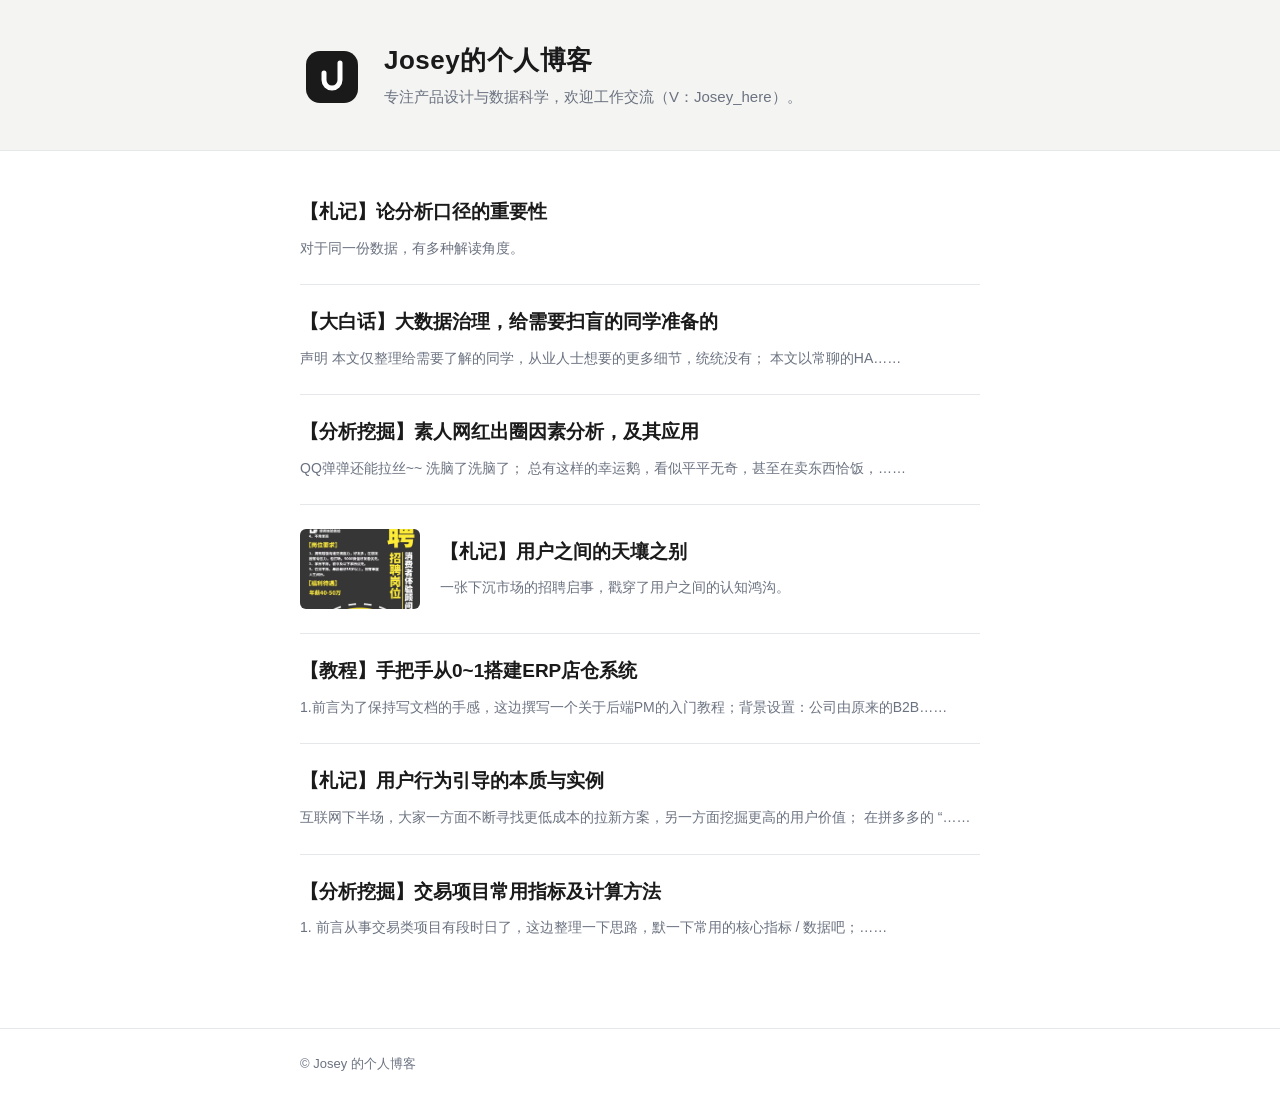
<file: index.html>
<!doctype html><html lang=zh-cn><head><meta name=generator content="Hugo 0.166.0"><meta charset=utf-8><meta name=viewport content="width=device-width,initial-scale=1"><title>Josey的个人博客</title><link rel=icon type=image/svg+xml href=/images/logo.svg><link rel="shortcut icon" href=/favicon.ico><link rel=apple-touch-icon href=/images/apple-touch-icon.png><meta property="og:site_name" content="Josey的个人博客"><meta property="og:title" content="Josey的个人博客"><meta property="og:description" content="专注产品设计与数据科学，欢迎工作交流（V：Josey_here）。"><meta property="og:type" content="website"><meta property="og:url" content="https://joseygo.github.io/"><meta property="og:image" content="https://joseygo.github.io/images/og-image.png"><meta name=twitter:card content="summary_large_image"><meta name=twitter:title content="Josey的个人博客"><meta name=twitter:description content="专注产品设计与数据科学，欢迎工作交流（V：Josey_here）。"><meta name=twitter:image content="https://joseygo.github.io/images/og-image.png"><link rel=stylesheet href=/css/style.css><link rel=alternate type=application/rss+xml title=Josey的个人博客 href=/index.xml></head><body><header class=banner><div class=container><div class=banner-inner><a href=/ class=site-logo-link aria-label=Josey的个人博客><img class=site-logo src=/images/logo.svg alt=Josey的个人博客></a><div class=banner-text><h1 class=site-title><a href=/>Josey的个人博客</a></h1><p class=tagline>专注产品设计与数据科学，欢迎工作交流（V：Josey_here）。</p></div></div></div></header><main class=container><div class=post-list><article class=post-entry><a class=post-link href=/posts/2025-09-24-performance-and-income/><div class=post-meta><div class=post-title-row><h2 class=post-title>【札记】论分析口径的重要性</h2></div><div class=post-info><p class=post-summary>对于同一份数据，有多种解读角度。</p></div></div></a></article><article class=post-entry><a class=post-link href=/posts/2021-04-17-bigdata-governance-notes/><div class=post-meta><div class=post-title-row><h2 class=post-title>【大白话】大数据治理，给需要扫盲的同学准备的</h2></div><div class=post-info><p class=post-summary>声明 本文仅整理给需要了解的同学，从业人士想要的更多细节，统统没有； 本文以常聊的HA……</p></div></div></a></article><article class=post-entry><a class=post-link href=/posts/2021-04-14-koc-visualization-analysis/><div class=post-meta><div class=post-title-row><h2 class=post-title>【分析挖掘】素人网红出圈因素分析，及其应用</h2></div><div class=post-info><p class=post-summary>QQ弹弹还能拉丝~~ 洗脑了洗脑了； 总有这样的幸运鹅，看似平平无奇，甚至在卖东西恰饭，……</p></div></div></a></article><article class=post-entry><a class=post-link href=/posts/2021-04-02-user-portrait/><img class=post-thumb src=/posts/2021-04-02-user-portrait/recruit-poster.png alt loading=lazy><div class=post-meta><div class=post-title-row><h2 class=post-title>【札记】用户之间的天壤之别</h2></div><div class=post-info><p class=post-summary>一张下沉市场的招聘启事，戳穿了用户之间的认知鸿沟。</p></div></div></a></article><article class=post-entry><a class=post-link href=/posts/2021-03-07-erp-store-system/><div class=post-meta><div class=post-title-row><h2 class=post-title>【教程】手把手从0~1搭建ERP店仓系统</h2></div><div class=post-info><p class=post-summary>1.前言为了保持写文档的手感，这边撰写一个关于后端PM的入门教程；背景设置：公司由原来的B2B……</p></div></div></a></article><article class=post-entry><a class=post-link href=/posts/2021-03-06-growth-methodology/><div class=post-meta><div class=post-title-row><h2 class=post-title>【札记】用户行为引导的本质与实例</h2></div><div class=post-info><p class=post-summary>互联网下半场，大家一方面不断寻找更低成本的拉新方案，另一方面挖掘更高的用户价值； 在拼多多的 “……</p></div></div></a></article><article class=post-entry><a class=post-link href=/posts/2021-03-06-trade-metrics/><div class=post-meta><div class=post-title-row><h2 class=post-title>【分析挖掘】交易项目常用指标及计算方法</h2></div><div class=post-info><p class=post-summary>1. 前言从事交易类项目有段时日了，这边整理一下思路，默一下常用的核心指标 / 数据吧；……</p></div></div></a></article></div></main><footer class=site-footer><div class=container>© Josey 的个人博客</div></footer><script id=LA_COLLECT src=//sdk.51.la/js-sdk-pro.min.js></script><script>LA.init({id:"3RGcpzV2pDe9mUzU",ck:"3RGcpzV2pDe9mUzU"})</script></body></html>
</file>
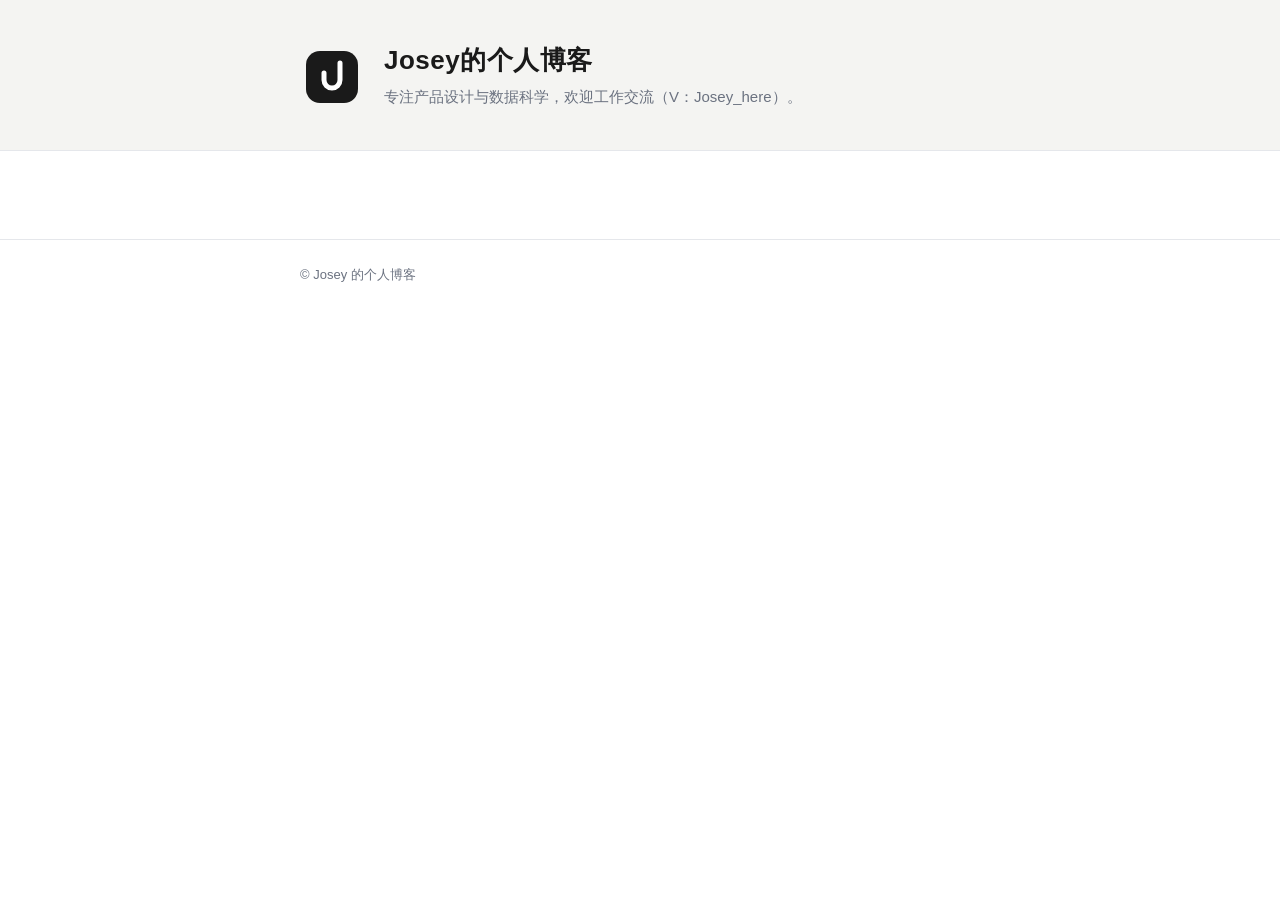
<file: categories/index.html>
<!doctype html><html lang=zh-cn><head><meta charset=utf-8><meta name=viewport content="width=device-width,initial-scale=1"><title>Categories · Josey的个人博客</title><link rel=icon type=image/svg+xml href=/images/logo.svg><link rel="shortcut icon" href=/favicon.ico><link rel=apple-touch-icon href=/images/apple-touch-icon.png><meta property="og:site_name" content="Josey的个人博客"><meta property="og:title" content="Categories · Josey的个人博客"><meta property="og:description" content="专注产品设计与数据科学，欢迎工作交流（V：Josey_here）。"><meta property="og:type" content="article"><meta property="og:url" content="https://joseygo.github.io/categories/"><meta property="og:image" content="https://joseygo.github.io/images/og-image.png"><meta name=twitter:card content="summary_large_image"><meta name=twitter:title content="Categories · Josey的个人博客"><meta name=twitter:description content="专注产品设计与数据科学，欢迎工作交流（V：Josey_here）。"><meta name=twitter:image content="https://joseygo.github.io/images/og-image.png"><link rel=stylesheet href=/css/style.css><link rel=alternate type=application/rss+xml title=Josey的个人博客 href=/index.xml></head><body><header class=banner><div class=container><div class=banner-inner><a href=/ class=site-logo-link aria-label=Josey的个人博客><img class=site-logo src=/images/logo.svg alt=Josey的个人博客></a><div class=banner-text><h1 class=site-title><a href=/>Josey的个人博客</a></h1><p class=tagline>专注产品设计与数据科学，欢迎工作交流（V：Josey_here）。</p></div></div></div></header><main class=container><div class=post-list></div></main><footer class=site-footer><div class=container>© Josey 的个人博客</div></footer><script id=LA_COLLECT src=//sdk.51.la/js-sdk-pro.min.js></script><script>LA.init({id:"3RGcpzV2pDe9mUzU",ck:"3RGcpzV2pDe9mUzU"})</script></body></html>
</file>
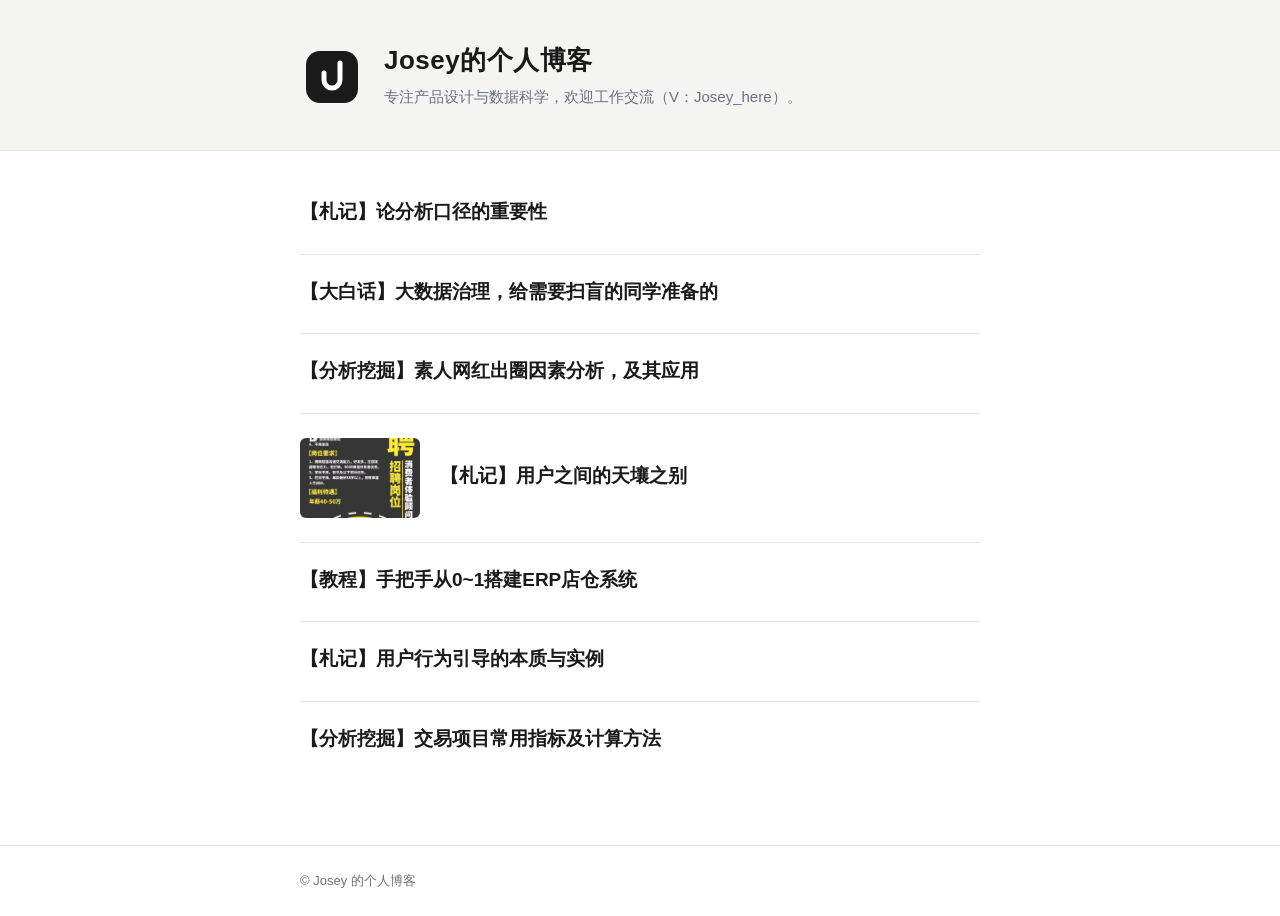
<file: posts/index.html>
<!doctype html><html lang=zh-cn><head><meta charset=utf-8><meta name=viewport content="width=device-width,initial-scale=1"><title>Posts · Josey的个人博客</title><link rel=icon type=image/svg+xml href=/images/logo.svg><link rel="shortcut icon" href=/favicon.ico><link rel=apple-touch-icon href=/images/apple-touch-icon.png><meta property="og:site_name" content="Josey的个人博客"><meta property="og:title" content="Posts · Josey的个人博客"><meta property="og:description" content="专注产品设计与数据科学，欢迎工作交流（V：Josey_here）。"><meta property="og:type" content="article"><meta property="og:url" content="https://joseygo.github.io/posts/"><meta property="og:image" content="https://joseygo.github.io/images/og-image.png"><meta name=twitter:card content="summary_large_image"><meta name=twitter:title content="Posts · Josey的个人博客"><meta name=twitter:description content="专注产品设计与数据科学，欢迎工作交流（V：Josey_here）。"><meta name=twitter:image content="https://joseygo.github.io/images/og-image.png"><link rel=stylesheet href=/css/style.css><link rel=alternate type=application/rss+xml title=Josey的个人博客 href=/index.xml></head><body><header class=banner><div class=container><div class=banner-inner><a href=/ class=site-logo-link aria-label=Josey的个人博客><img class=site-logo src=/images/logo.svg alt=Josey的个人博客></a><div class=banner-text><h1 class=site-title><a href=/>Josey的个人博客</a></h1><p class=tagline>专注产品设计与数据科学，欢迎工作交流（V：Josey_here）。</p></div></div></div></header><main class=container><div class=post-list><article class=post-entry><a class=post-link href=/posts/2025-09-24-performance-and-income/><div class=post-meta><div class=post-title-row><h2 class=post-title>【札记】论分析口径的重要性</h2></div><div class=post-info></div></div></a></article><article class=post-entry><a class=post-link href=/posts/2021-04-17-bigdata-governance-notes/><div class=post-meta><div class=post-title-row><h2 class=post-title>【大白话】大数据治理，给需要扫盲的同学准备的</h2></div><div class=post-info></div></div></a></article><article class=post-entry><a class=post-link href=/posts/2021-04-14-koc-visualization-analysis/><div class=post-meta><div class=post-title-row><h2 class=post-title>【分析挖掘】素人网红出圈因素分析，及其应用</h2></div><div class=post-info></div></div></a></article><article class=post-entry><a class=post-link href=/posts/2021-04-02-user-portrait/><img class=post-thumb src=/posts/2021-04-02-user-portrait/recruit-poster.png alt loading=lazy><div class=post-meta><div class=post-title-row><h2 class=post-title>【札记】用户之间的天壤之别</h2></div><div class=post-info></div></div></a></article><article class=post-entry><a class=post-link href=/posts/2021-03-07-erp-store-system/><div class=post-meta><div class=post-title-row><h2 class=post-title>【教程】手把手从0~1搭建ERP店仓系统</h2></div><div class=post-info></div></div></a></article><article class=post-entry><a class=post-link href=/posts/2021-03-06-growth-methodology/><div class=post-meta><div class=post-title-row><h2 class=post-title>【札记】用户行为引导的本质与实例</h2></div><div class=post-info></div></div></a></article><article class=post-entry><a class=post-link href=/posts/2021-03-06-trade-metrics/><div class=post-meta><div class=post-title-row><h2 class=post-title>【分析挖掘】交易项目常用指标及计算方法</h2></div><div class=post-info></div></div></a></article></div></main><footer class=site-footer><div class=container>© Josey 的个人博客</div></footer><script id=LA_COLLECT src=//sdk.51.la/js-sdk-pro.min.js></script><script>LA.init({id:"3RGcpzV2pDe9mUzU",ck:"3RGcpzV2pDe9mUzU"})</script></body></html>
</file>
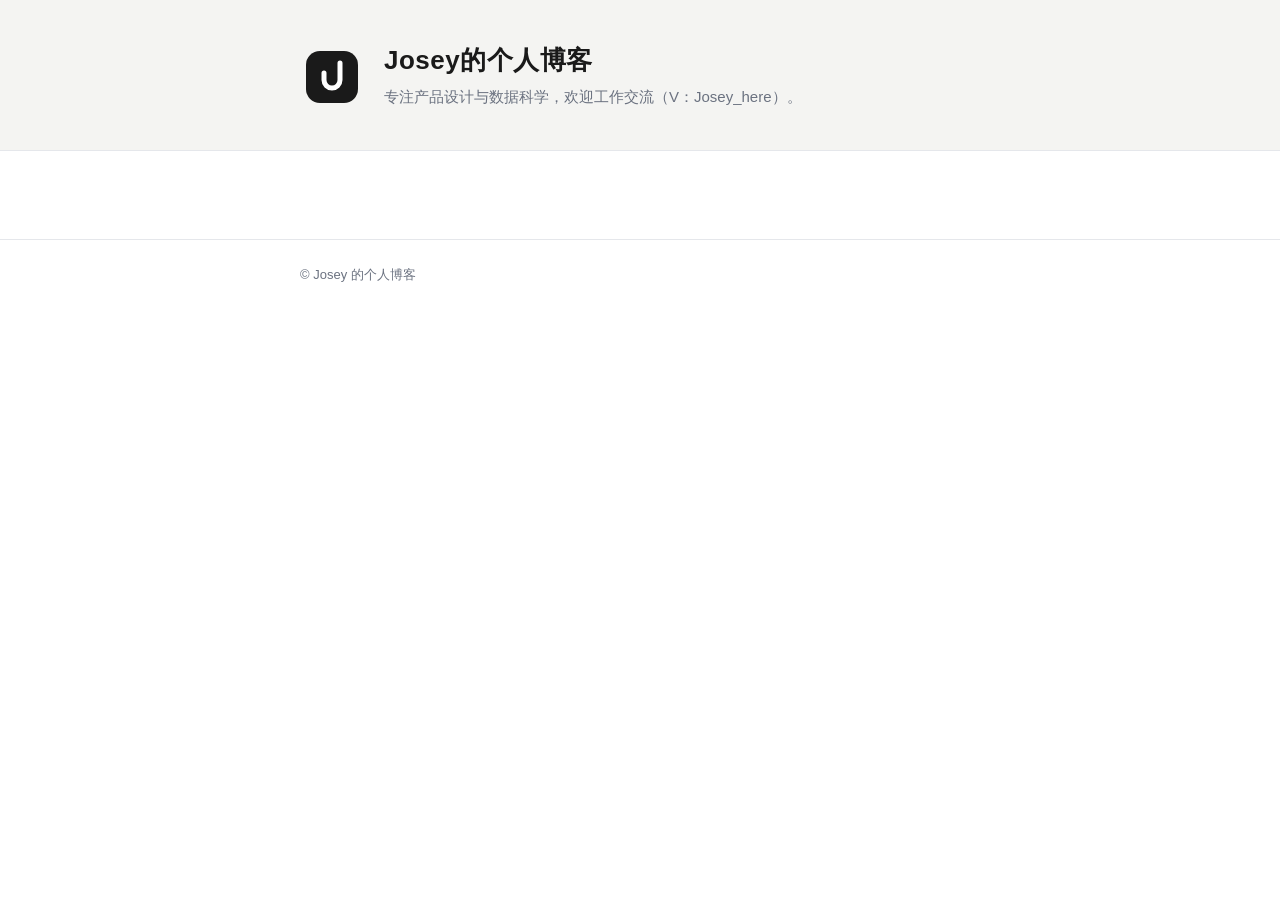
<file: tags/index.html>
<!doctype html><html lang=zh-cn><head><meta charset=utf-8><meta name=viewport content="width=device-width,initial-scale=1"><title>Tags · Josey的个人博客</title><link rel=icon type=image/svg+xml href=/images/logo.svg><link rel="shortcut icon" href=/favicon.ico><link rel=apple-touch-icon href=/images/apple-touch-icon.png><meta property="og:site_name" content="Josey的个人博客"><meta property="og:title" content="Tags · Josey的个人博客"><meta property="og:description" content="专注产品设计与数据科学，欢迎工作交流（V：Josey_here）。"><meta property="og:type" content="article"><meta property="og:url" content="https://joseygo.github.io/tags/"><meta property="og:image" content="https://joseygo.github.io/images/og-image.png"><meta name=twitter:card content="summary_large_image"><meta name=twitter:title content="Tags · Josey的个人博客"><meta name=twitter:description content="专注产品设计与数据科学，欢迎工作交流（V：Josey_here）。"><meta name=twitter:image content="https://joseygo.github.io/images/og-image.png"><link rel=stylesheet href=/css/style.css><link rel=alternate type=application/rss+xml title=Josey的个人博客 href=/index.xml></head><body><header class=banner><div class=container><div class=banner-inner><a href=/ class=site-logo-link aria-label=Josey的个人博客><img class=site-logo src=/images/logo.svg alt=Josey的个人博客></a><div class=banner-text><h1 class=site-title><a href=/>Josey的个人博客</a></h1><p class=tagline>专注产品设计与数据科学，欢迎工作交流（V：Josey_here）。</p></div></div></div></header><main class=container><div class=post-list></div></main><footer class=site-footer><div class=container>© Josey 的个人博客</div></footer><script id=LA_COLLECT src=//sdk.51.la/js-sdk-pro.min.js></script><script>LA.init({id:"3RGcpzV2pDe9mUzU",ck:"3RGcpzV2pDe9mUzU"})</script></body></html>
</file>
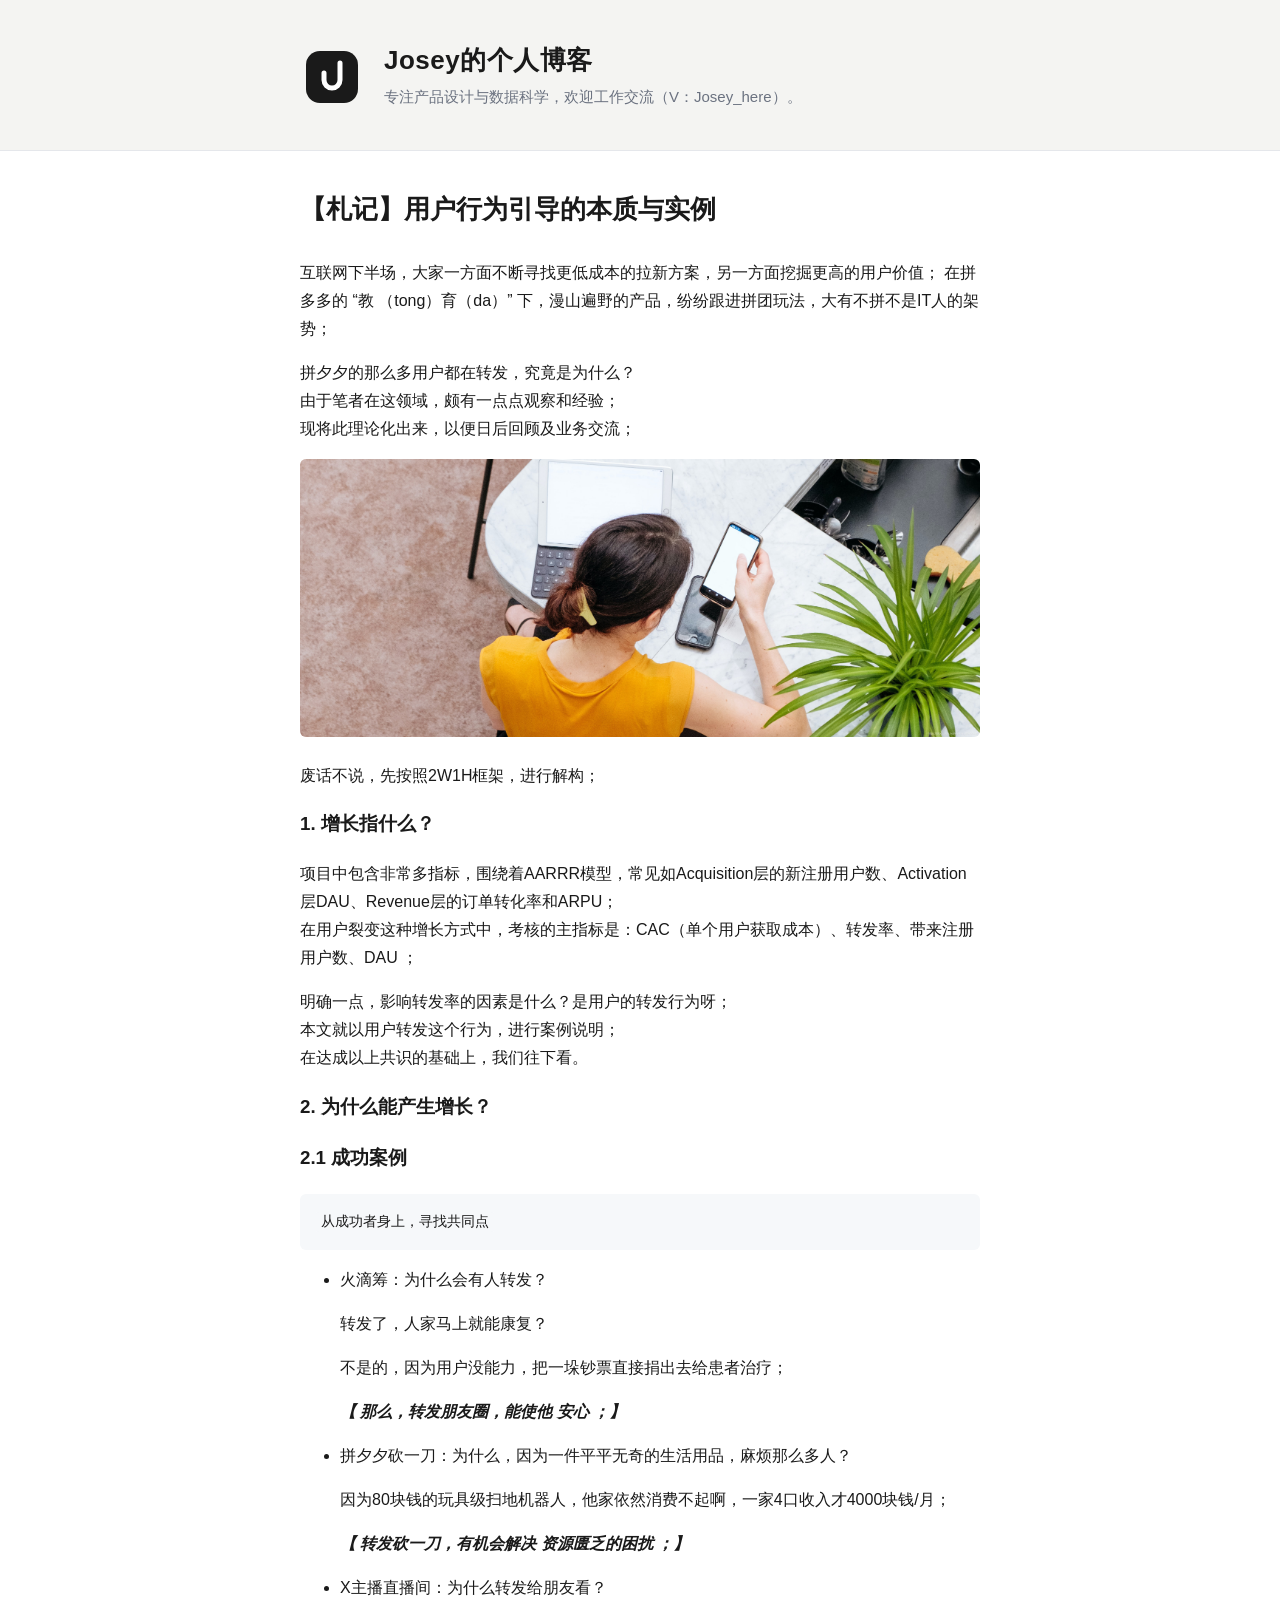
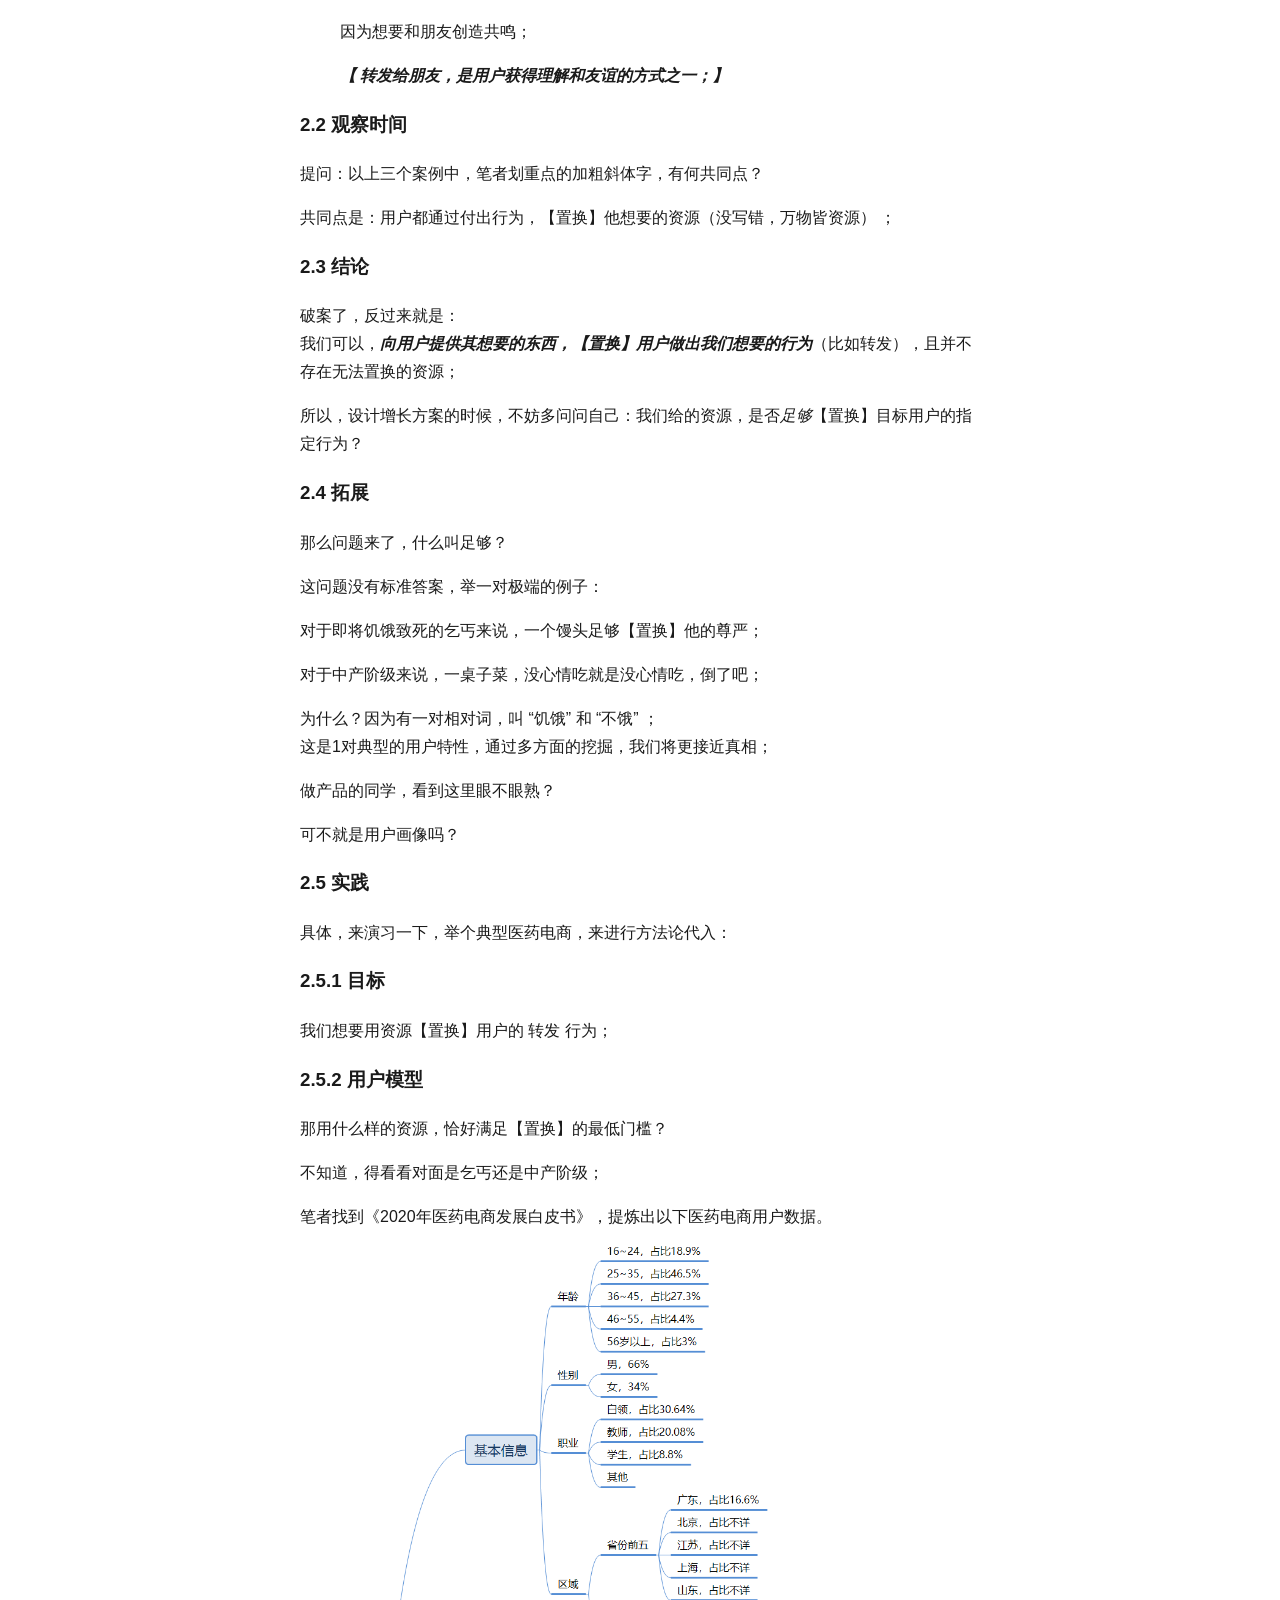
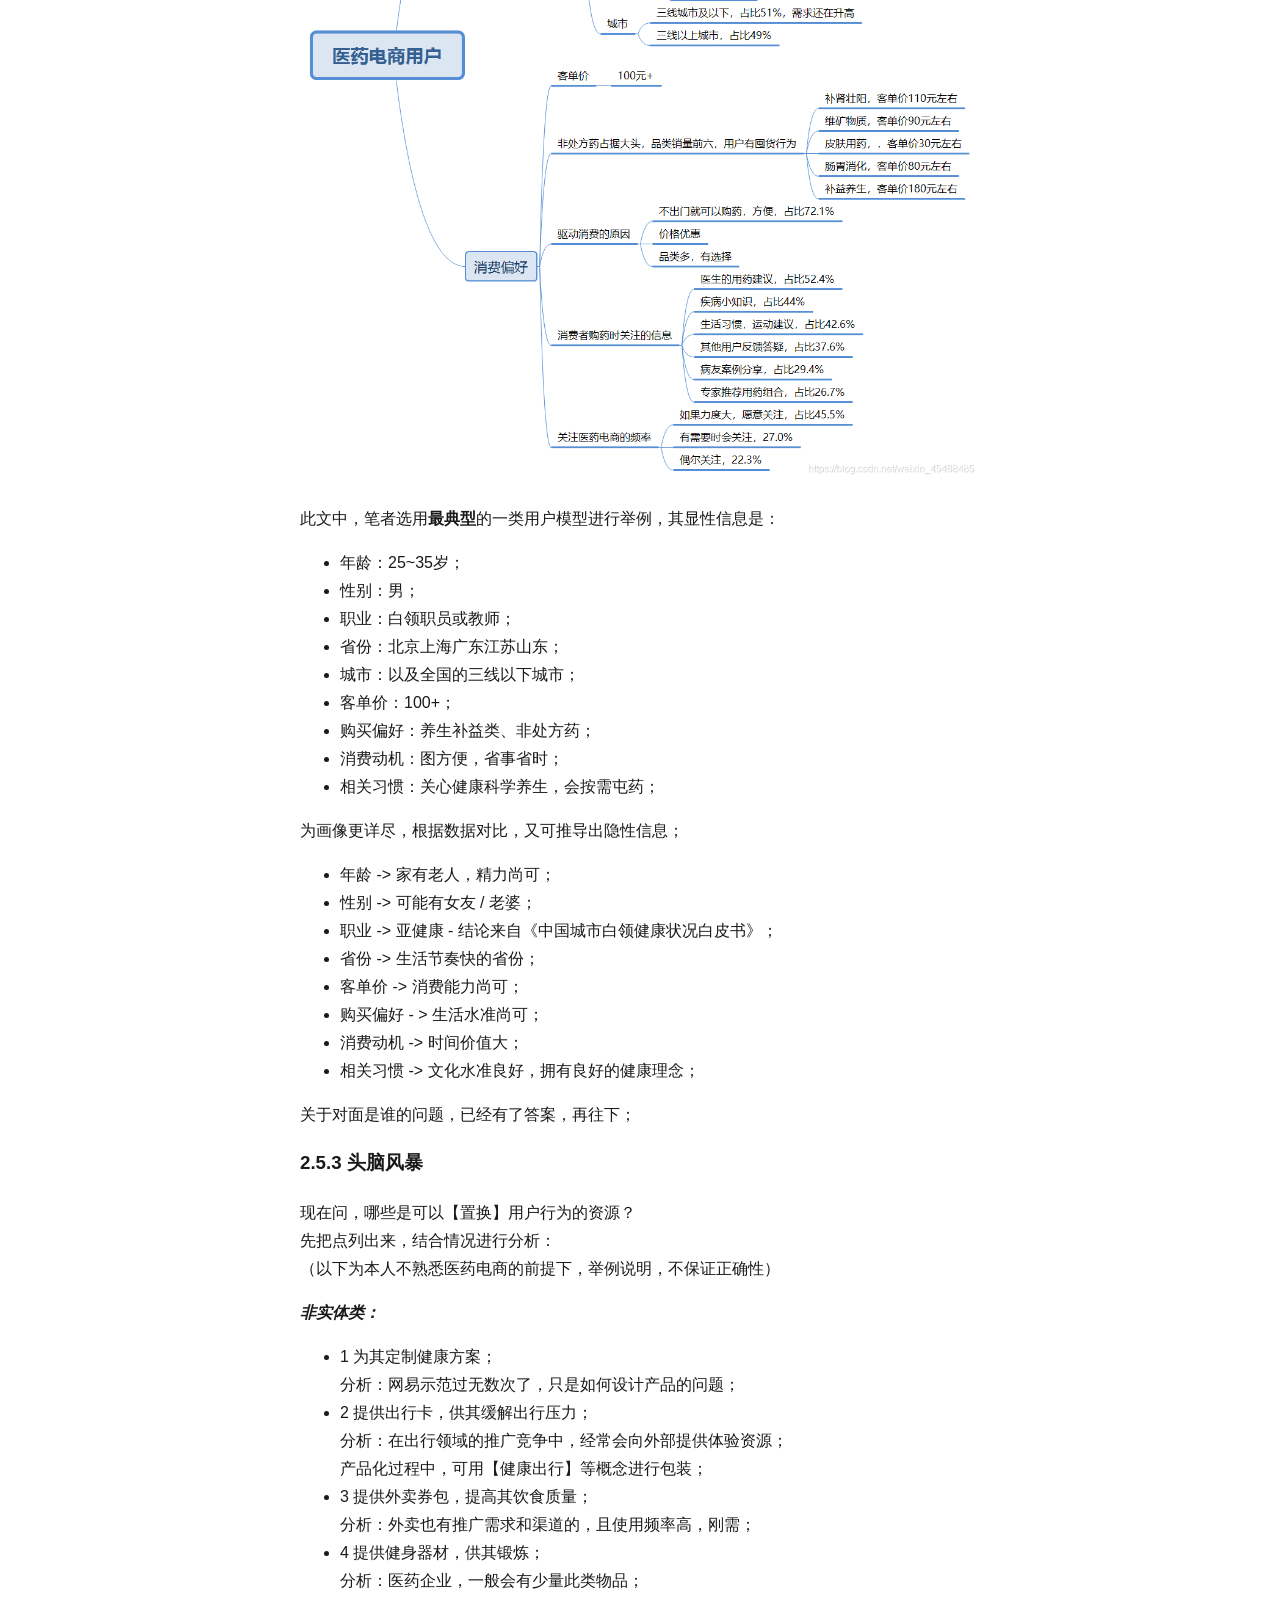
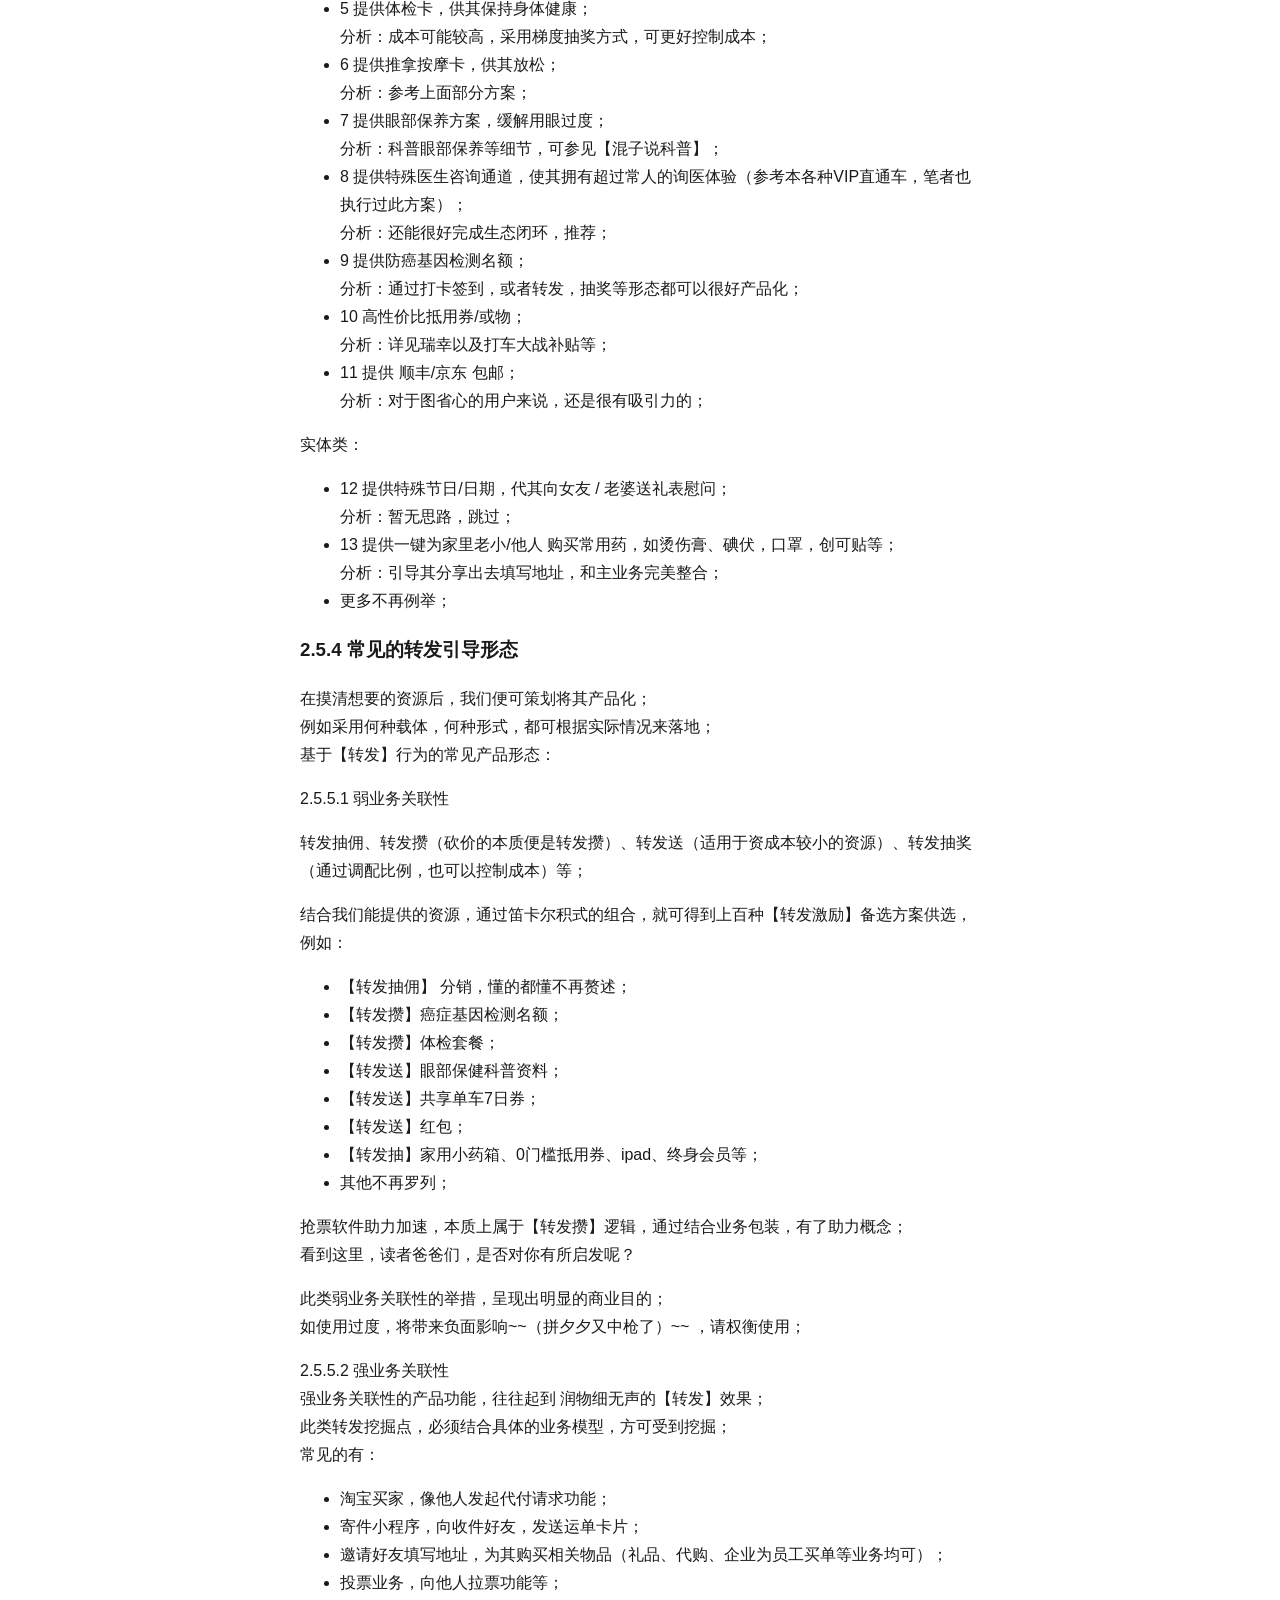
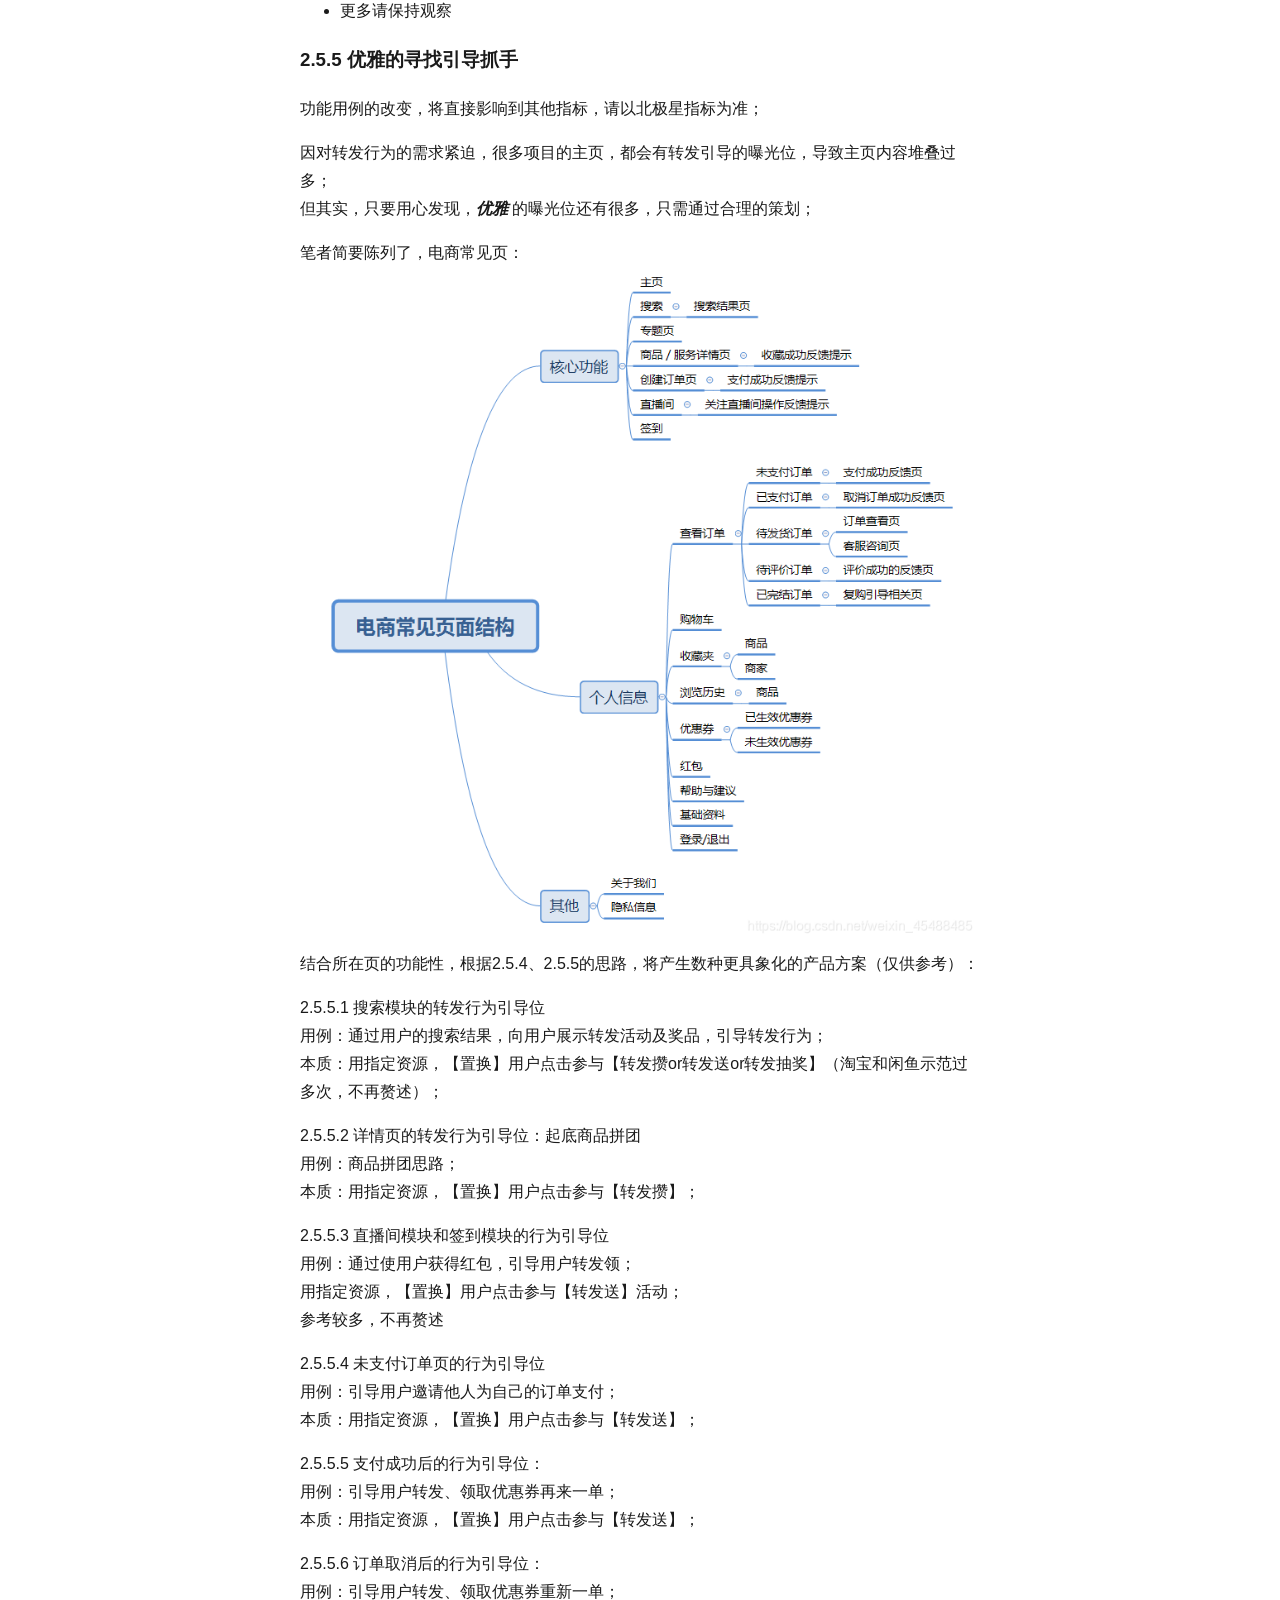
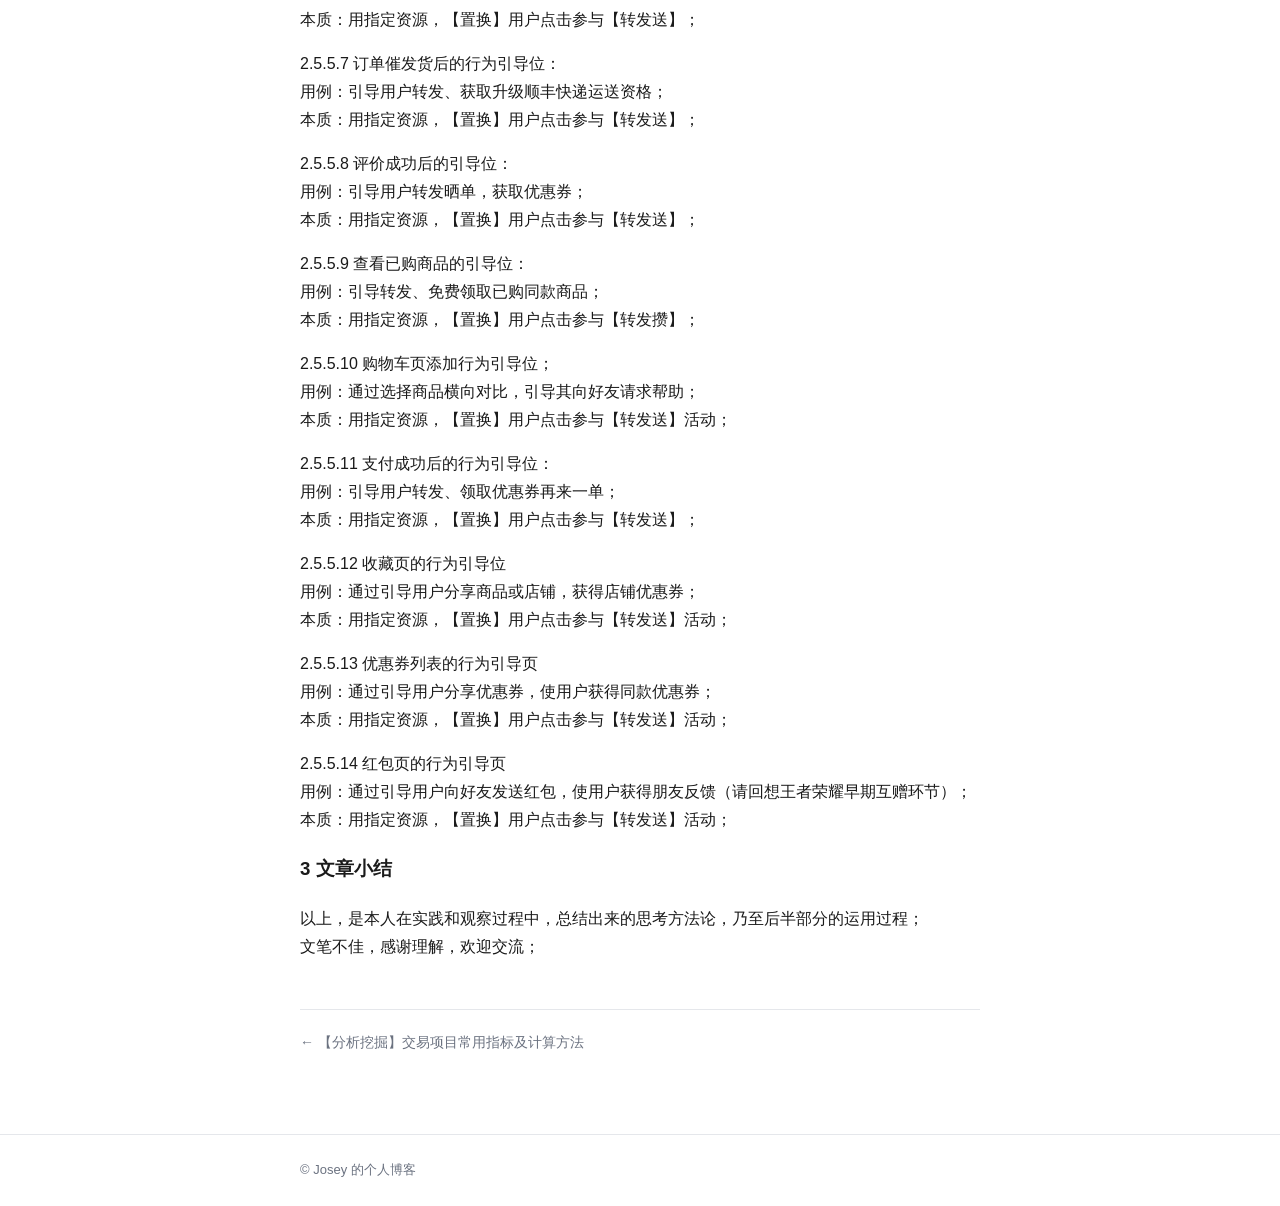
<file: posts/2021-03-06-growth-methodology/index.html>
<!doctype html><html lang=zh-cn><head><meta charset=utf-8><meta name=viewport content="width=device-width,initial-scale=1"><title>【札记】用户行为引导的本质与实例 · Josey的个人博客</title><link rel=icon type=image/svg+xml href=/images/logo.svg><link rel="shortcut icon" href=/favicon.ico><link rel=apple-touch-icon href=/images/apple-touch-icon.png><meta property="og:site_name" content="Josey的个人博客"><meta property="og:title" content="【札记】用户行为引导的本质与实例 · Josey的个人博客"><meta property="og:description" content="专注产品设计与数据科学，欢迎工作交流（V：Josey_here）。"><meta property="og:type" content="article"><meta property="og:url" content="https://joseygo.github.io/posts/2021-03-06-growth-methodology/"><meta property="og:image" content="https://joseygo.github.io/images/og-image.png"><meta name=twitter:card content="summary_large_image"><meta name=twitter:title content="【札记】用户行为引导的本质与实例 · Josey的个人博客"><meta name=twitter:description content="专注产品设计与数据科学，欢迎工作交流（V：Josey_here）。"><meta name=twitter:image content="https://joseygo.github.io/images/og-image.png"><link rel=stylesheet href=/css/style.css><link rel=alternate type=application/rss+xml title=Josey的个人博客 href=/index.xml></head><body><header class=banner><div class=container><div class=banner-inner><a href=/ class=site-logo-link aria-label=Josey的个人博客><img class=site-logo src=/images/logo.svg alt=Josey的个人博客></a><div class=banner-text><h1 class=site-title><a href=/>Josey的个人博客</a></h1><p class=tagline>专注产品设计与数据科学，欢迎工作交流（V：Josey_here）。</p></div></div></div></header><main class=container><article class=post-single><header class=post-header><h1 class=post-title>【札记】用户行为引导的本质与实例</h1></header><div class=post-content><p>互联网下半场，大家一方面不断寻找更低成本的拉新方案，另一方面挖掘更高的用户价值； 在拼多多的 “教 （tong）育（da）” 下，漫山遍野的产品，纷纷跟进拼团玩法，大有不拼不是IT人的架势；</p><p>拼夕夕的那么多用户都在转发，究竟是为什么？<br>由于笔者在这领域，颇有一点点观察和经验；<br>现将此理论化出来，以便日后回顾及业务交流；</p><p><img src=img01.jpeg alt=配图03></p><p>废话不说，先按照2W1H框架，进行解构；</p><h3 id=1-增长指什么>1. <strong>增长指什么？</strong></h3><p>项目中包含非常多指标，围绕着AARRR模型，常见如Acquisition层的新注册用户数、Activation层DAU、Revenue层的订单转化率和ARPU；<br>在用户裂变这种增长方式中，考核的主指标是：CAC（单个用户获取成本）、转发率、带来注册用户数、DAU ；</p><p>明确一点，影响转发率的因素是什么？是用户的转发行为呀；<br>本文就以用户转发这个行为，进行案例说明；<br>在达成以上共识的基础上，我们往下看。</p><h3 id=2-为什么能产生增长>2. <strong>为什么能产生增长？</strong></h3><h3 id=21-成功案例>2.1 成功案例</h3><pre tabindex=0><code>从成功者身上，寻找共同点
</code></pre><ul><li><p>火滴筹：为什么会有人转发？</p><p>转发了，人家马上就能康复？</p><p>不是的，因为用户没能力，把一垛钞票直接捐出去给患者治疗；</p><p><em><strong>【 那么，转发朋友圈，能使他 安心 ；】</strong></em></p></li><li><p>拼夕夕砍一刀：为什么，因为一件平平无奇的生活用品，麻烦那么多人？</p><p>因为80块钱的玩具级扫地机器人，他家依然消费不起啊，一家4口收入才4000块钱/月；</p><p><em><strong>【 转发砍一刀，有机会解决 资源匮乏的困扰 ；】</strong></em></p></li><li><p>X主播直播间：为什么转发给朋友看？</p><p>因为想要和朋友创造共鸣；</p><p><em><strong>【 转发给朋友，是用户获得理解和友谊的方式之一；】</strong></em></p></li></ul><h3 id=22-观察时间>2.2 观察时间</h3><p>提问：以上三个案例中，笔者划重点的加粗斜体字，有何共同点？</p><p>共同点是：用户都通过付出行为，【置换】他想要的资源（没写错，万物皆资源） ；</p><h3 id=23-结论>2.3 结论</h3><p>破案了，反过来就是：<br>我们可以，<em><strong>向用户提供其想要的东西，【置换】用户做出我们想要的行为</strong></em>（比如转发），且并不存在无法置换的资源；</p><p>所以，设计增长方案的时候，不妨多问问自己：我们给的资源，是否<em>足够</em>【置换】目标用户的指定行为？</p><h3 id=24-拓展>2.4 拓展</h3><p>那么问题来了，什么叫足够？</p><p>这问题没有标准答案，举一对极端的例子：</p><p>对于即将饥饿致死的乞丐来说，一个馒头足够【置换】他的尊严；</p><p>对于中产阶级来说，一桌子菜，没心情吃就是没心情吃，倒了吧；</p><p>为什么？因为有一对相对词，叫 “饥饿” 和 “不饿” ；<br>这是1对典型的用户特性，通过多方面的挖掘，我们将更接近真相；</p><p>做产品的同学，看到这里眼不眼熟？</p><p>可不就是用户画像吗？</p><h3 id=25-实践>2.5 实践</h3><p>具体，来演习一下，举个典型医药电商，来进行方法论代入：</p><h3 id=251-目标>2.5.1 目标</h3><p>我们想要用资源【置换】用户的 转发 行为；</p><h3 id=252-用户模型>2.5.2 用户模型</h3><p>那用什么样的资源，恰好满足【置换】的最低门槛？</p><p>不知道，得看看对面是乞丐还是中产阶级；</p><p>笔者找到《2020年医药电商发展白皮书》，提炼出以下医药电商用户数据。<br><img src=img02.png alt=配图02></p><p>此文中，笔者选用<strong>最典型</strong>的一类用户模型进行举例，其显性信息是：</p><ul><li>年龄：25~35岁；</li><li>性别：男；</li><li>职业：白领职员或教师；</li><li>省份：北京上海广东江苏山东；</li><li>城市：以及全国的三线以下城市；</li><li>客单价：100+；</li><li>购买偏好：养生补益类、非处方药；</li><li>消费动机：图方便，省事省时；</li><li>相关习惯：关心健康科学养生，会按需屯药；</li></ul><p>为画像更详尽，根据数据对比，又可推导出隐性信息；</p><ul><li>年龄 -> 家有老人，精力尚可；</li><li>性别 -> 可能有女友 / 老婆；</li><li>职业 -> 亚健康 - 结论来自《中国城市白领健康状况白皮书》；</li><li>省份 -> 生活节奏快的省份；</li><li>客单价 -> 消费能力尚可；</li><li>购买偏好 - > 生活水准尚可；</li><li>消费动机 -> 时间价值大；</li><li>相关习惯 -> 文化水准良好，拥有良好的健康理念；</li></ul><p>关于对面是谁的问题，已经有了答案，再往下；</p><h3 id=253-头脑风暴>2.5.3 头脑风暴</h3><p>现在问，哪些是可以【置换】用户行为的资源？<br>先把点列出来，结合情况进行分析：<br>（以下为本人不熟悉医药电商的前提下，举例说明，不保证正确性）</p><p><em><strong>非实体类：</strong></em></p><ul><li>1 为其定制健康方案；<br>分析：网易示范过无数次了，只是如何设计产品的问题；</li><li>2 提供出行卡，供其缓解出行压力；<br>分析：在出行领域的推广竞争中，经常会向外部提供体验资源；<br>产品化过程中，可用【健康出行】等概念进行包装；</li><li>3 提供外卖券包，提高其饮食质量；<br>分析：外卖也有推广需求和渠道的，且使用频率高，刚需；</li><li>4 提供健身器材，供其锻炼；<br>分析：医药企业，一般会有少量此类物品；</li><li>5 提供体检卡，供其保持身体健康；<br>分析：成本可能较高，采用梯度抽奖方式，可更好控制成本；</li><li>6 提供推拿按摩卡，供其放松；<br>分析：参考上面部分方案；</li><li>7 提供眼部保养方案，缓解用眼过度；<br>分析：科普眼部保养等细节，可参见【混子说科普】；</li><li>8 提供特殊医生咨询通道，使其拥有超过常人的询医体验（参考本各种VIP直通车，笔者也执行过此方案）；<br>分析：还能很好完成生态闭环，推荐；</li><li>9 提供防癌基因检测名额；<br>分析：通过打卡签到，或者转发，抽奖等形态都可以很好产品化；</li><li>10 高性价比抵用券/或物；<br>分析：详见瑞幸以及打车大战补贴等；</li><li>11 提供 顺丰/京东 包邮；<br>分析：对于图省心的用户来说，还是很有吸引力的；</li></ul><p>实体类：</p><ul><li>12 提供特殊节日/日期，代其向女友 / 老婆送礼表慰问；<br>分析：暂无思路，跳过；</li><li>13 提供一键为家里老小/他人 购买常用药，如烫伤膏、碘伏，口罩，创可贴等；<br>分析：引导其分享出去填写地址，和主业务完美整合；</li><li>更多不再例举；</li></ul><h3 id=254-常见的转发引导形态>2.5.4 常见的转发引导形态</h3><p>在摸清想要的资源后，我们便可策划将其产品化；<br>例如采用何种载体，何种形式，都可根据实际情况来落地；<br>基于【转发】行为的常见产品形态：</p><p>2.5.5.1 弱业务关联性</p><p>转发抽佣、转发攒（砍价的本质便是转发攒）、转发送（适用于资成本较小的资源）、转发抽奖（通过调配比例，也可以控制成本）等；</p><p>结合我们能提供的资源，通过笛卡尔积式的组合，就可得到上百种【转发激励】备选方案供选，例如：</p><ul><li>【转发抽佣】 分销，懂的都懂不再赘述；</li><li>【转发攒】癌症基因检测名额；</li><li>【转发攒】体检套餐；</li><li>【转发送】眼部保健科普资料；</li><li>【转发送】共享单车7日券；</li><li>【转发送】红包；</li><li>【转发抽】家用小药箱、0门槛抵用券、ipad、终身会员等；</li><li>其他不再罗列；</li></ul><p>抢票软件助力加速，本质上属于【转发攒】逻辑，通过结合业务包装，有了助力概念；<br>看到这里，读者爸爸们，是否对你有所启发呢？</p><p>此类弱业务关联性的举措，呈现出明显的商业目的；<br>如使用过度，将带来负面影响~~（拼夕夕又中枪了）~~ ，请权衡使用；</p><p>2.5.5.2 强业务关联性<br>强业务关联性的产品功能，往往起到 润物细无声的【转发】效果；<br>此类转发挖掘点，必须结合具体的业务模型，方可受到挖掘；<br>常见的有：</p><ul><li>淘宝买家，像他人发起代付请求功能；</li><li>寄件小程序，向收件好友，发送运单卡片；</li><li>邀请好友填写地址，为其购买相关物品（礼品、代购、企业为员工买单等业务均可）；</li><li>投票业务，向他人拉票功能等；</li><li>更多请保持观察</li></ul><h3 id=255-优雅的寻找引导抓手>2.5.5 优雅的寻找引导抓手</h3><p>功能用例的改变，将直接影响到其他指标，请以北极星指标为准；</p><p>因对转发行为的需求紧迫，很多项目的主页，都会有转发引导的曝光位，导致主页内容堆叠过多；<br>但其实，只要用心发现，<em><strong>优雅</strong></em> 的曝光位还有很多，只需通过合理的策划；</p><p>笔者简要陈列了，电商常见页：<br><img src=img03.png alt=配图01><br>结合所在页的功能性，根据2.5.4、2.5.5的思路，将产生数种更具象化的产品方案（仅供参考）：</p><p>2.5.5.1 搜索模块的转发行为引导位<br>用例：通过用户的搜索结果，向用户展示转发活动及奖品，引导转发行为；<br>本质：用指定资源，【置换】用户点击参与【转发攒or转发送or转发抽奖】（淘宝和闲鱼示范过多次，不再赘述）；</p><p>2.5.5.2 详情页的转发行为引导位：起底商品拼团<br>用例：商品拼团思路；<br>本质：用指定资源，【置换】用户点击参与【转发攒】；</p><p>2.5.5.3 直播间模块和签到模块的行为引导位<br>用例：通过使用户获得红包，引导用户转发领；<br>用指定资源，【置换】用户点击参与【转发送】活动；<br>参考较多，不再赘述</p><p>2.5.5.4 未支付订单页的行为引导位<br>用例：引导用户邀请他人为自己的订单支付；<br>本质：用指定资源，【置换】用户点击参与【转发送】；</p><p>2.5.5.5 支付成功后的行为引导位：<br>用例：引导用户转发、领取优惠券再来一单；<br>本质：用指定资源，【置换】用户点击参与【转发送】；</p><p>2.5.5.6 订单取消后的行为引导位：<br>用例：引导用户转发、领取优惠券重新一单；<br>本质：用指定资源，【置换】用户点击参与【转发送】；</p><p>2.5.5.7 订单催发货后的行为引导位：<br>用例：引导用户转发、获取升级顺丰快递运送资格；<br>本质：用指定资源，【置换】用户点击参与【转发送】；</p><p>2.5.5.8 评价成功后的引导位：<br>用例：引导用户转发晒单，获取优惠券；<br>本质：用指定资源，【置换】用户点击参与【转发送】；</p><p>2.5.5.9 查看已购商品的引导位：<br>用例：引导转发、免费领取已购同款商品；<br>本质：用指定资源，【置换】用户点击参与【转发攒】；</p><p>2.5.5.10 购物车页添加行为引导位；<br>用例：通过选择商品横向对比，引导其向好友请求帮助；<br>本质：用指定资源，【置换】用户点击参与【转发送】活动；</p><p>2.5.5.11 支付成功后的行为引导位：<br>用例：引导用户转发、领取优惠券再来一单；<br>本质：用指定资源，【置换】用户点击参与【转发送】；</p><p>2.5.5.12 收藏页的行为引导位<br>用例：通过引导用户分享商品或店铺，获得店铺优惠券；<br>本质：用指定资源，【置换】用户点击参与【转发送】活动；</p><p>2.5.5.13 优惠券列表的行为引导页<br>用例：通过引导用户分享优惠券，使用户获得同款优惠券；<br>本质：用指定资源，【置换】用户点击参与【转发送】活动；</p><p>2.5.5.14 红包页的行为引导页<br>用例：通过引导用户向好友发送红包，使用户获得朋友反馈（请回想王者荣耀早期互赠环节）；<br>本质：用指定资源，【置换】用户点击参与【转发送】活动；</p><h3 id=3-文章小结>3 文章小结</h3><p>以上，是本人在实践和观察过程中，总结出来的思考方法论，乃至后半部分的运用过程；<br>文笔不佳，感谢理解，欢迎交流；</p></div><nav class=post-nav><a class=prev href=/posts/2021-03-06-trade-metrics/>← 【分析挖掘】交易项目常用指标及计算方法</a></nav></article></main><footer class=site-footer><div class=container>© Josey 的个人博客</div></footer><script id=LA_COLLECT src=//sdk.51.la/js-sdk-pro.min.js></script><script>LA.init({id:"3RGcpzV2pDe9mUzU",ck:"3RGcpzV2pDe9mUzU"})</script></body></html>
</file>
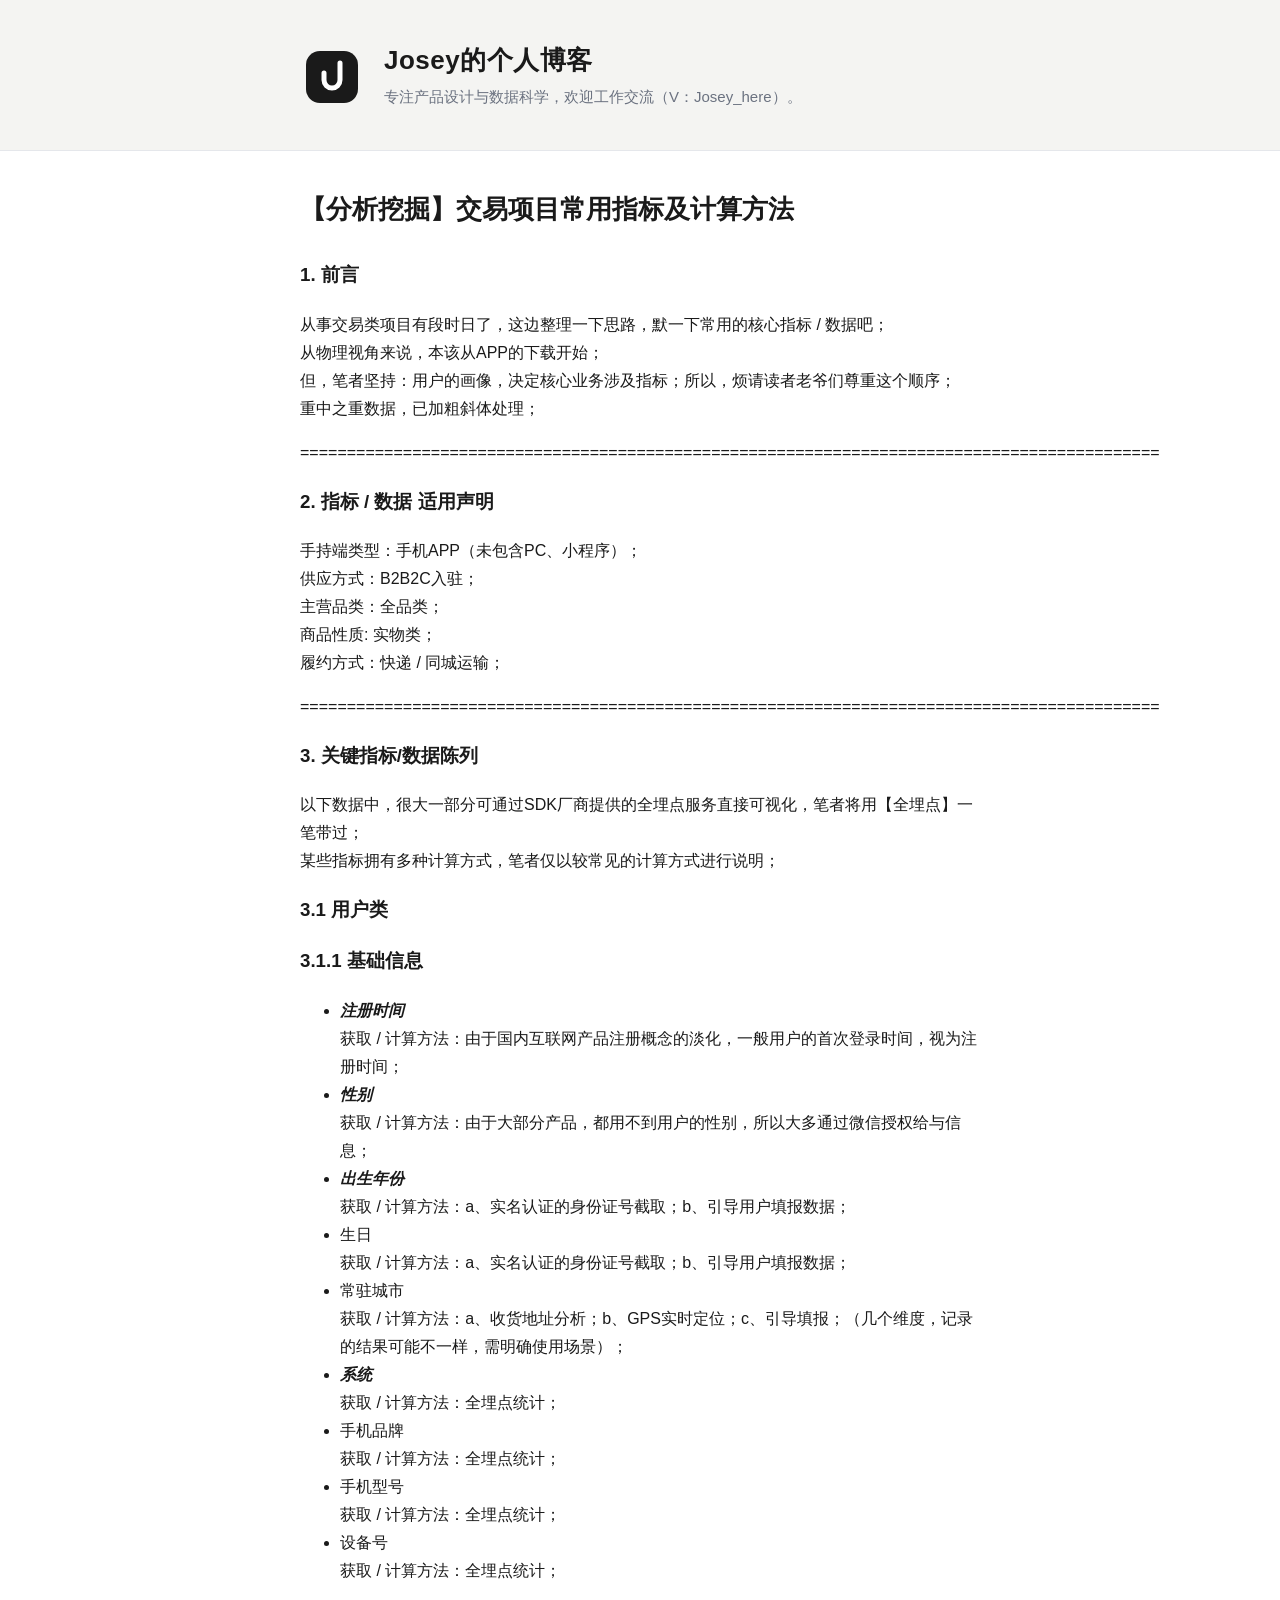
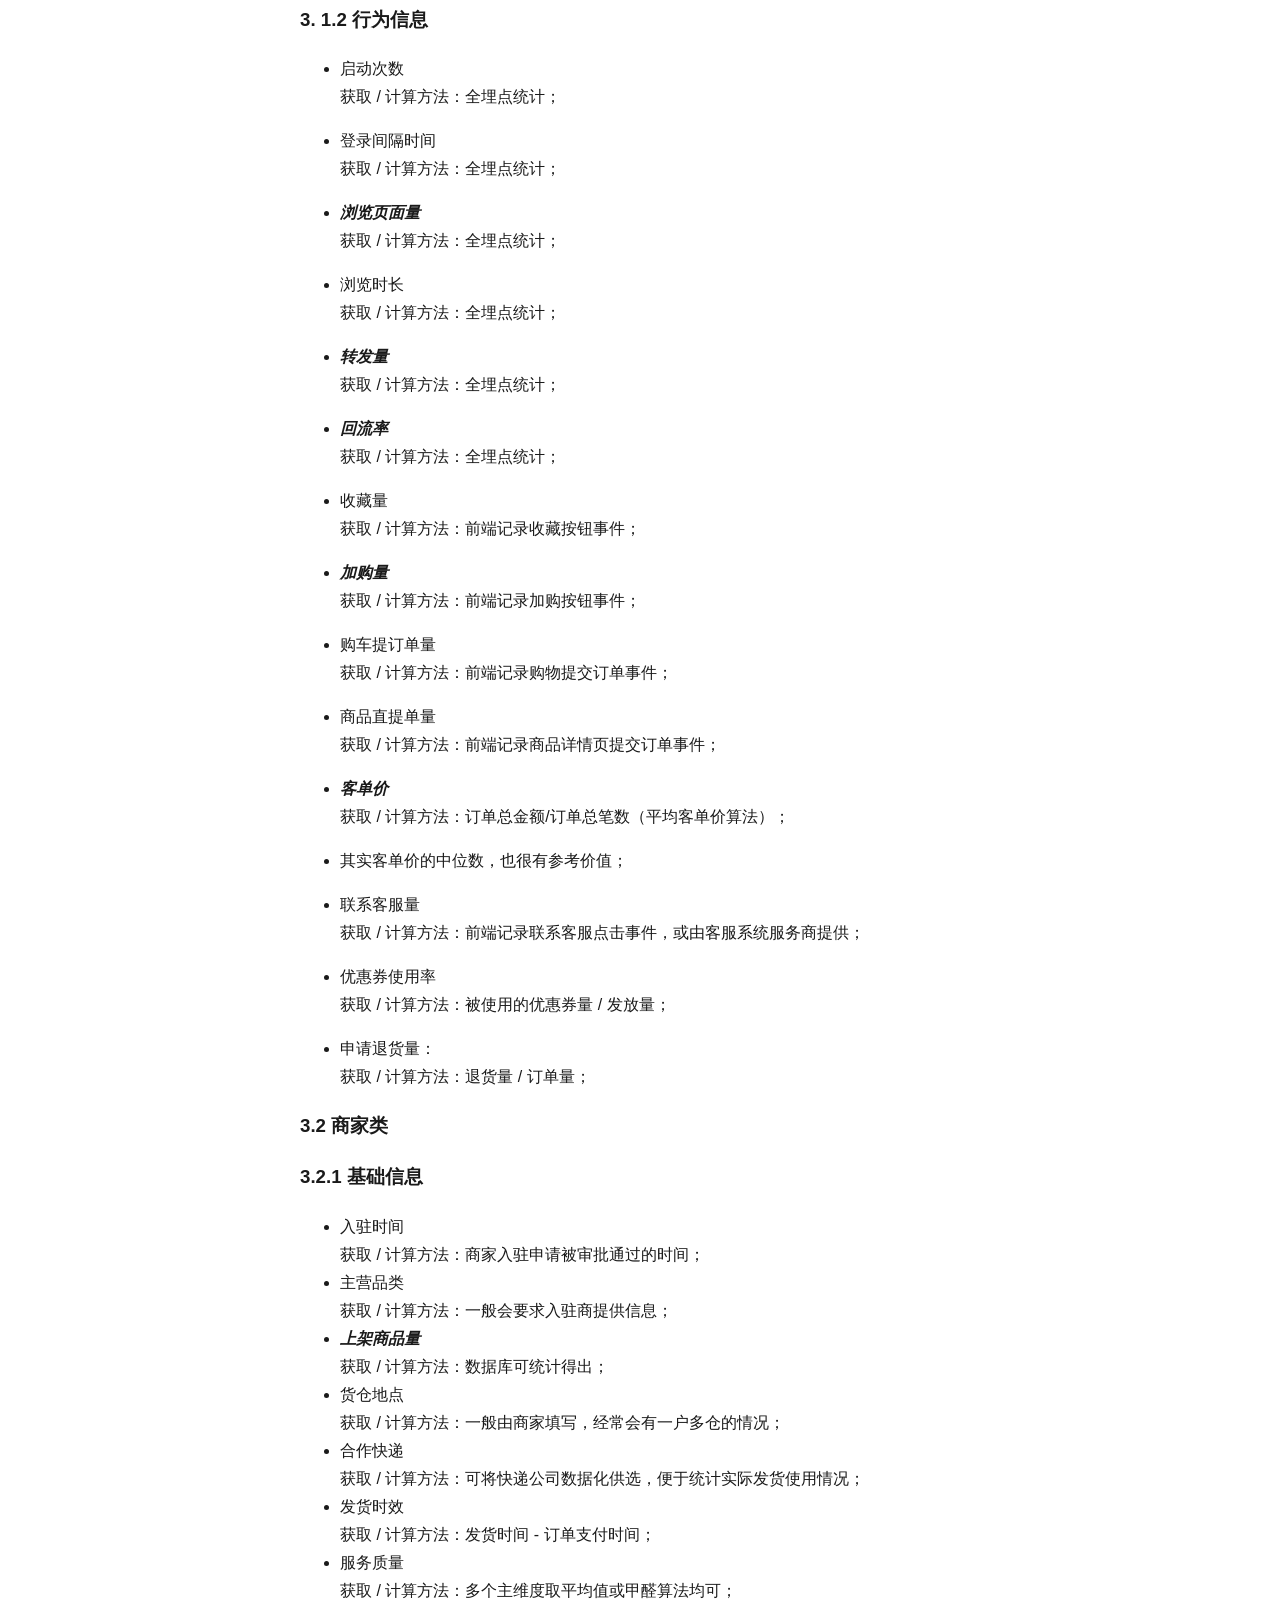
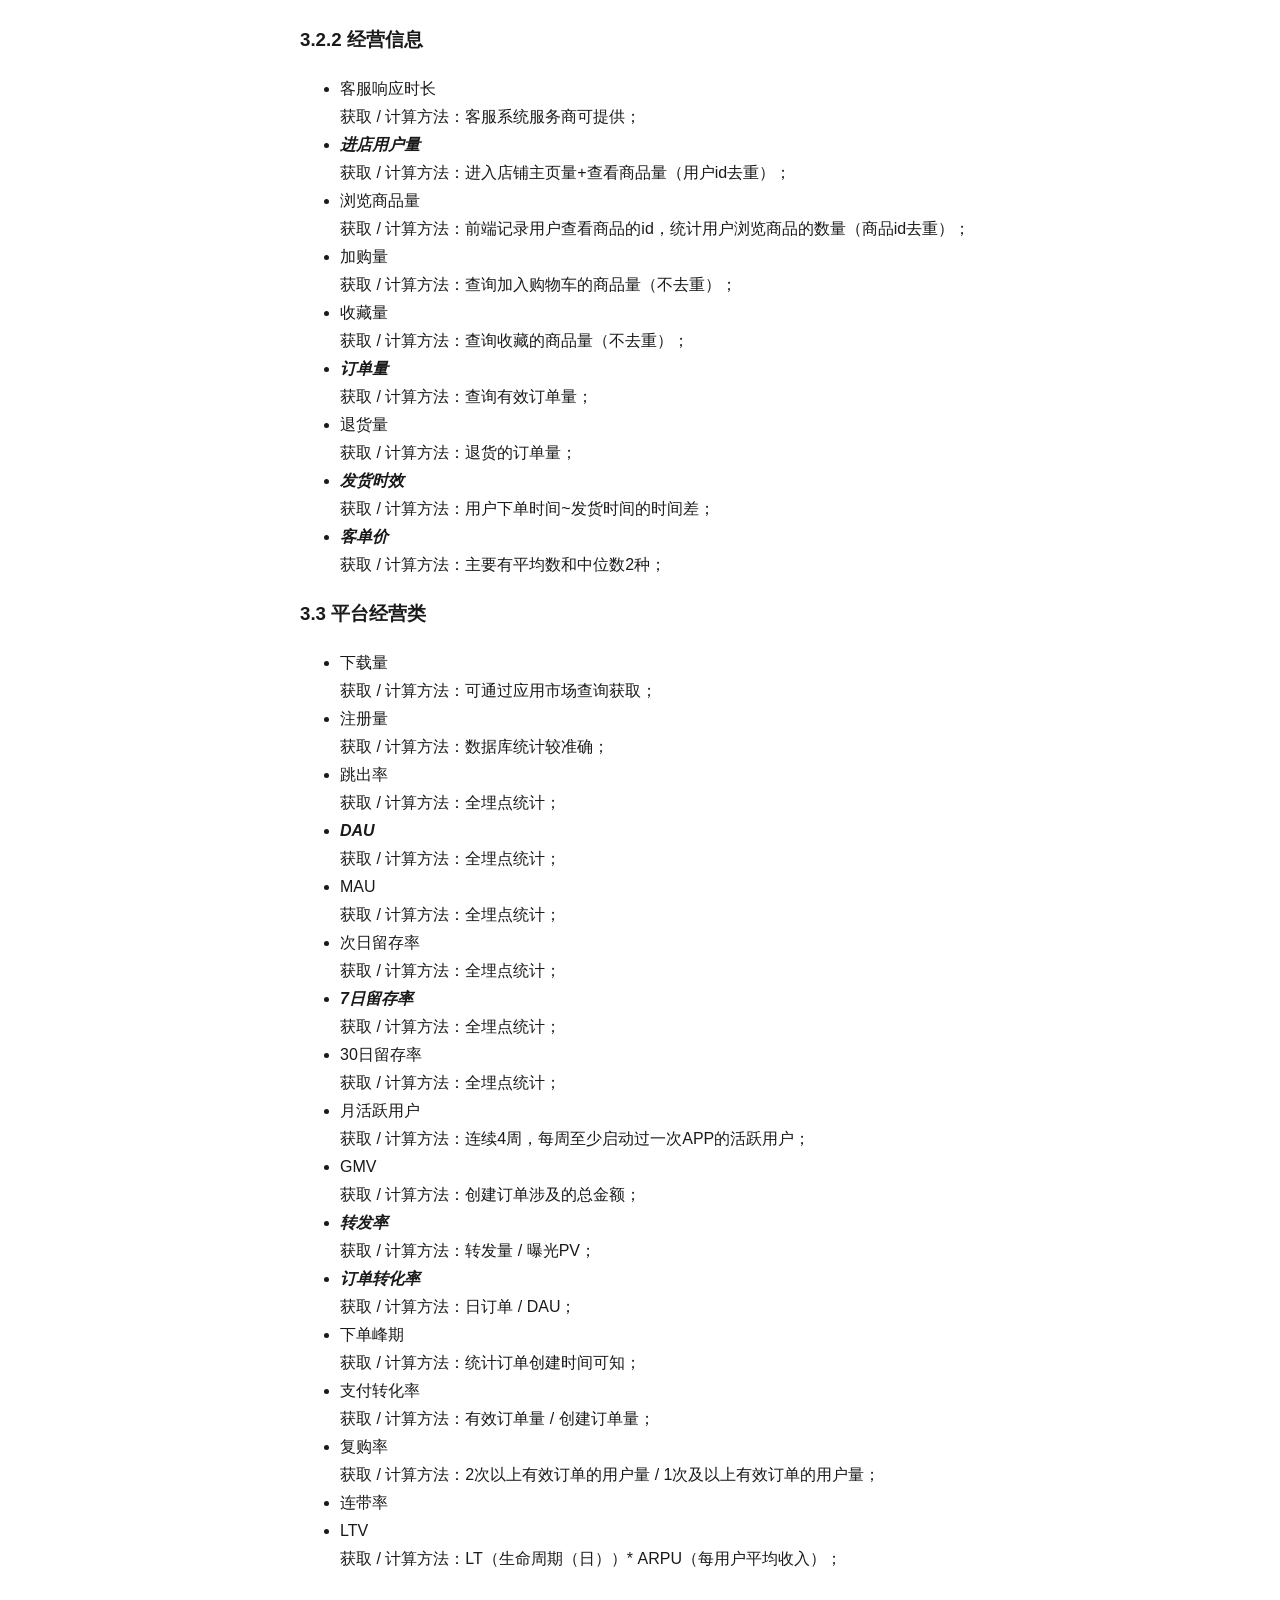
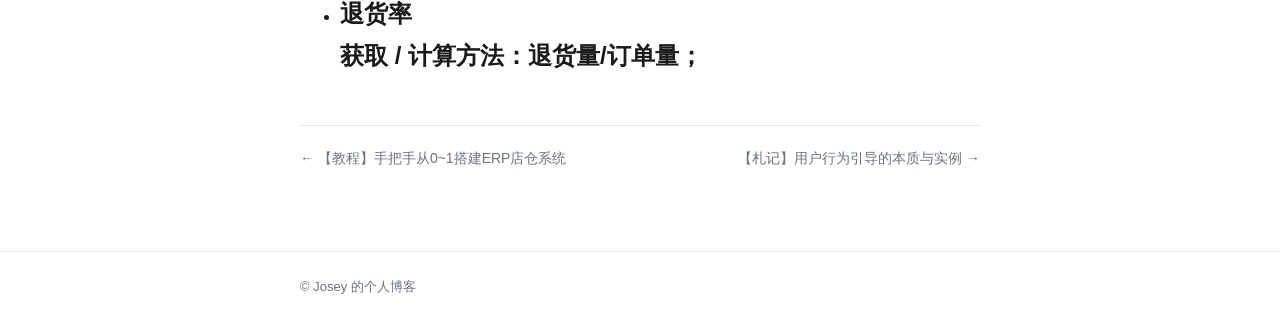
<file: posts/2021-03-06-trade-metrics/index.html>
<!doctype html><html lang=zh-cn><head><meta charset=utf-8><meta name=viewport content="width=device-width,initial-scale=1"><title>【分析挖掘】交易项目常用指标及计算方法 · Josey的个人博客</title><link rel=icon type=image/svg+xml href=/images/logo.svg><link rel="shortcut icon" href=/favicon.ico><link rel=apple-touch-icon href=/images/apple-touch-icon.png><meta property="og:site_name" content="Josey的个人博客"><meta property="og:title" content="【分析挖掘】交易项目常用指标及计算方法 · Josey的个人博客"><meta property="og:description" content="专注产品设计与数据科学，欢迎工作交流（V：Josey_here）。"><meta property="og:type" content="article"><meta property="og:url" content="https://joseygo.github.io/posts/2021-03-06-trade-metrics/"><meta property="og:image" content="https://joseygo.github.io/images/og-image.png"><meta name=twitter:card content="summary_large_image"><meta name=twitter:title content="【分析挖掘】交易项目常用指标及计算方法 · Josey的个人博客"><meta name=twitter:description content="专注产品设计与数据科学，欢迎工作交流（V：Josey_here）。"><meta name=twitter:image content="https://joseygo.github.io/images/og-image.png"><link rel=stylesheet href=/css/style.css><link rel=alternate type=application/rss+xml title=Josey的个人博客 href=/index.xml></head><body><header class=banner><div class=container><div class=banner-inner><a href=/ class=site-logo-link aria-label=Josey的个人博客><img class=site-logo src=/images/logo.svg alt=Josey的个人博客></a><div class=banner-text><h1 class=site-title><a href=/>Josey的个人博客</a></h1><p class=tagline>专注产品设计与数据科学，欢迎工作交流（V：Josey_here）。</p></div></div></div></header><main class=container><article class=post-single><header class=post-header><h1 class=post-title>【分析挖掘】交易项目常用指标及计算方法</h1></header><div class=post-content><h3 id=1-前言>1. 前言</h3><p>从事交易类项目有段时日了，这边整理一下思路，默一下常用的核心指标 / 数据吧；<br>从物理视角来说，本该从APP的下载开始；<br>但，笔者坚持：用户的画像，决定核心业务涉及指标；所以，烦请读者老爷们尊重这个顺序；<br>重中之重数据，已加粗斜体处理；</p><p>============================================================================================</p><h3 id=2-指标--数据-适用声明>2. 指标 / 数据 适用声明</h3><p>手持端类型：手机APP（未包含PC、小程序）；<br>供应方式：B2B2C入驻；<br>主营品类：全品类；<br>商品性质: 实物类；<br>履约方式：快递 / 同城运输；</p><p>============================================================================================</p><h3 id=3-关键指标数据陈列>3. 关键指标/数据陈列</h3><p>以下数据中，很大一部分可通过SDK厂商提供的全埋点服务直接可视化，笔者将用【全埋点】一笔带过；<br>某些指标拥有多种计算方式，笔者仅以较常见的计算方式进行说明；</p><h3 id=31-用户类>3.1 用户类</h3><h3 id=311-基础信息>3.1.1 基础信息</h3><ul><li><em><strong>注册时间</strong></em><br>获取 / 计算方法：由于国内互联网产品注册概念的淡化，一般用户的首次登录时间，视为注册时间；</li><li><em><strong>性别</strong></em><br>获取 / 计算方法：由于大部分产品，都用不到用户的性别，所以大多通过微信授权给与信息；</li><li><em><strong>出生年份</strong></em><br>获取 / 计算方法：a、实名认证的身份证号截取；b、引导用户填报数据；</li><li>生日<br>获取 / 计算方法：a、实名认证的身份证号截取；b、引导用户填报数据；</li><li>常驻城市<br>获取 / 计算方法：a、收货地址分析；b、GPS实时定位；c、引导填报；（几个维度，记录的结果可能不一样，需明确使用场景）；</li><li><em><strong>系统</strong></em><br>获取 / 计算方法：全埋点统计；</li><li>手机品牌<br>获取 / 计算方法：全埋点统计；</li><li>手机型号<br>获取 / 计算方法：全埋点统计；</li><li>设备号<br>获取 / 计算方法：全埋点统计；</li></ul><h3 id=3-12-行为信息>3. 1.2 行为信息</h3><ul><li><p>启动次数<br>获取 / 计算方法：全埋点统计；</p></li><li><p>登录间隔时间<br>获取 / 计算方法：全埋点统计；</p></li><li><p><em><strong>浏览页面量</strong></em><br>获取 / 计算方法：全埋点统计；</p></li><li><p>浏览时长<br>获取 / 计算方法：全埋点统计；</p></li><li><p><em><strong>转发量</strong></em><br>获取 / 计算方法：全埋点统计；</p></li><li><p><em><strong>回流率</strong></em><br>获取 / 计算方法：全埋点统计；</p></li><li><p>收藏量<br>获取 / 计算方法：前端记录收藏按钮事件；</p></li><li><p><em><strong>加购量</strong></em><br>获取 / 计算方法：前端记录加购按钮事件；</p></li><li><p>购车提订单量<br>获取 / 计算方法：前端记录购物提交订单事件；</p></li><li><p>商品直提单量<br>获取 / 计算方法：前端记录商品详情页提交订单事件；</p></li><li><p><em><strong>客单价</strong></em><br>获取 / 计算方法：订单总金额/订单总笔数（平均客单价算法）；</p></li><li><p>其实客单价的中位数，也很有参考价值；</p></li><li><p>联系客服量<br>获取 / 计算方法：前端记录联系客服点击事件，或由客服系统服务商提供；</p></li><li><p>优惠券使用率<br>获取 / 计算方法：被使用的优惠券量 / 发放量；</p></li><li><p>申请退货量：<br>获取 / 计算方法：退货量 / 订单量；</p></li></ul><h3 id=32-商家类>3.2 商家类</h3><h3 id=321-基础信息>3.2.1 基础信息</h3><ul><li>入驻时间<br>获取 / 计算方法：商家入驻申请被审批通过的时间；</li><li>主营品类<br>获取 / 计算方法：一般会要求入驻商提供信息；</li><li><em><strong>上架商品量</strong></em><br>获取 / 计算方法：数据库可统计得出；</li><li>货仓地点<br>获取 / 计算方法：一般由商家填写，经常会有一户多仓的情况；</li><li>合作快递<br>获取 / 计算方法：可将快递公司数据化供选，便于统计实际发货使用情况；</li><li>发货时效<br>获取 / 计算方法：发货时间 - 订单支付时间；</li><li>服务质量<br>获取 / 计算方法：多个主维度取平均值或甲醛算法均可；</li></ul><h3 id=322-经营信息>3.2.2 经营信息</h3><ul><li>客服响应时长<br>获取 / 计算方法：客服系统服务商可提供；</li><li><em><strong>进店用户量</strong></em><br>获取 / 计算方法：进入店铺主页量+查看商品量（用户id去重）；</li><li>浏览商品量<br>获取 / 计算方法：前端记录用户查看商品的id，统计用户浏览商品的数量（商品id去重）；</li><li>加购量<br>获取 / 计算方法：查询加入购物车的商品量（不去重）；</li><li>收藏量<br>获取 / 计算方法：查询收藏的商品量（不去重）；</li><li><em><strong>订单量</strong></em><br>获取 / 计算方法：查询有效订单量；</li><li>退货量<br>获取 / 计算方法：退货的订单量；</li><li><em><strong>发货时效</strong></em><br>获取 / 计算方法：用户下单时间~发货时间的时间差；</li><li><em><strong>客单价</strong></em><br>获取 / 计算方法：主要有平均数和中位数2种；</li></ul><h3 id=33-平台经营类>3.3 平台经营类</h3><ul><li>下载量<br>获取 / 计算方法：可通过应用市场查询获取；</li><li>注册量<br>获取 / 计算方法：数据库统计较准确；</li><li>跳出率<br>获取 / 计算方法：全埋点统计；</li><li><em><strong>DAU</strong></em><br>获取 / 计算方法：全埋点统计；</li><li>MAU<br>获取 / 计算方法：全埋点统计；</li><li>次日留存率<br>获取 / 计算方法：全埋点统计；</li><li><em><strong>7日留存率</strong></em><br>获取 / 计算方法：全埋点统计；</li><li>30日留存率<br>获取 / 计算方法：全埋点统计；</li><li>月活跃用户<br>获取 / 计算方法：连续4周，每周至少启动过一次APP的活跃用户；</li><li>GMV<br>获取 / 计算方法：创建订单涉及的总金额；</li><li><em><strong>转发率</strong></em><br>获取 / 计算方法：转发量 / 曝光PV；</li><li><em><strong>订单转化率</strong></em><br>获取 / 计算方法：日订单 / DAU；</li><li>下单峰期<br>获取 / 计算方法：统计订单创建时间可知；</li><li>支付转化率<br>获取 / 计算方法：有效订单量 / 创建订单量；</li><li>复购率<br>获取 / 计算方法：2次以上有效订单的用户量 / 1次及以上有效订单的用户量；</li><li>连带率</li><li>LTV<br>获取 / 计算方法：LT（生命周期（日））* ARPU（每用户平均收入）；</li><li><h1 id=获取--计算方法退货量订单量>退货率<br>获取 / 计算方法：退货量/订单量；</h1></li></ul></div><nav class=post-nav><a class=prev href=/posts/2021-03-07-erp-store-system/>← 【教程】手把手从0~1搭建ERP店仓系统</a>
<a class=next href=/posts/2021-03-06-growth-methodology/>【札记】用户行为引导的本质与实例 →</a></nav></article></main><footer class=site-footer><div class=container>© Josey 的个人博客</div></footer><script id=LA_COLLECT src=//sdk.51.la/js-sdk-pro.min.js></script><script>LA.init({id:"3RGcpzV2pDe9mUzU",ck:"3RGcpzV2pDe9mUzU"})</script></body></html>
</file>
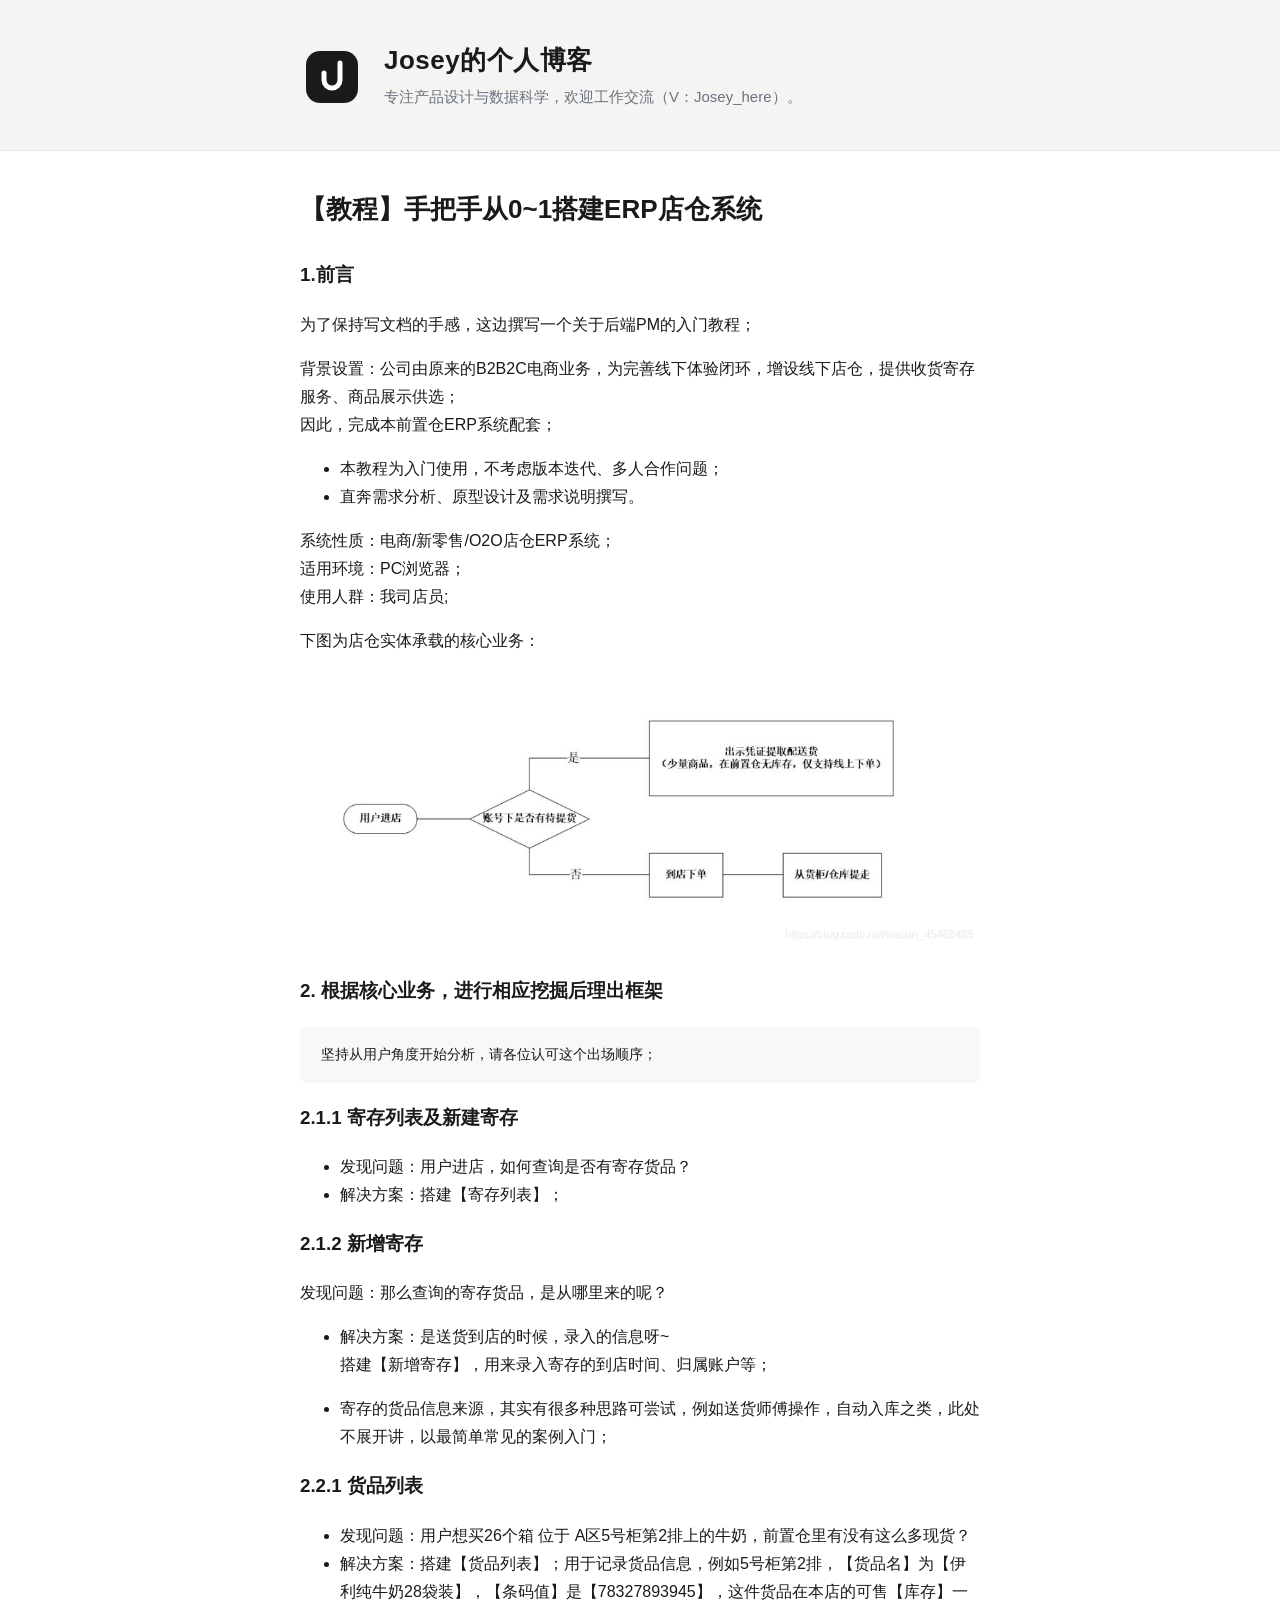
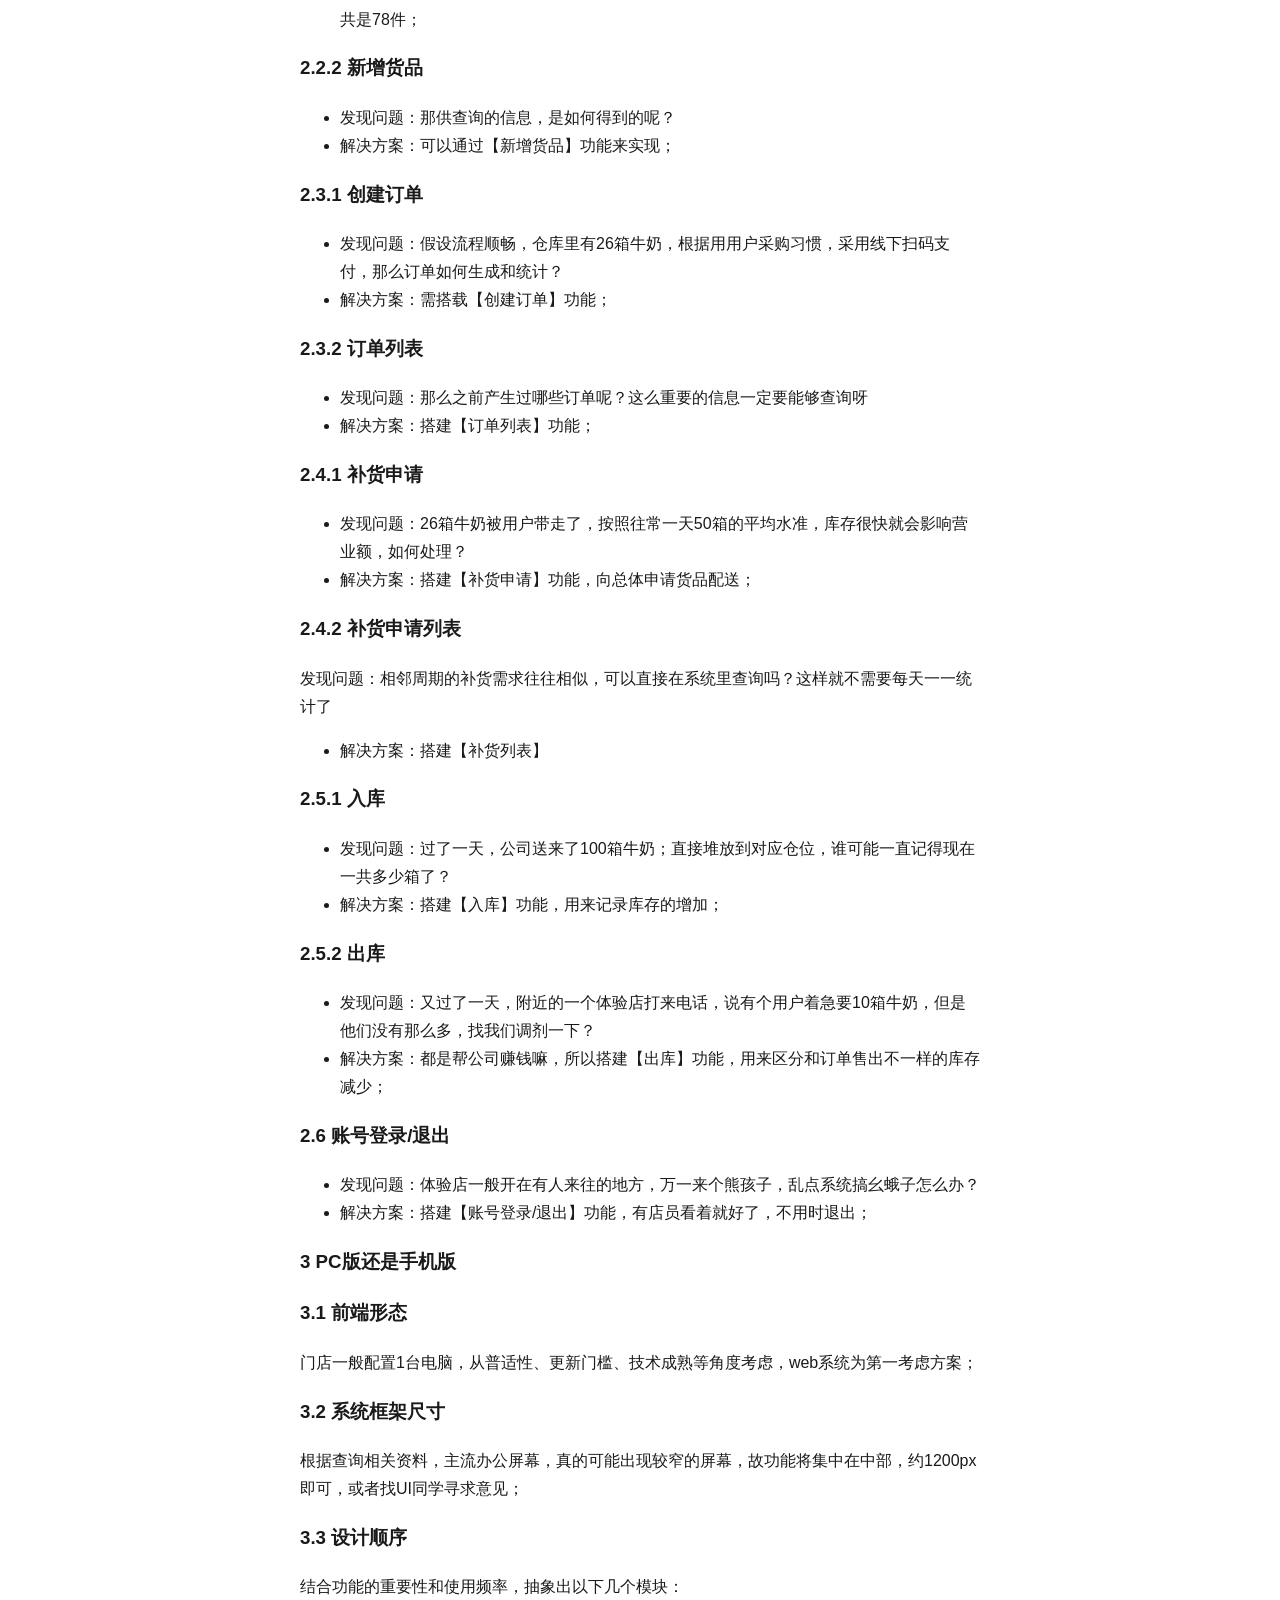
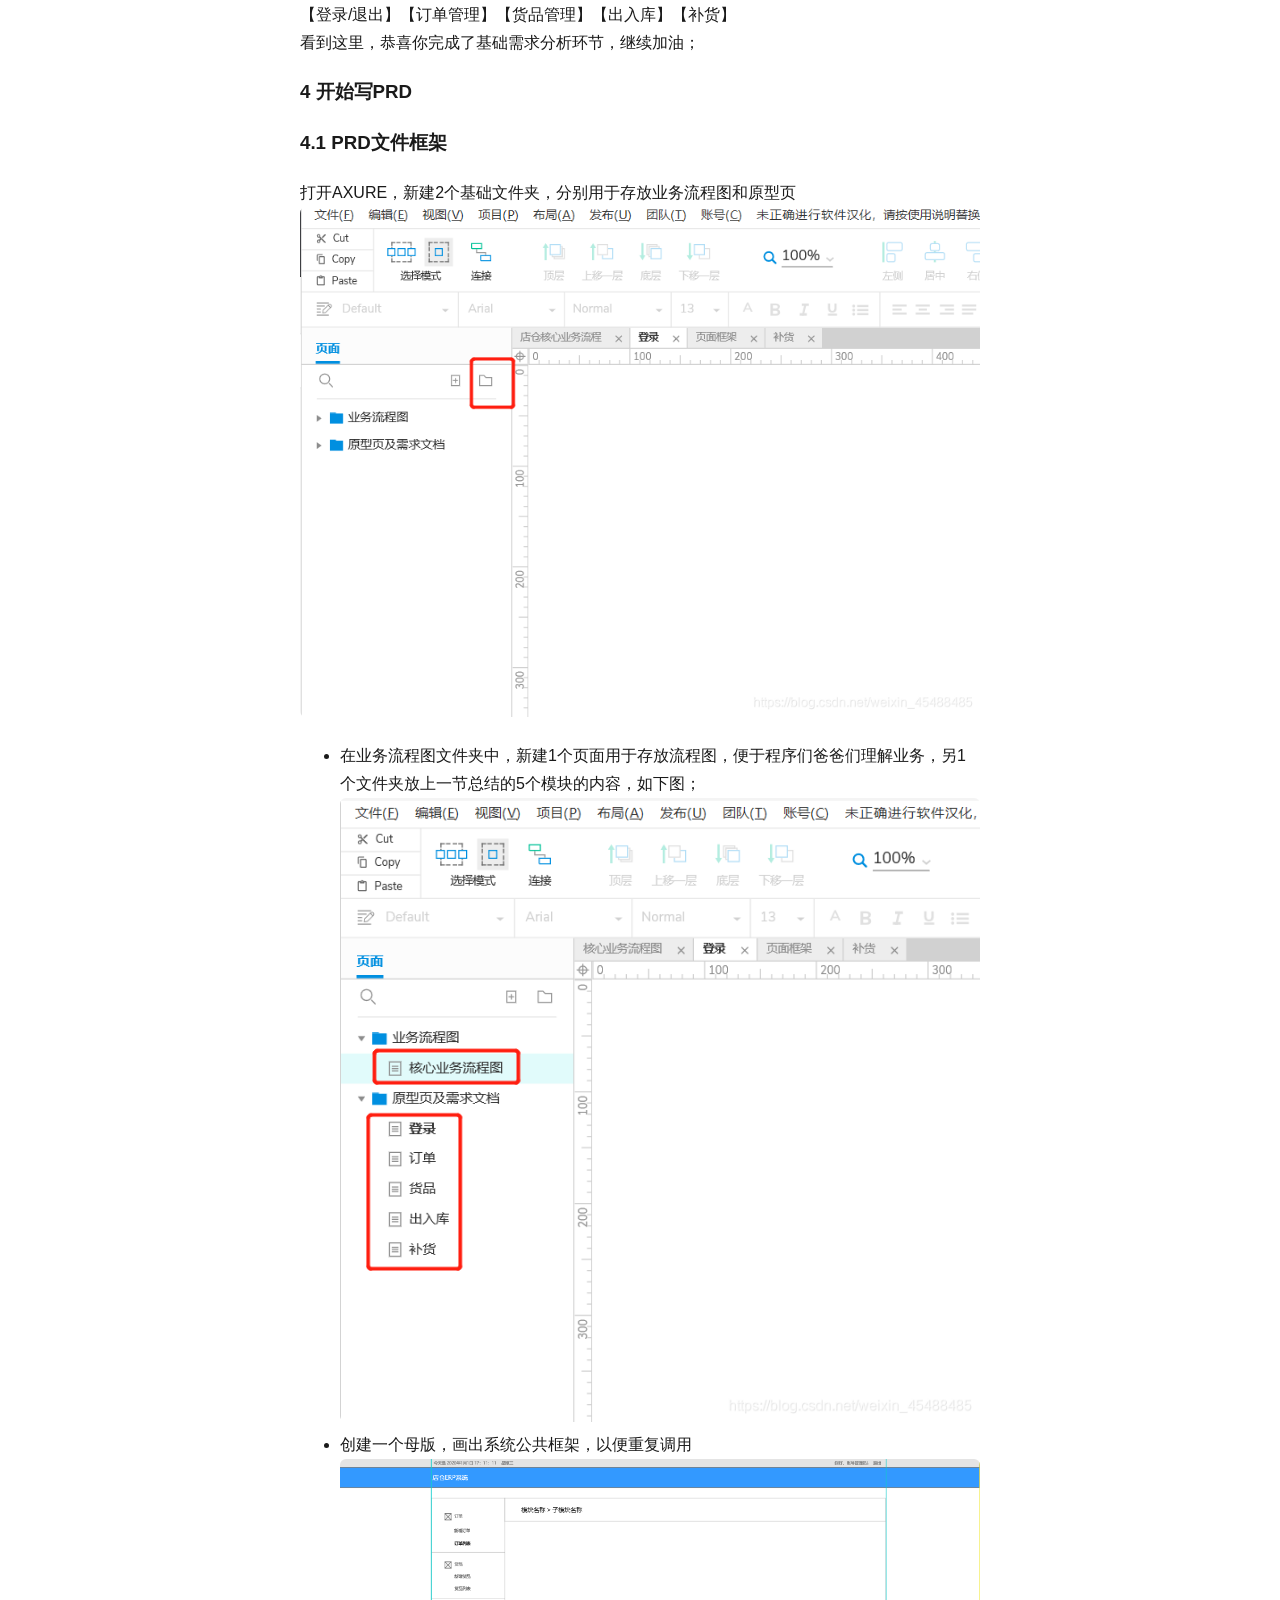
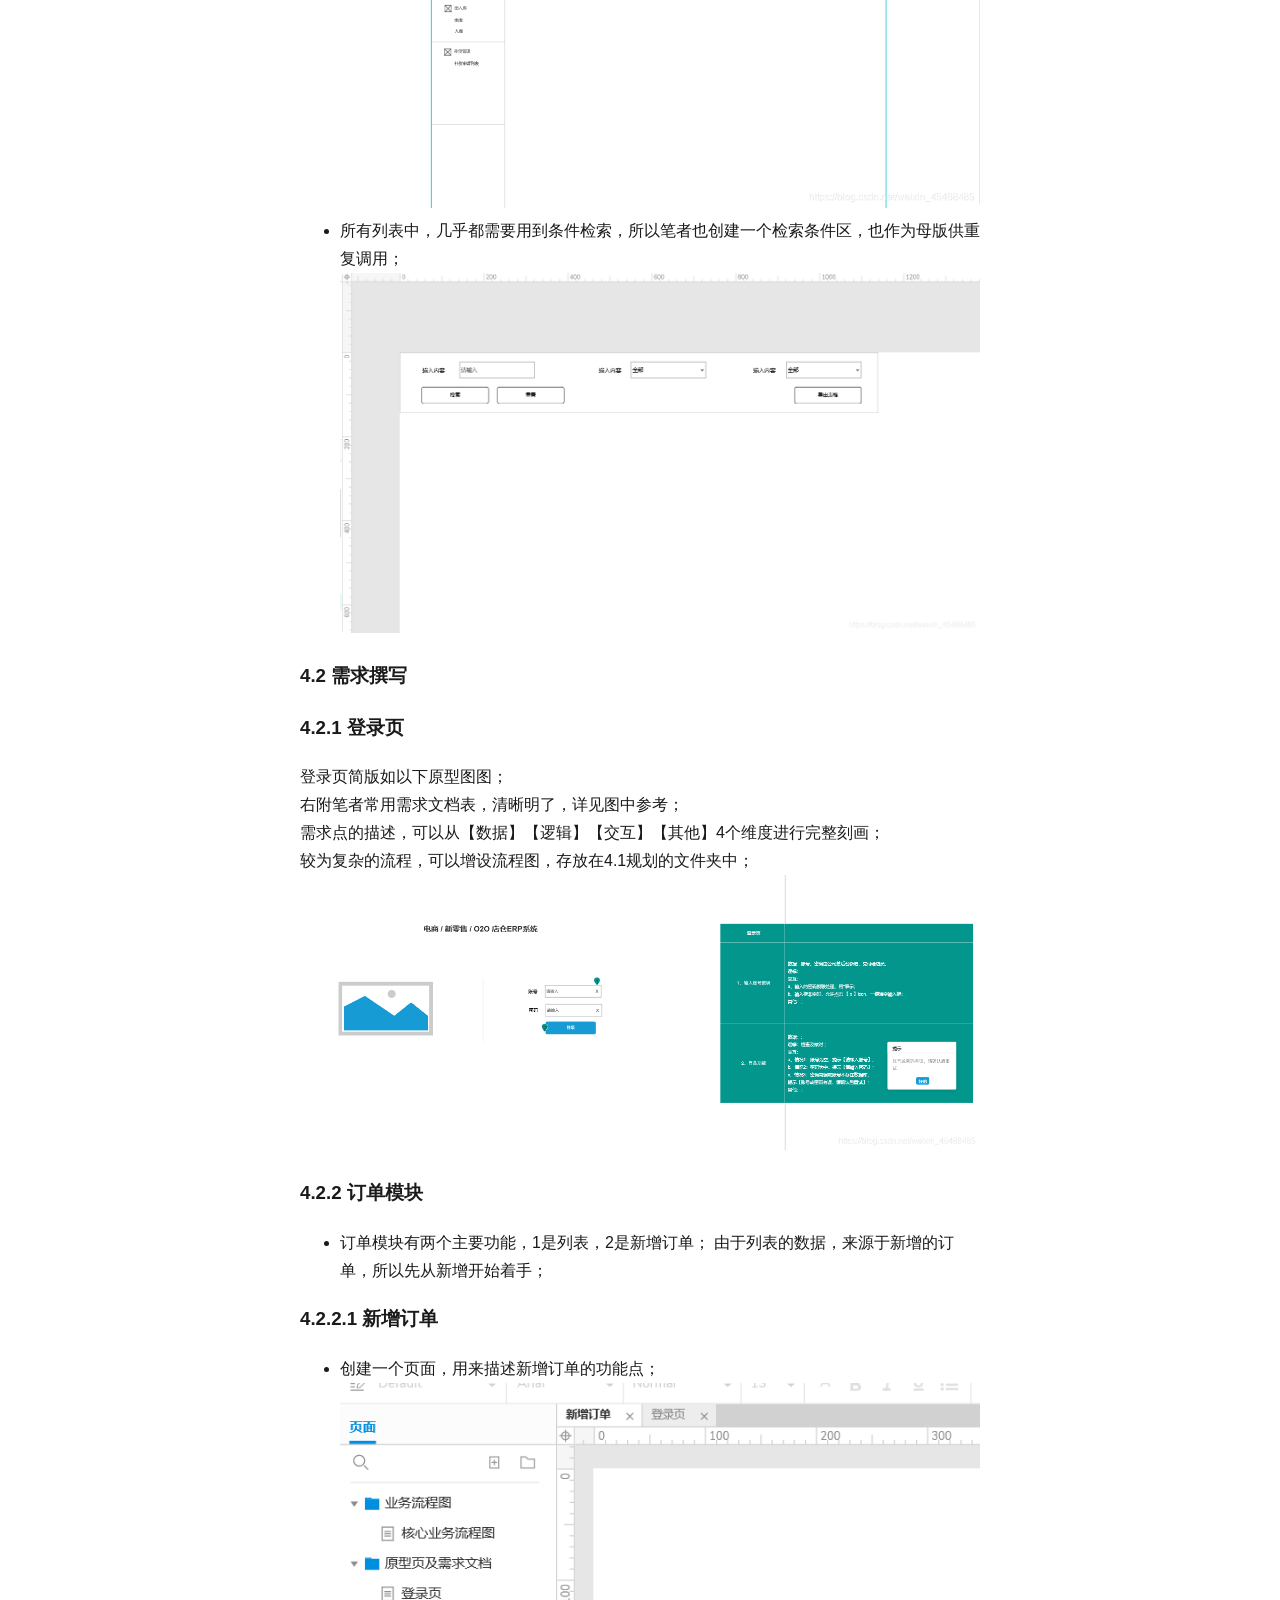
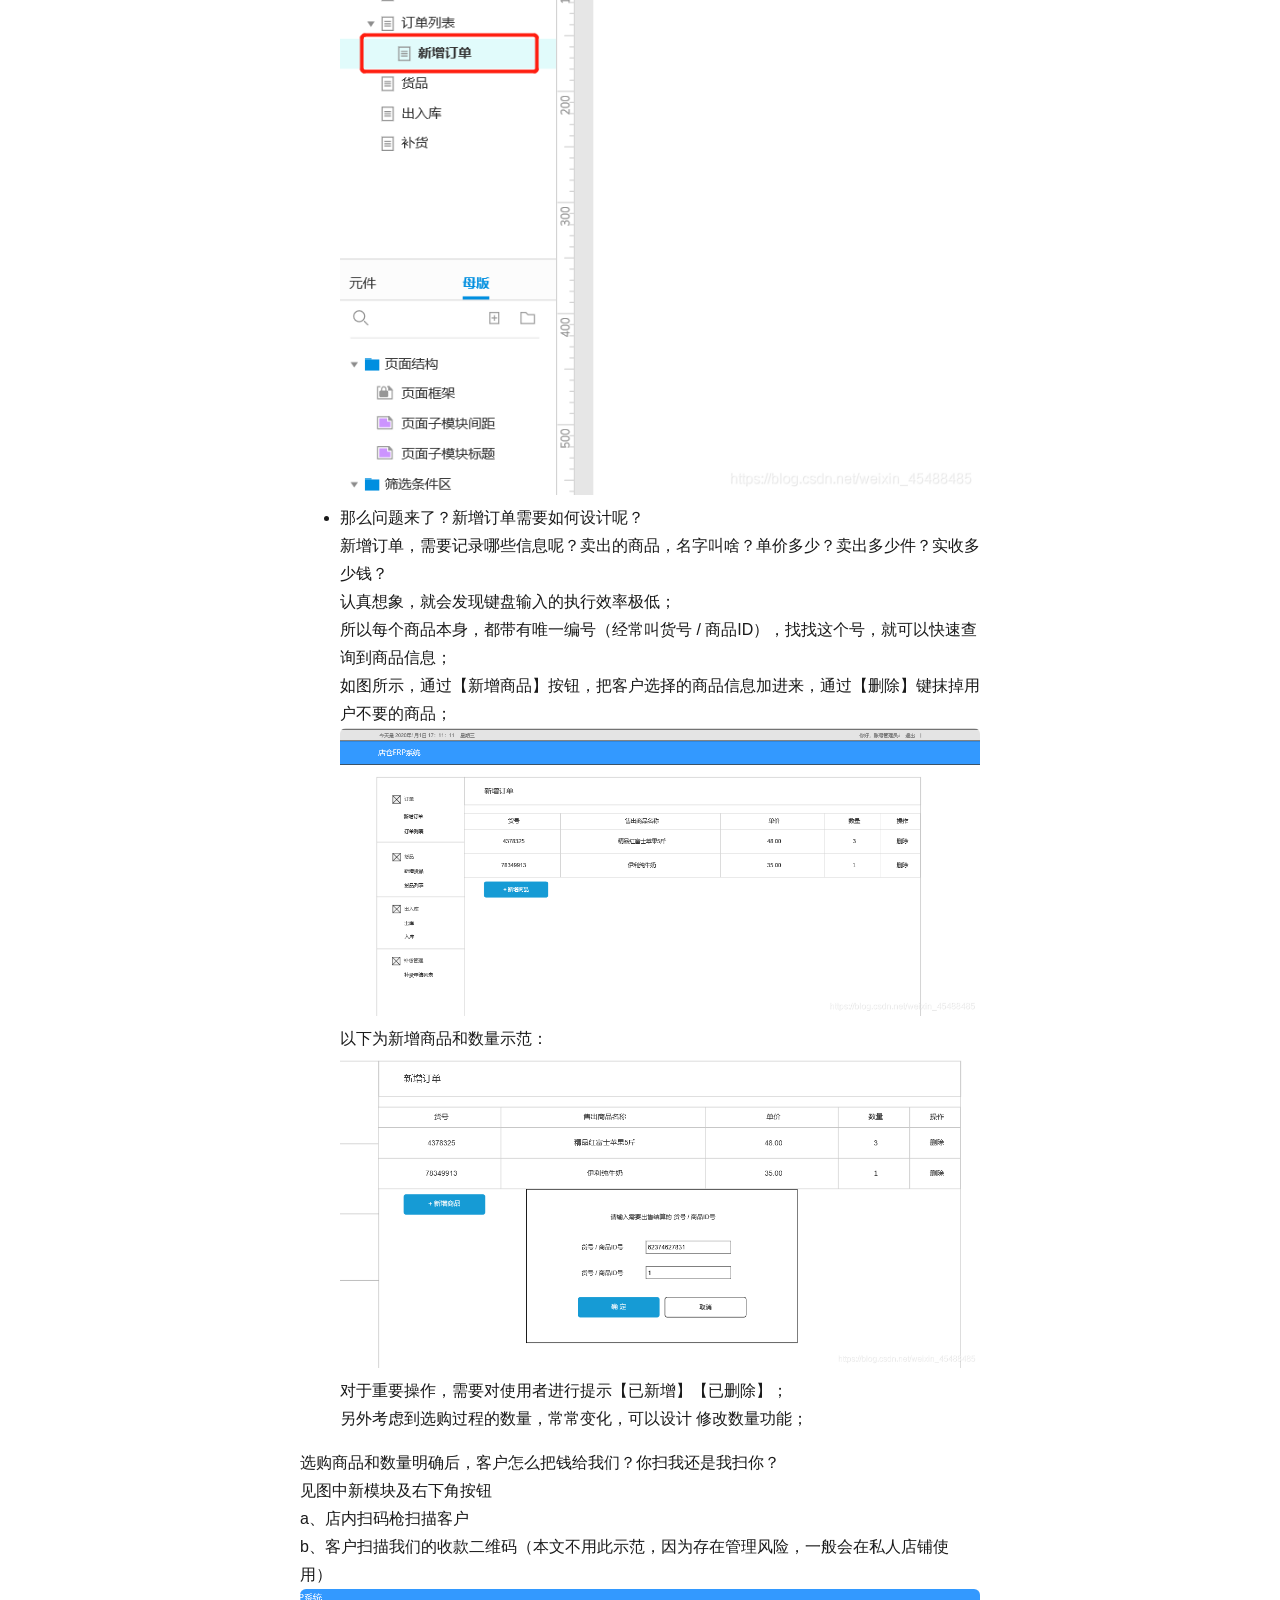
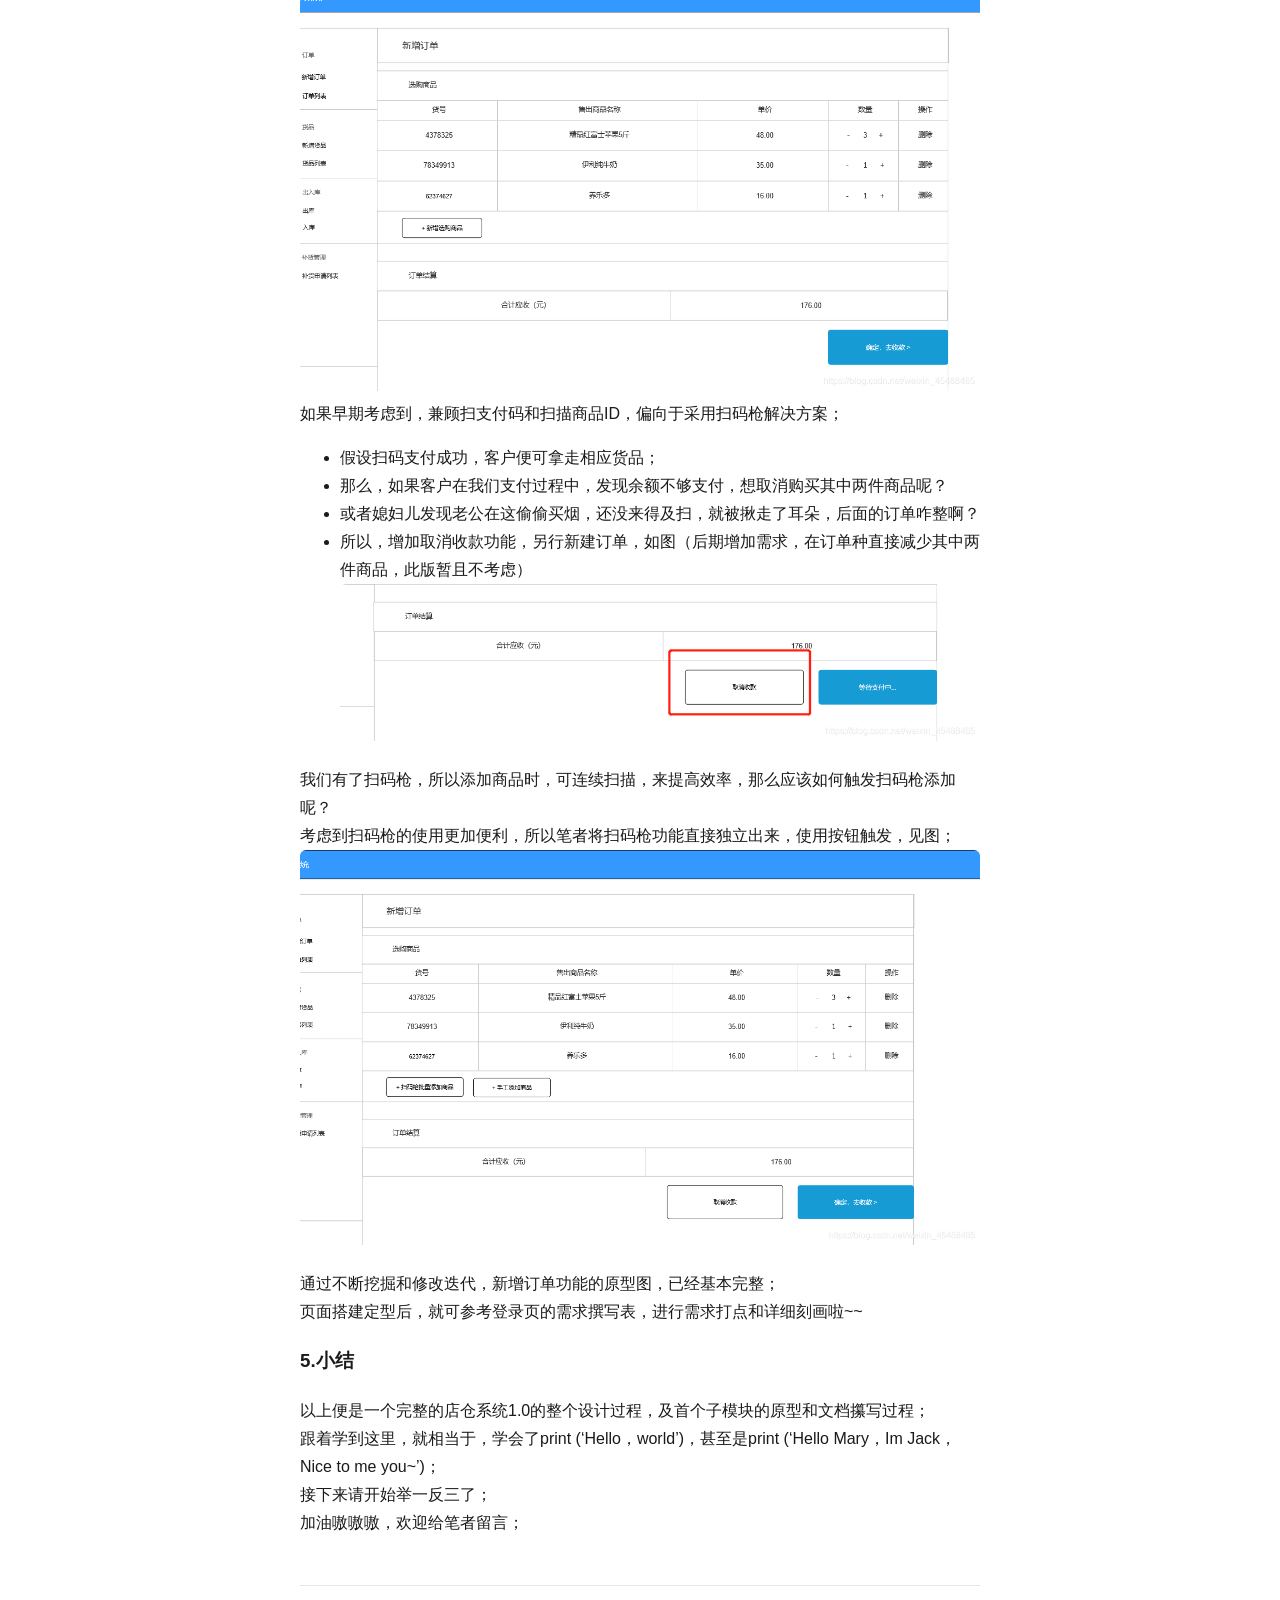
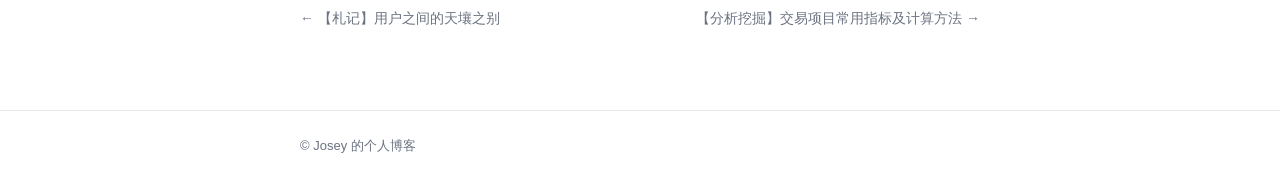
<file: posts/2021-03-07-erp-store-system/index.html>
<!doctype html><html lang=zh-cn><head><meta charset=utf-8><meta name=viewport content="width=device-width,initial-scale=1"><title>【教程】手把手从0~1搭建ERP店仓系统 · Josey的个人博客</title><link rel=icon type=image/svg+xml href=/images/logo.svg><link rel="shortcut icon" href=/favicon.ico><link rel=apple-touch-icon href=/images/apple-touch-icon.png><meta property="og:site_name" content="Josey的个人博客"><meta property="og:title" content="【教程】手把手从0~1搭建ERP店仓系统 · Josey的个人博客"><meta property="og:description" content="专注产品设计与数据科学，欢迎工作交流（V：Josey_here）。"><meta property="og:type" content="article"><meta property="og:url" content="https://joseygo.github.io/posts/2021-03-07-erp-store-system/"><meta property="og:image" content="https://joseygo.github.io/images/og-image.png"><meta name=twitter:card content="summary_large_image"><meta name=twitter:title content="【教程】手把手从0~1搭建ERP店仓系统 · Josey的个人博客"><meta name=twitter:description content="专注产品设计与数据科学，欢迎工作交流（V：Josey_here）。"><meta name=twitter:image content="https://joseygo.github.io/images/og-image.png"><link rel=stylesheet href=/css/style.css><link rel=alternate type=application/rss+xml title=Josey的个人博客 href=/index.xml></head><body><header class=banner><div class=container><div class=banner-inner><a href=/ class=site-logo-link aria-label=Josey的个人博客><img class=site-logo src=/images/logo.svg alt=Josey的个人博客></a><div class=banner-text><h1 class=site-title><a href=/>Josey的个人博客</a></h1><p class=tagline>专注产品设计与数据科学，欢迎工作交流（V：Josey_here）。</p></div></div></div></header><main class=container><article class=post-single><header class=post-header><h1 class=post-title>【教程】手把手从0~1搭建ERP店仓系统</h1></header><div class=post-content><h3 id=1前言>1.前言</h3><p>为了保持写文档的手感，这边撰写一个关于后端PM的入门教程；</p><p>背景设置：公司由原来的B2B2C电商业务，为完善线下体验闭环，增设线下店仓，提供收货寄存服务、商品展示供选；<br>因此，完成本前置仓ERP系统配套；</p><ul><li>本教程为入门使用，不考虑版本迭代、多人合作问题；</li><li>直奔需求分析、原型设计及需求说明撰写。</li></ul><p>系统性质：电商/新零售/O2O店仓ERP系统；<br>适用环境：PC浏览器；<br>使用人群：我司店员;</p><p>下图为店仓实体承载的核心业务：<br><img src=img12.png alt=配图01></p><h3 id=2-根据核心业务进行相应挖掘后理出框架>2. 根据核心业务，进行相应挖掘后理出框架</h3><pre tabindex=0><code>坚持从用户角度开始分析，请各位认可这个出场顺序；
</code></pre><h3 id=211-寄存列表及新建寄存>2.1.1 寄存列表及新建寄存</h3><ul><li>发现问题：用户进店，如何查询是否有寄存货品？</li><li>解决方案：搭建【寄存列表】；</li></ul><h3 id=212-新增寄存>2.1.2 新增寄存</h3><p>发现问题：那么查询的寄存货品，是从哪里来的呢？</p><ul><li><p>解决方案：是送货到店的时候，录入的信息呀~<br>搭建【新增寄存】，用来录入寄存的到店时间、归属账户等；</p></li><li><p>寄存的货品信息来源，其实有很多种思路可尝试，例如送货师傅操作，自动入库之类，此处不展开讲，以最简单常见的案例入门；</p></li></ul><h3 id=221-货品列表>2.2.1 货品列表</h3><ul><li>发现问题：用户想买26个箱 位于 A区5号柜第2排上的牛奶，前置仓里有没有这么多现货？</li><li>解决方案：搭建【货品列表】；用于记录货品信息，例如5号柜第2排，【货品名】为【伊利纯牛奶28袋装】，【条码值】是【78327893945】，这件货品在本店的可售【库存】一共是78件；</li></ul><h3 id=222-新增货品>2.2.2 新增货品</h3><ul><li>发现问题：那供查询的信息，是如何得到的呢？</li><li>解决方案：可以通过【新增货品】功能来实现；</li></ul><h3 id=231-创建订单>2.3.1 创建订单</h3><ul><li>发现问题：假设流程顺畅，仓库里有26箱牛奶，根据用用户采购习惯，采用线下扫码支付，那么订单如何生成和统计？</li><li>解决方案：需搭载【创建订单】功能；</li></ul><h3 id=232-订单列表>2.3.2 订单列表</h3><ul><li>发现问题：那么之前产生过哪些订单呢？这么重要的信息一定要能够查询呀</li><li>解决方案：搭建【订单列表】功能；</li></ul><h3 id=241-补货申请>2.4.1 补货申请</h3><ul><li>发现问题：26箱牛奶被用户带走了，按照往常一天50箱的平均水准，库存很快就会影响营业额，如何处理？</li><li>解决方案：搭建【补货申请】功能，向总体申请货品配送；</li></ul><h3 id=242-补货申请列表>2.4.2 补货申请列表</h3><p>发现问题：相邻周期的补货需求往往相似，可以直接在系统里查询吗？这样就不需要每天一一统计了</p><ul><li>解决方案：搭建【补货列表】</li></ul><h3 id=251-入库>2.5.1 入库</h3><ul><li>发现问题：过了一天，公司送来了100箱牛奶；直接堆放到对应仓位，谁可能一直记得现在一共多少箱了？</li><li>解决方案：搭建【入库】功能，用来记录库存的增加；</li></ul><h3 id=252-出库>2.5.2 出库</h3><ul><li>发现问题：又过了一天，附近的一个体验店打来电话，说有个用户着急要10箱牛奶，但是他们没有那么多，找我们调剂一下？</li><li>解决方案：都是帮公司赚钱嘛，所以搭建【出库】功能，用来区分和订单售出不一样的库存减少；</li></ul><h3 id=26-账号登录退出>2.6 账号登录/退出</h3><ul><li>发现问题：体验店一般开在有人来往的地方，万一来个熊孩子，乱点系统搞幺蛾子怎么办？</li><li>解决方案：搭建【账号登录/退出】功能，有店员看着就好了，不用时退出；</li></ul><h3 id=3-pc版还是手机版>3 PC版还是手机版</h3><h3 id=31-前端形态>3.1 前端形态</h3><p>门店一般配置1台电脑，从普适性、更新门槛、技术成熟等角度考虑，web系统为第一考虑方案；</p><h3 id=32-系统框架尺寸>3.2 系统框架尺寸</h3><p>根据查询相关资料，主流办公屏幕，真的可能出现较窄的屏幕，故功能将集中在中部，约1200px即可，或者找UI同学寻求意见；</p><h3 id=33-设计顺序>3.3 设计顺序</h3><p>结合功能的重要性和使用频率，抽象出以下几个模块：<br>【登录/退出】【订单管理】【货品管理】【出入库】【补货】<br>看到这里，恭喜你完成了基础需求分析环节，继续加油；</p><h3 id=4-开始写prd>4 开始写PRD</h3><h3 id=41-prd文件框架>4.1 PRD文件框架</h3><p>打开AXURE，新建2个基础文件夹，分别用于存放业务流程图和原型页<br><img src=img01.png alt=配图01></p><ul><li>在业务流程图文件夹中，新建1个页面用于存放流程图，便于程序们爸爸们理解业务，另1个文件夹放上一节总结的5个模块的内容，如下图；<br><img src=img06.png alt=配图01></li><li>创建一个母版，画出系统公共框架，以便重复调用<br><img src=img05.png alt=配图01></li><li>所有列表中，几乎都需要用到条件检索，所以笔者也创建一个检索条件区，也作为母版供重复调用；<br><img src=img03.png alt=配图01></li></ul><h3 id=42-需求撰写>4.2 需求撰写</h3><h3 id=421-登录页>4.2.1 登录页</h3><p>登录页简版如以下原型图图；<br>右附笔者常用需求文档表，清晰明了，详见图中参考；<br>需求点的描述，可以从【数据】【逻辑】【交互】【其他】4个维度进行完整刻画；<br>较为复杂的流程，可以增设流程图，存放在4.1规划的文件夹中；<br><img src=img09.png alt=配图01></p><h3 id=422-订单模块>4.2.2 订单模块</h3><ul><li>订单模块有两个主要功能，1是列表，2是新增订单； 由于列表的数据，来源于新增的订单，所以先从新增开始着手；</li></ul><h3 id=4221-新增订单>4.2.2.1 新增订单</h3><ul><li>创建一个页面，用来描述新增订单的功能点；<br><img src=img02.png alt=配图01></li><li>那么问题来了？新增订单需要如何设计呢？<br>新增订单，需要记录哪些信息呢？卖出的商品，名字叫啥？单价多少？卖出多少件？实收多少钱？<br>认真想象，就会发现键盘输入的执行效率极低；<br>所以每个商品本身，都带有唯一编号（经常叫货号 / 商品ID），找找这个号，就可以快速查询到商品信息；<br>如图所示，通过【新增商品】按钮，把客户选择的商品信息加进来，通过【删除】键抹掉用户不要的商品；<br><img src=img04.png alt=配图01><br>以下为新增商品和数量示范：<br><img src=img11.png alt=配图01><br>对于重要操作，需要对使用者进行提示【已新增】【已删除】；<br>另外考虑到选购过程的数量，常常变化，可以设计 修改数量功能；</li></ul><p>选购商品和数量明确后，客户怎么把钱给我们？你扫我还是我扫你？<br>见图中新模块及右下角按钮<br>a、店内扫码枪扫描客户<br>b、客户扫描我们的收款二维码（本文不用此示范，因为存在管理风险，一般会在私人店铺使用）<br><img src=img08.png alt=配图01><br>如果早期考虑到，兼顾扫支付码和扫描商品ID，偏向于采用扫码枪解决方案；</p><ul><li>假设扫码支付成功，客户便可拿走相应货品；</li><li>那么，如果客户在我们支付过程中，发现余额不够支付，想取消购买其中两件商品呢？</li><li>或者媳妇儿发现老公在这偷偷买烟，还没来得及扫，就被揪走了耳朵，后面的订单咋整啊？</li><li>所以，增加取消收款功能，另行新建订单，如图（后期增加需求，在订单种直接减少其中两件商品，此版暂且不考虑）<br><img src=img10.png alt=配图01></li></ul><p>我们有了扫码枪，所以添加商品时，可连续扫描，来提高效率，那么应该如何触发扫码枪添加呢？<br>考虑到扫码枪的使用更加便利，所以笔者将扫码枪功能直接独立出来，使用按钮触发，见图；<br><img src=img07.png alt=配图01></p><p>通过不断挖掘和修改迭代，新增订单功能的原型图，已经基本完整；<br>页面搭建定型后，就可参考登录页的需求撰写表，进行需求打点和详细刻画啦~~</p><h3 id=5小结>5.小结</h3><p>以上便是一个完整的店仓系统1.0的整个设计过程，及首个子模块的原型和文档攥写过程；<br>跟着学到这里，就相当于，学会了print (‘Hello，world’)，甚至是print (‘Hello Mary，Im Jack，Nice to me you~’)；<br>接下来请开始举一反三了；<br>加油嗷嗷嗷，欢迎给笔者留言；</p></div><nav class=post-nav><a class=prev href=/posts/2021-04-02-user-portrait/>← 【札记】用户之间的天壤之别</a>
<a class=next href=/posts/2021-03-06-trade-metrics/>【分析挖掘】交易项目常用指标及计算方法 →</a></nav></article></main><footer class=site-footer><div class=container>© Josey 的个人博客</div></footer><script id=LA_COLLECT src=//sdk.51.la/js-sdk-pro.min.js></script><script>LA.init({id:"3RGcpzV2pDe9mUzU",ck:"3RGcpzV2pDe9mUzU"})</script></body></html>
</file>
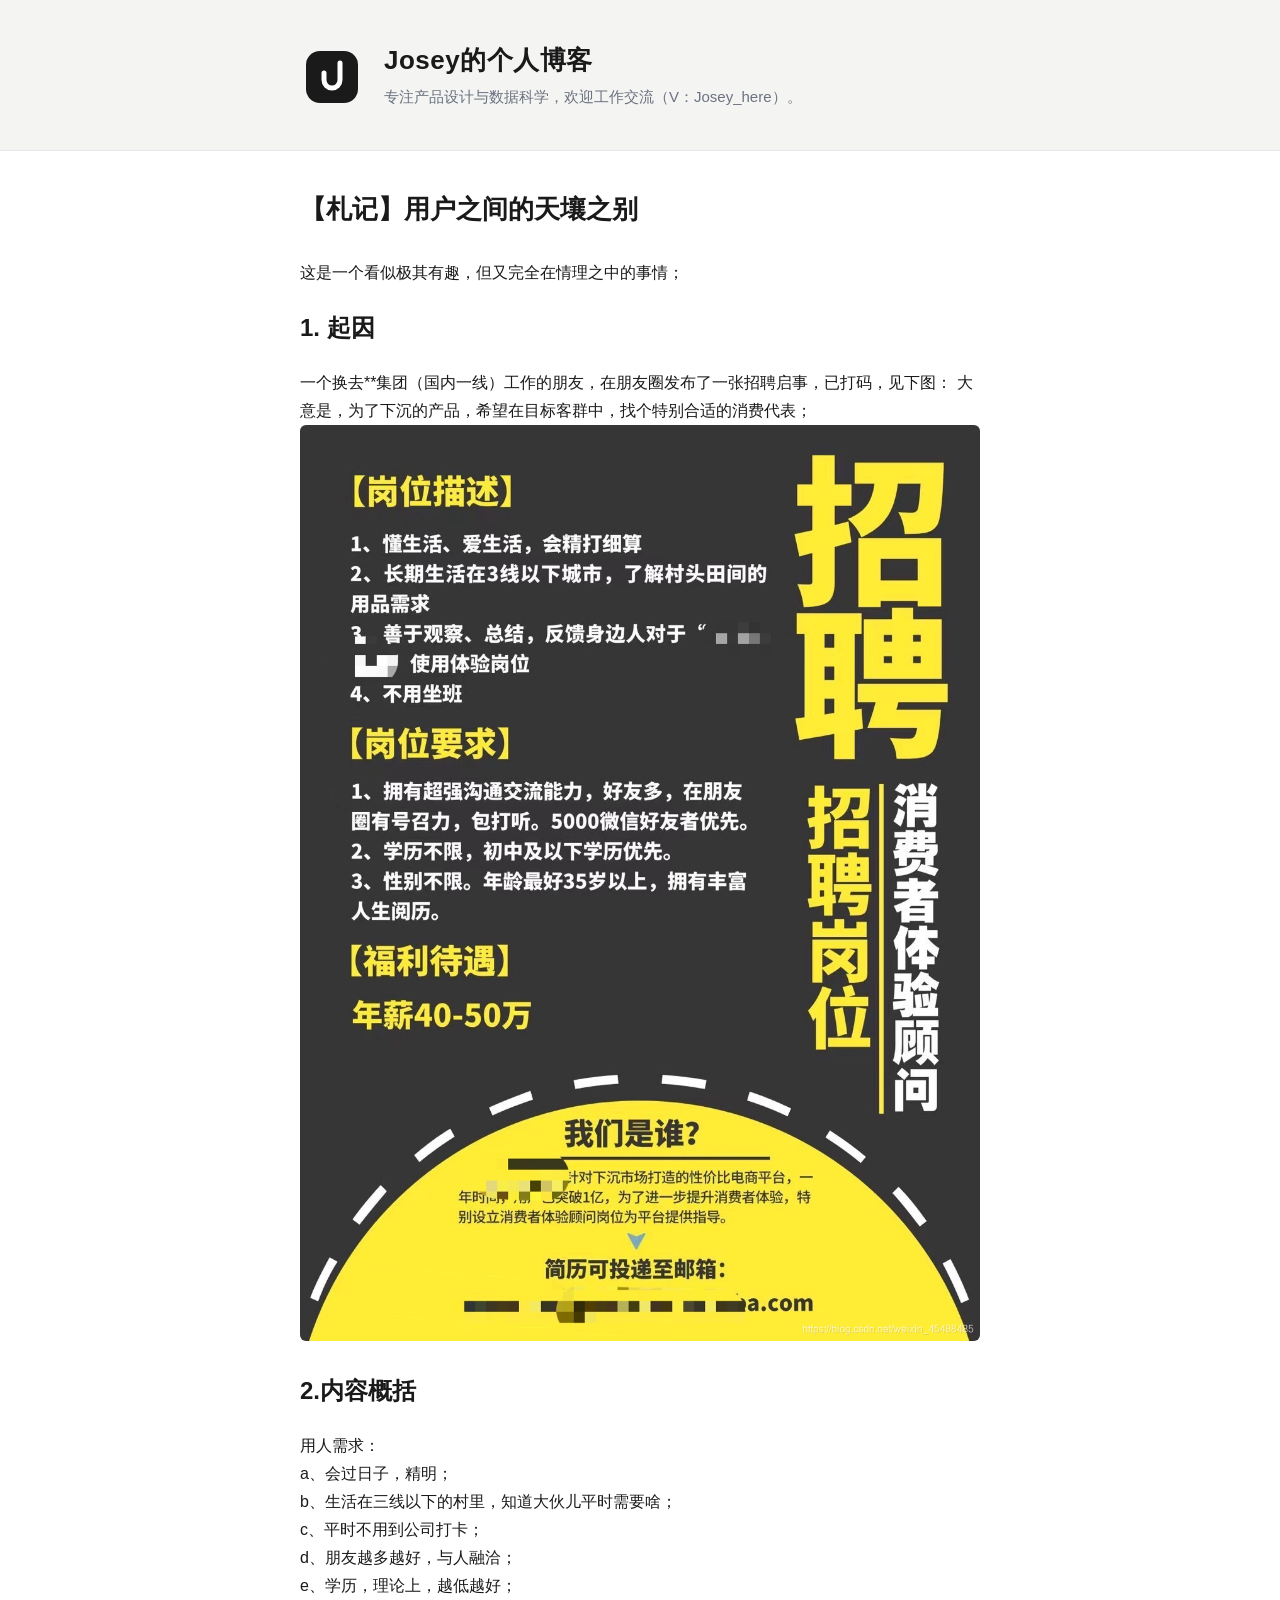
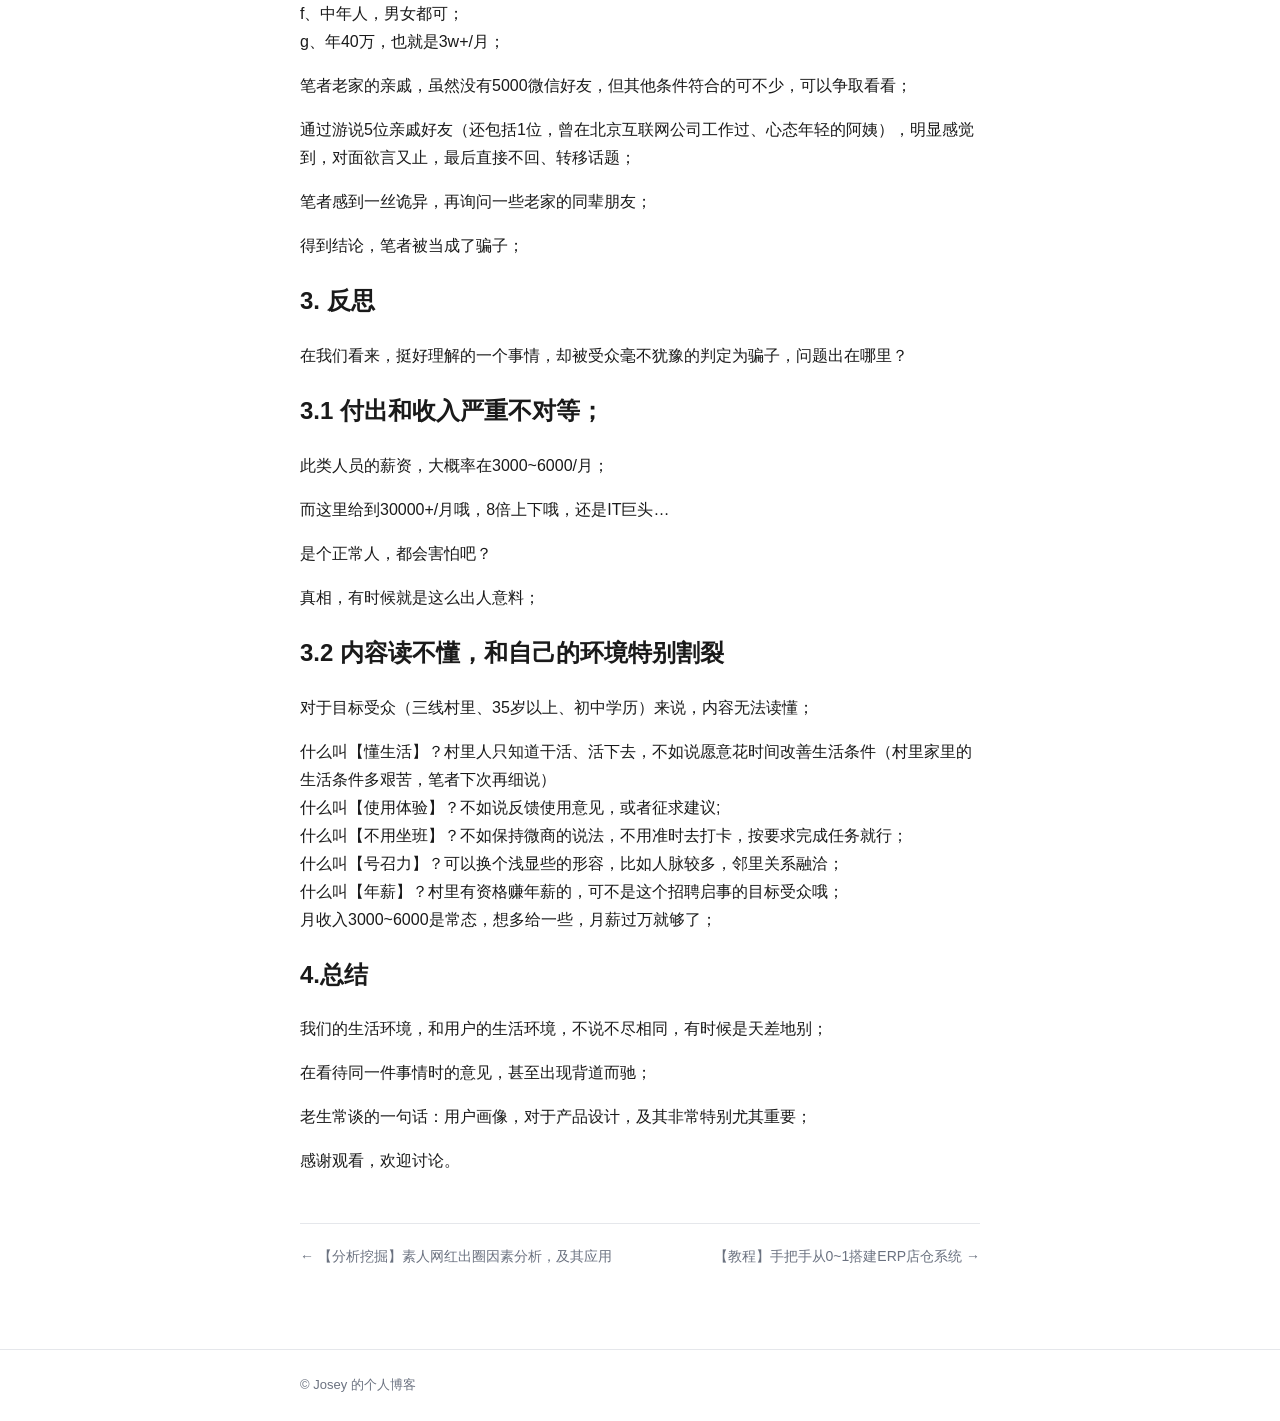
<file: posts/2021-04-02-user-portrait/index.html>
<!doctype html><html lang=zh-cn><head><meta charset=utf-8><meta name=viewport content="width=device-width,initial-scale=1"><title>【札记】用户之间的天壤之别 · Josey的个人博客</title><link rel=icon type=image/svg+xml href=/images/logo.svg><link rel="shortcut icon" href=/favicon.ico><link rel=apple-touch-icon href=/images/apple-touch-icon.png><meta property="og:site_name" content="Josey的个人博客"><meta property="og:title" content="【札记】用户之间的天壤之别 · Josey的个人博客"><meta property="og:description" content="专注产品设计与数据科学，欢迎工作交流（V：Josey_here）。"><meta property="og:type" content="article"><meta property="og:url" content="https://joseygo.github.io/posts/2021-04-02-user-portrait/"><meta property="og:image" content="https://joseygo.github.io/images/og-image.png"><meta name=twitter:card content="summary_large_image"><meta name=twitter:title content="【札记】用户之间的天壤之别 · Josey的个人博客"><meta name=twitter:description content="专注产品设计与数据科学，欢迎工作交流（V：Josey_here）。"><meta name=twitter:image content="https://joseygo.github.io/images/og-image.png"><link rel=stylesheet href=/css/style.css><link rel=alternate type=application/rss+xml title=Josey的个人博客 href=/index.xml></head><body><header class=banner><div class=container><div class=banner-inner><a href=/ class=site-logo-link aria-label=Josey的个人博客><img class=site-logo src=/images/logo.svg alt=Josey的个人博客></a><div class=banner-text><h1 class=site-title><a href=/>Josey的个人博客</a></h1><p class=tagline>专注产品设计与数据科学，欢迎工作交流（V：Josey_here）。</p></div></div></div></header><main class=container><article class=post-single><header class=post-header><h1 class=post-title>【札记】用户之间的天壤之别</h1></header><div class=post-content><p>这是一个看似极其有趣，但又完全在情理之中的事情；</p><h2 id=1-起因>1. 起因</h2><p>一个换去**集团（国内一线）工作的朋友，在朋友圈发布了一张招聘启事，已打码，见下图：
大意是，为了下沉的产品，希望在目标客群中，找个特别合适的消费代表；
<img src=recruit-poster.png alt=招聘启事（已打码）></p><h2 id=2内容概括>2.内容概括</h2><p>用人需求：<br>a、会过日子，精明；<br>b、生活在三线以下的村里，知道大伙儿平时需要啥；<br>c、平时不用到公司打卡；<br>d、朋友越多越好，与人融洽；<br>e、学历，理论上，越低越好；<br>f、中年人，男女都可；<br>g、年40万，也就是3w+/月；<br></p><p>笔者老家的亲戚，虽然没有5000微信好友，但其他条件符合的可不少，可以争取看看；<br></p><p>通过游说5位亲戚好友（还包括1位，曾在北京互联网公司工作过、心态年轻的阿姨），明显感觉到，对面欲言又止，最后直接不回、转移话题；<br></p><p>笔者感到一丝诡异，再询问一些老家的同辈朋友；<br></p><p>得到结论，笔者被当成了骗子；<br></p><h2 id=3-反思>3. 反思</h2><p>在我们看来，挺好理解的一个事情，却被受众毫不犹豫的判定为骗子，问题出在哪里？<br></p><h2 id=31-付出和收入严重不对等>3.1 付出和收入严重不对等；</h2><p>此类人员的薪资，大概率在3000~6000/月；<br></p><p>而这里给到30000+/月哦，8倍上下哦，还是IT巨头…<br></p><p>是个正常人，都会害怕吧？<br></p><p>真相，有时候就是这么出人意料；<br></p><h2 id=32-内容读不懂和自己的环境特别割裂>3.2 内容读不懂，和自己的环境特别割裂</h2><p>对于目标受众（三线村里、35岁以上、初中学历）来说，内容无法读懂；<br></p><p>什么叫【懂生活】？村里人只知道干活、活下去，不如说愿意花时间改善生活条件（村里家里的生活条件多艰苦，笔者下次再细说）<br>什么叫【使用体验】？不如说反馈使用意见，或者征求建议;<br>什么叫【不用坐班】？不如保持微商的说法，不用准时去打卡，按要求完成任务就行；<br>什么叫【号召力】？可以换个浅显些的形容，比如人脉较多，邻里关系融洽；<br>什么叫【年薪】？村里有资格赚年薪的，可不是这个招聘启事的目标受众哦；<br>月收入3000~6000是常态，想多给一些，月薪过万就够了；<br></p><h2 id=4总结>4.总结</h2><p>我们的生活环境，和用户的生活环境，不说不尽相同，有时候是天差地别；<br></p><p>在看待同一件事情时的意见，甚至出现背道而驰；<br></p><p>老生常谈的一句话：用户画像，对于产品设计，及其非常特别尤其重要；<br></p><p>感谢观看，欢迎讨论。</p></div><nav class=post-nav><a class=prev href=/posts/2021-04-14-koc-visualization-analysis/>← 【分析挖掘】素人网红出圈因素分析，及其应用</a>
<a class=next href=/posts/2021-03-07-erp-store-system/>【教程】手把手从0~1搭建ERP店仓系统 →</a></nav></article></main><footer class=site-footer><div class=container>© Josey 的个人博客</div></footer><script id=LA_COLLECT src=//sdk.51.la/js-sdk-pro.min.js></script><script>LA.init({id:"3RGcpzV2pDe9mUzU",ck:"3RGcpzV2pDe9mUzU"})</script></body></html>
</file>
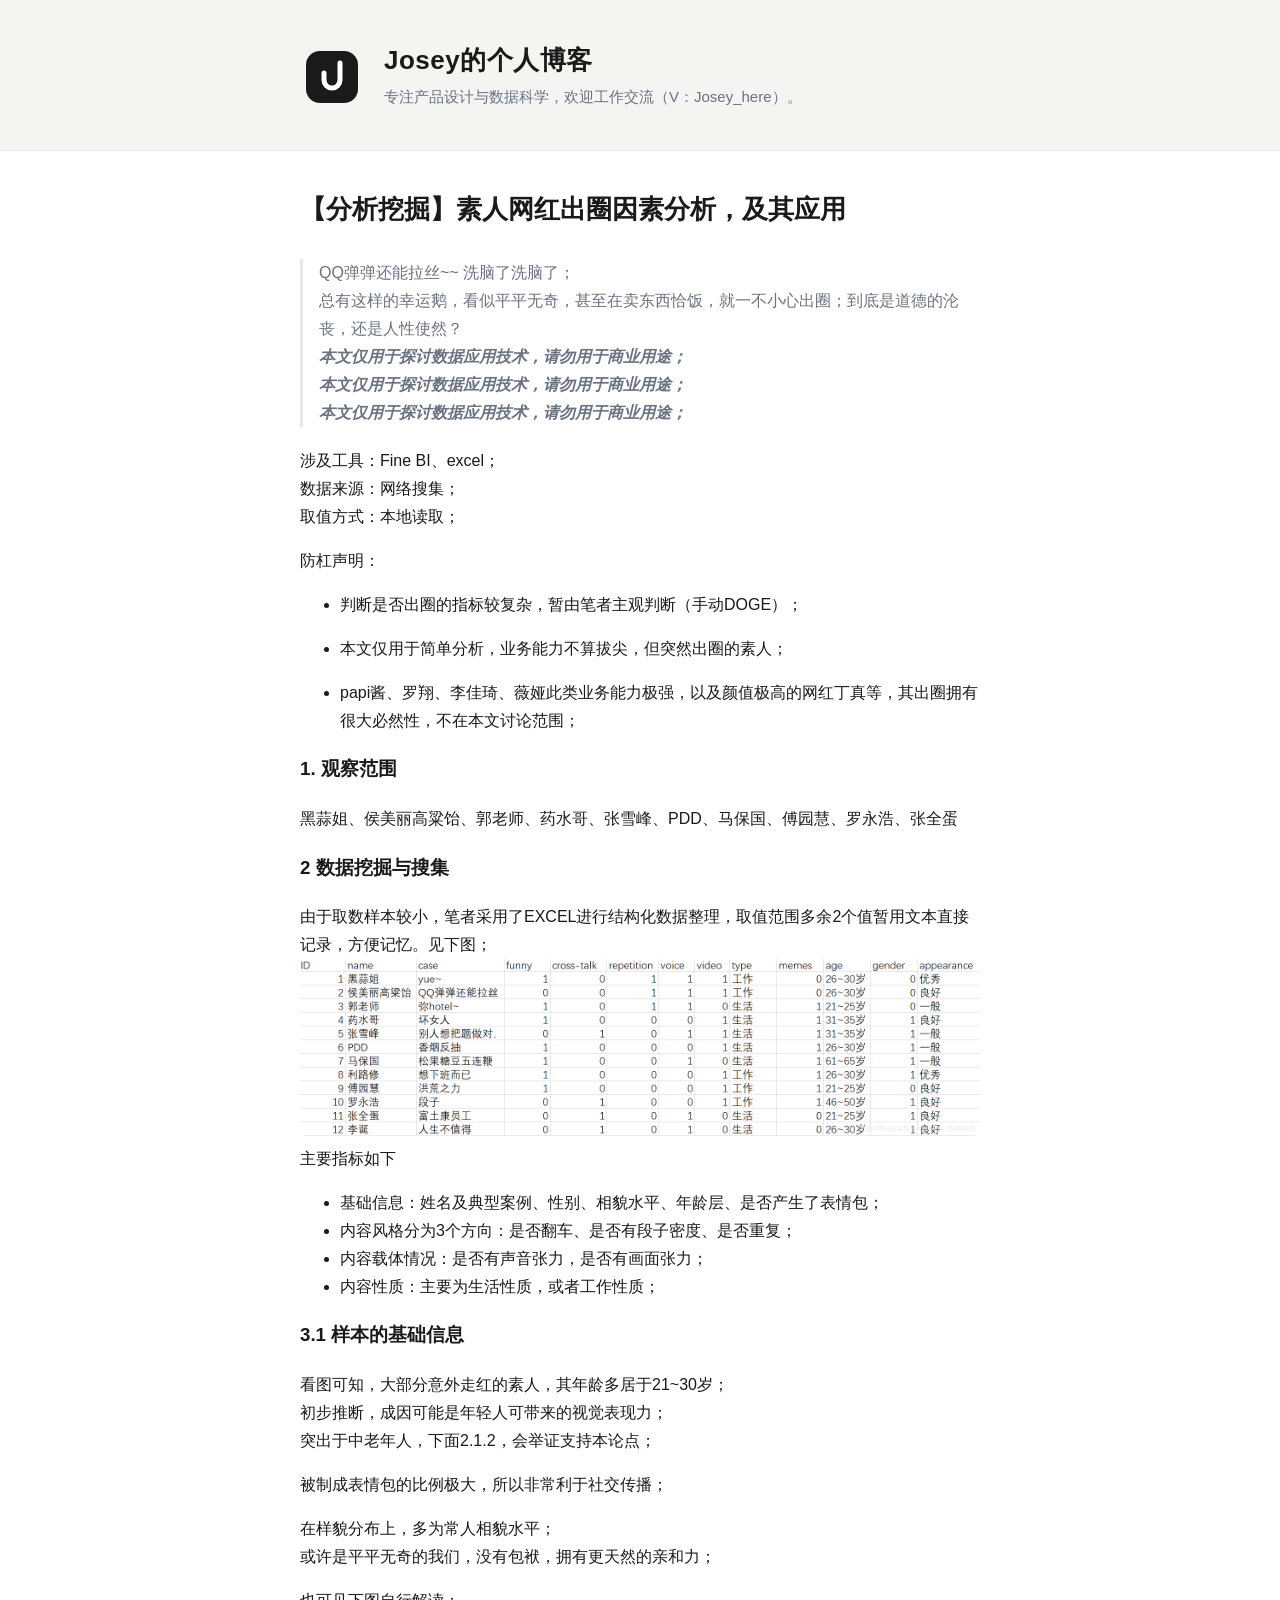
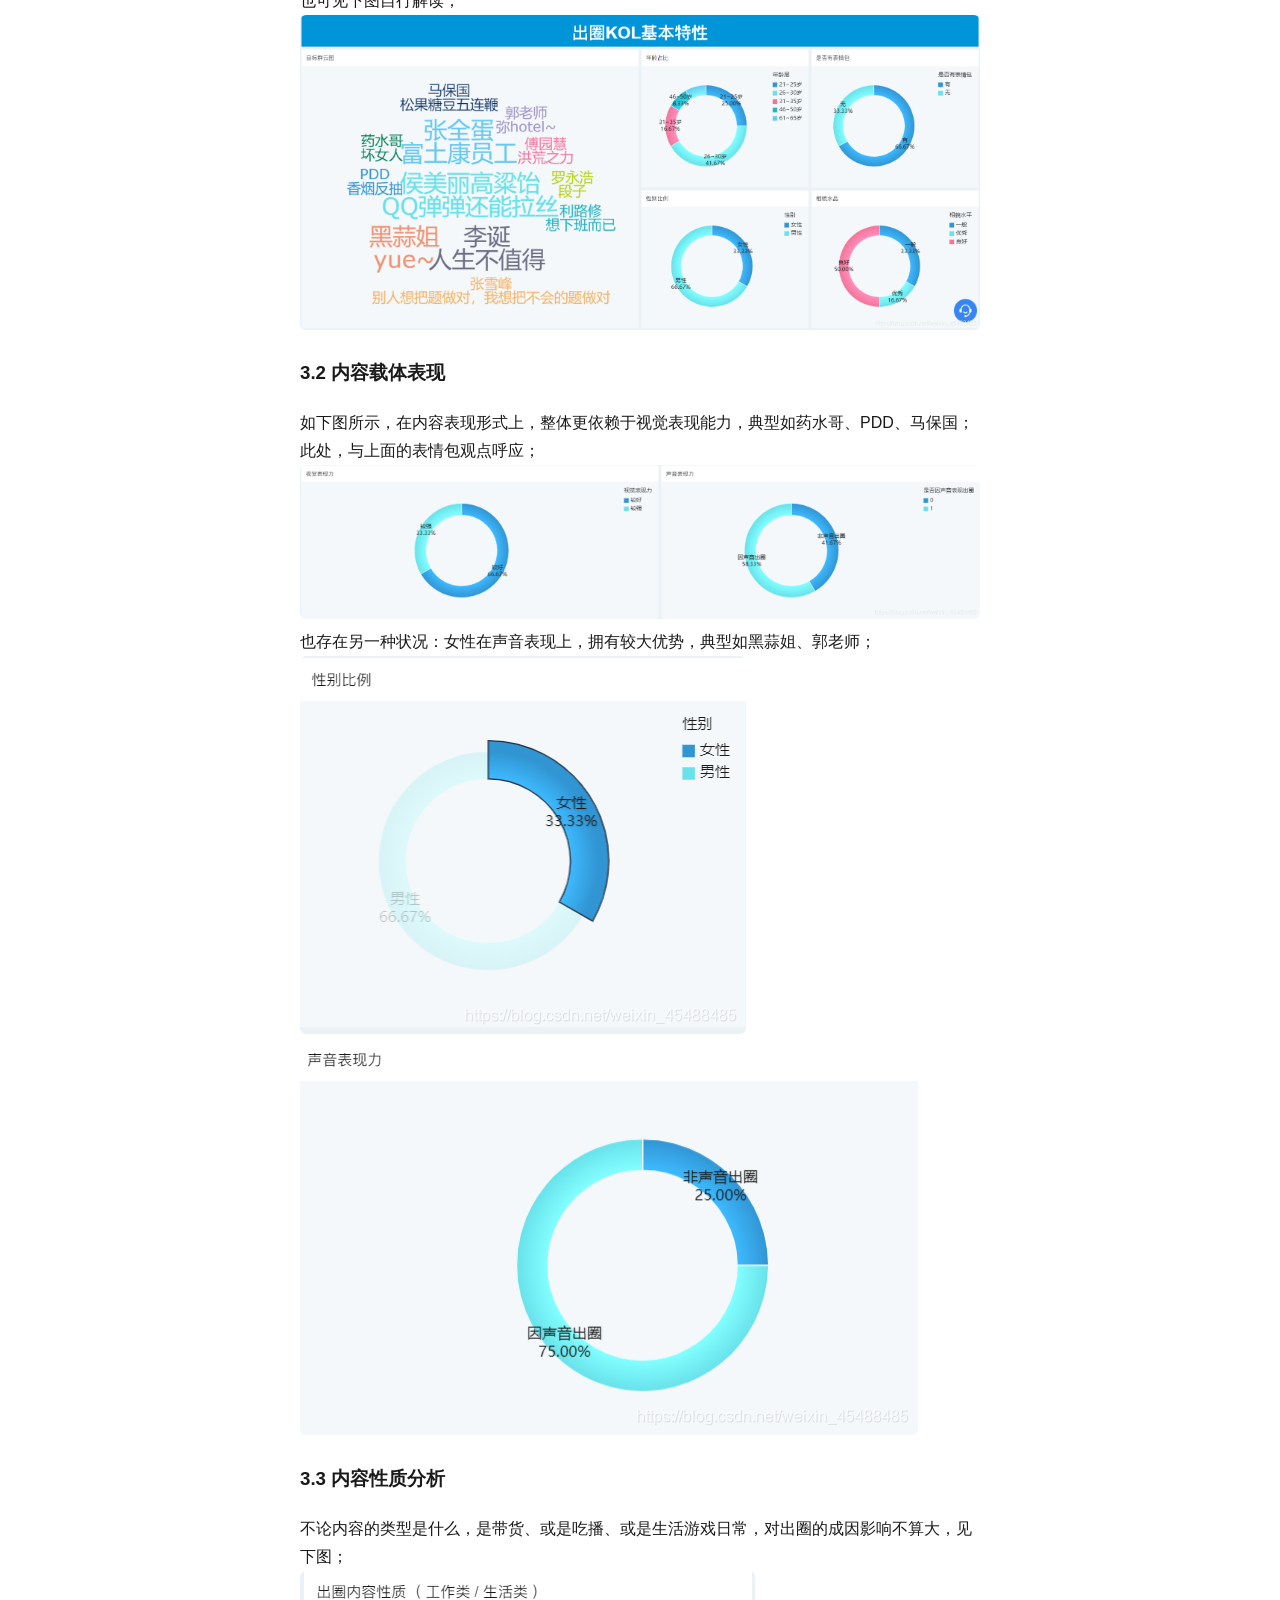
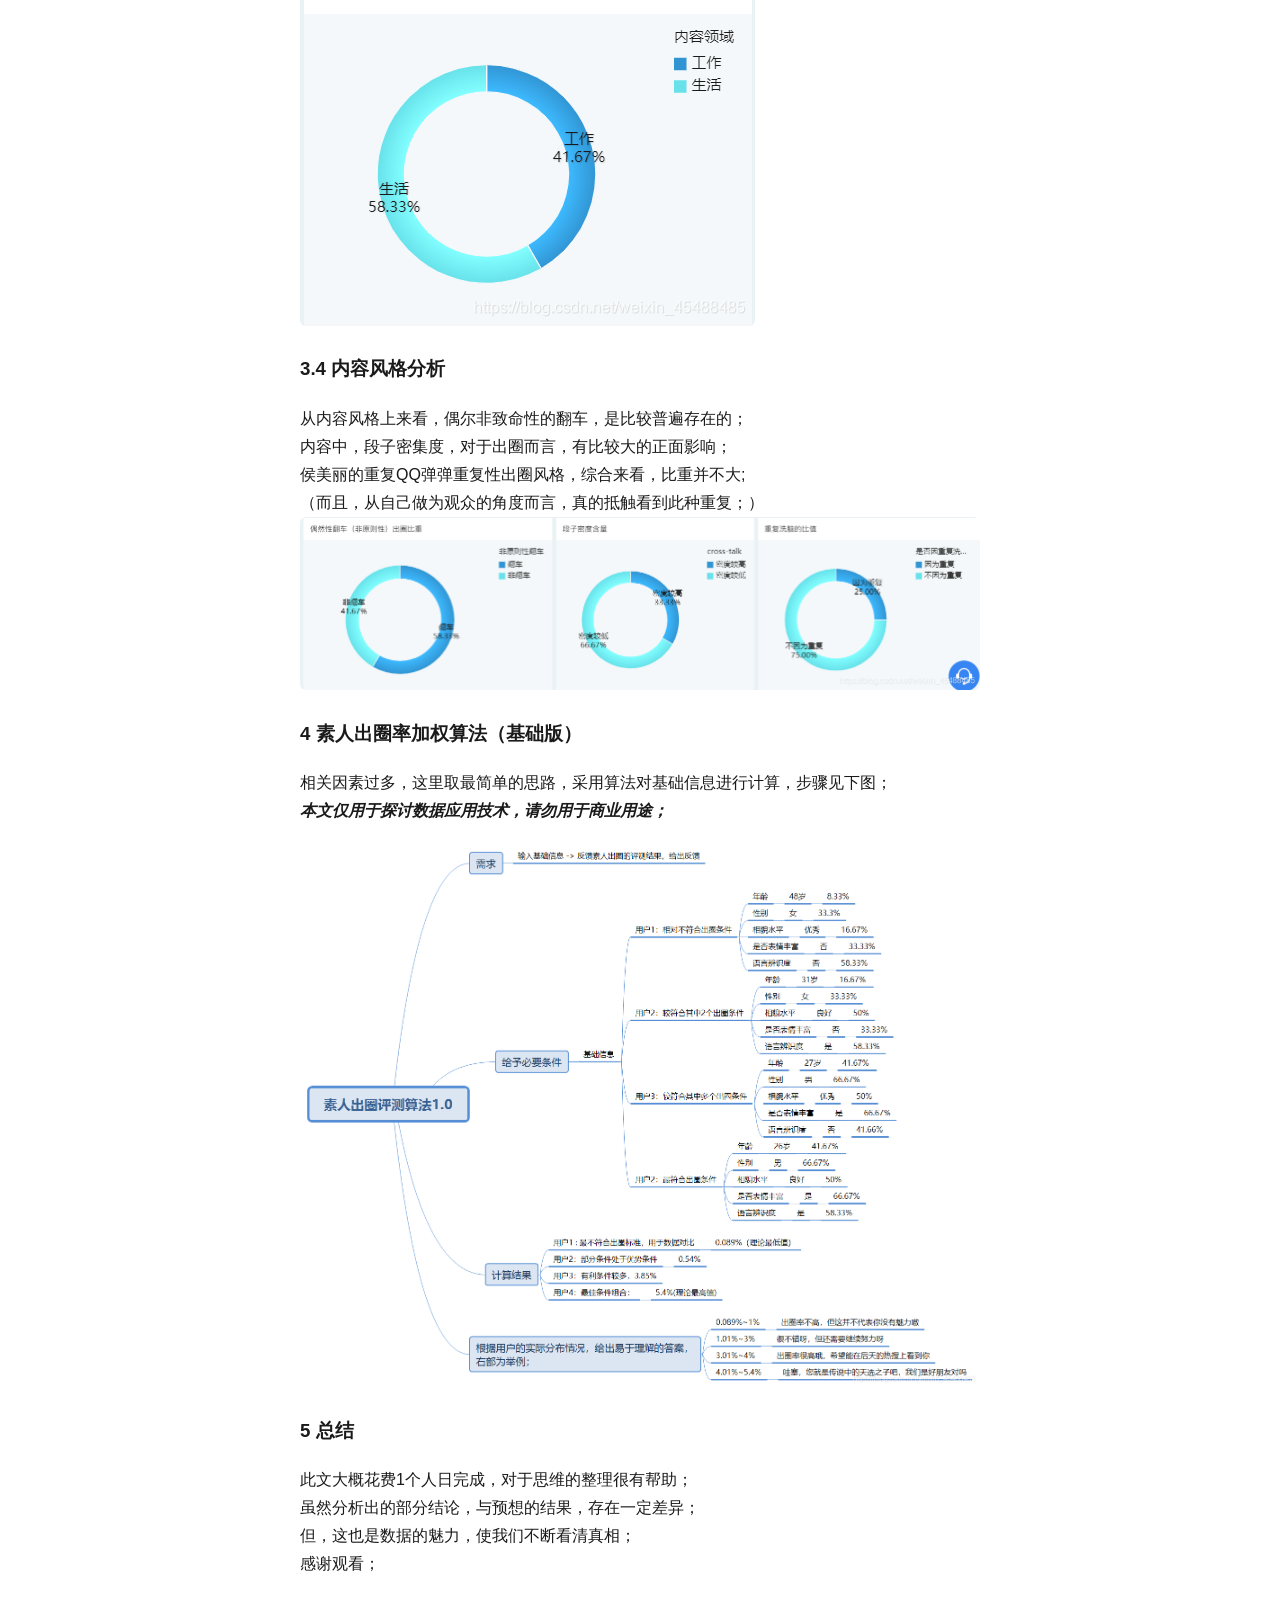
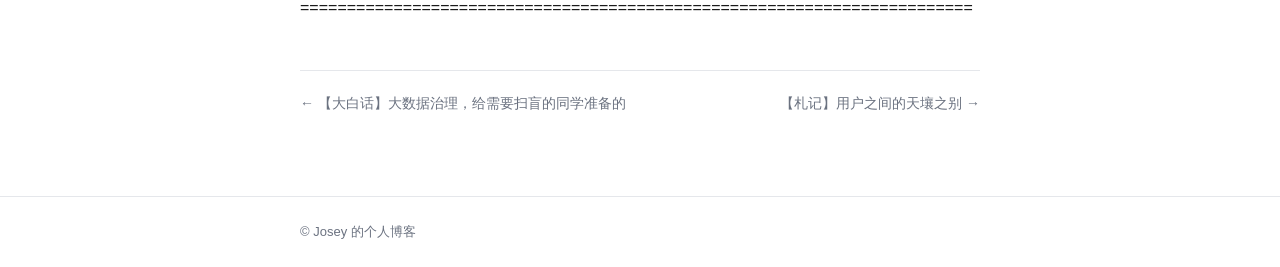
<file: posts/2021-04-14-koc-visualization-analysis/index.html>
<!doctype html><html lang=zh-cn><head><meta charset=utf-8><meta name=viewport content="width=device-width,initial-scale=1"><title>【分析挖掘】素人网红出圈因素分析，及其应用 · Josey的个人博客</title><link rel=icon type=image/svg+xml href=/images/logo.svg><link rel="shortcut icon" href=/favicon.ico><link rel=apple-touch-icon href=/images/apple-touch-icon.png><meta property="og:site_name" content="Josey的个人博客"><meta property="og:title" content="【分析挖掘】素人网红出圈因素分析，及其应用 · Josey的个人博客"><meta property="og:description" content="专注产品设计与数据科学，欢迎工作交流（V：Josey_here）。"><meta property="og:type" content="article"><meta property="og:url" content="https://joseygo.github.io/posts/2021-04-14-koc-visualization-analysis/"><meta property="og:image" content="https://joseygo.github.io/images/og-image.png"><meta name=twitter:card content="summary_large_image"><meta name=twitter:title content="【分析挖掘】素人网红出圈因素分析，及其应用 · Josey的个人博客"><meta name=twitter:description content="专注产品设计与数据科学，欢迎工作交流（V：Josey_here）。"><meta name=twitter:image content="https://joseygo.github.io/images/og-image.png"><link rel=stylesheet href=/css/style.css><link rel=alternate type=application/rss+xml title=Josey的个人博客 href=/index.xml></head><body><header class=banner><div class=container><div class=banner-inner><a href=/ class=site-logo-link aria-label=Josey的个人博客><img class=site-logo src=/images/logo.svg alt=Josey的个人博客></a><div class=banner-text><h1 class=site-title><a href=/>Josey的个人博客</a></h1><p class=tagline>专注产品设计与数据科学，欢迎工作交流（V：Josey_here）。</p></div></div></div></header><main class=container><article class=post-single><header class=post-header><h1 class=post-title>【分析挖掘】素人网红出圈因素分析，及其应用</h1></header><div class=post-content><blockquote><p>QQ弹弹还能拉丝~~ 洗脑了洗脑了；<br>总有这样的幸运鹅，看似平平无奇，甚至在卖东西恰饭，就一不小心出圈；到底是道德的沦丧，还是人性使然？<br><em><strong>本文仅用于探讨数据应用技术，请勿用于商业用途；</strong></em><br><em><strong>本文仅用于探讨数据应用技术，请勿用于商业用途；</strong></em><br><em><strong>本文仅用于探讨数据应用技术，请勿用于商业用途；</strong></em></p></blockquote><p>涉及工具：Fine BI、excel；<br>数据来源：网络搜集；<br>取值方式：本地读取；</p><p>防杠声明：</p><ul><li><p>判断是否出圈的指标较复杂，暂由笔者主观判断（手动DOGE）；</p></li><li><p>本文仅用于简单分析，业务能力不算拔尖，但突然出圈的素人；</p></li><li><p>papi酱、罗翔、李佳琦、薇娅此类业务能力极强，以及颜值极高的网红丁真等，其出圈拥有很大必然性，不在本文讨论范围；</p></li></ul><h3 id=1-观察范围>1. 观察范围</h3><p>黑蒜姐、侯美丽高粱饴、郭老师、药水哥、张雪峰、PDD、马保国、傅园慧、罗永浩、张全蛋</p><h3 id=2-数据挖掘与搜集>2 数据挖掘与搜集</h3><p>由于取数样本较小，笔者采用了EXCEL进行结构化数据整理，取值范围多余2个值暂用文本直接记录，方便记忆。见下图；<br><img src=img01.png alt=配图01><br>主要指标如下</p><ul><li>基础信息：姓名及典型案例、性别、相貌水平、年龄层、是否产生了表情包；</li><li>内容风格分为3个方向：是否翻车、是否有段子密度、是否重复；</li><li>内容载体情况：是否有声音张力，是否有画面张力；</li><li>内容性质：主要为生活性质，或者工作性质；</li></ul><h3 id=31-样本的基础信息>3.1 样本的基础信息</h3><p>看图可知，大部分意外走红的素人，其年龄多居于21~30岁；<br>初步推断，成因可能是年轻人可带来的视觉表现力；<br>突出于中老年人，下面2.1.2，会举证支持本论点；</p><p>被制成表情包的比例极大，所以非常利于社交传播；</p><p>在样貌分布上，多为常人相貌水平；<br>或许是平平无奇的我们，没有包袱，拥有更天然的亲和力；</p><p>也可见下图自行解读；<br><img src=img02.png alt=配图02></p><h3 id=32-内容载体表现>3.2 内容载体表现</h3><p>如下图所示，在内容表现形式上，整体更依赖于视觉表现能力，典型如药水哥、PDD、马保国；<br>此处，与上面的表情包观点呼应；<br><img src=img03.png alt=配图03><br>也存在另一种状况：女性在声音表现上，拥有较大优势，典型如黑蒜姐、郭老师；<br><img src=img04.png alt=配图04><br><img src=img05.png alt=配图05></p><h3 id=33-内容性质分析>3.3 内容性质分析</h3><p>不论内容的类型是什么，是带货、或是吃播、或是生活游戏日常，对出圈的成因影响不算大，见下图；<br><img src=img06.png alt=配图06></p><h3 id=34-内容风格分析>3.4 内容风格分析</h3><p>从内容风格上来看，偶尔非致命性的翻车，是比较普遍存在的；<br>内容中，段子密集度，对于出圈而言，有比较大的正面影响；<br>侯美丽的重复QQ弹弹重复性出圈风格，综合来看，比重并不大;<br>（而且，从自己做为观众的角度而言，真的抵触看到此种重复；）<br><img src=img07.png alt=配图07></p><h3 id=4-素人出圈率加权算法基础版>4 素人出圈率加权算法（基础版）</h3><p>相关因素过多，这里取最简单的思路，采用算法对基础信息进行计算，步骤见下图；<br><em><strong>本文仅用于探讨数据应用技术，请勿用于商业用途；</strong></em></p><p><img src=img08.png alt=配图08></p><h3 id=5-总结>5 总结</h3><p>此文大概花费1个人日完成，对于思维的整理很有帮助；<br>虽然分析出的部分结论，与预想的结果，存在一定差异；<br>但，这也是数据的魅力，使我们不断看清真相；<br>感谢观看；</p><p>========================================================================</p></div><nav class=post-nav><a class=prev href=/posts/2021-04-17-bigdata-governance-notes/>← 【大白话】大数据治理，给需要扫盲的同学准备的</a>
<a class=next href=/posts/2021-04-02-user-portrait/>【札记】用户之间的天壤之别 →</a></nav></article></main><footer class=site-footer><div class=container>© Josey 的个人博客</div></footer><script id=LA_COLLECT src=//sdk.51.la/js-sdk-pro.min.js></script><script>LA.init({id:"3RGcpzV2pDe9mUzU",ck:"3RGcpzV2pDe9mUzU"})</script></body></html>
</file>
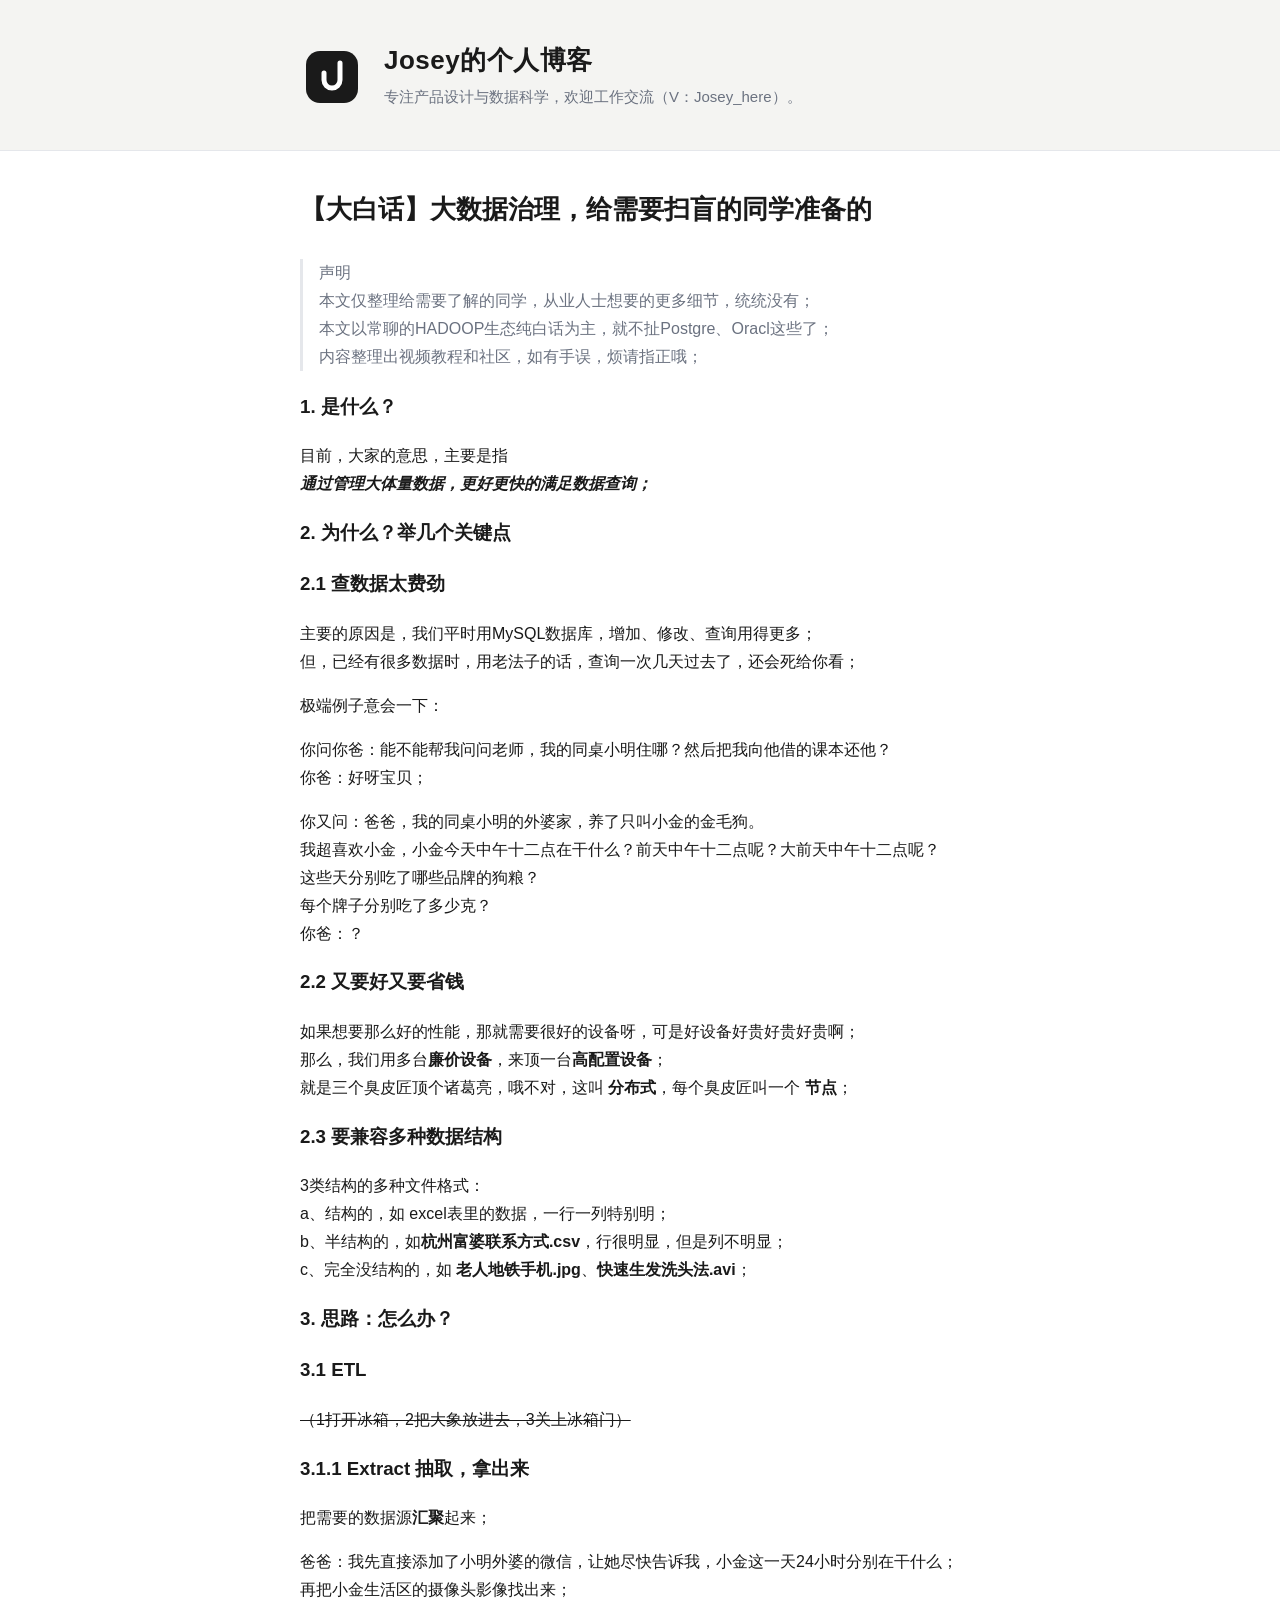
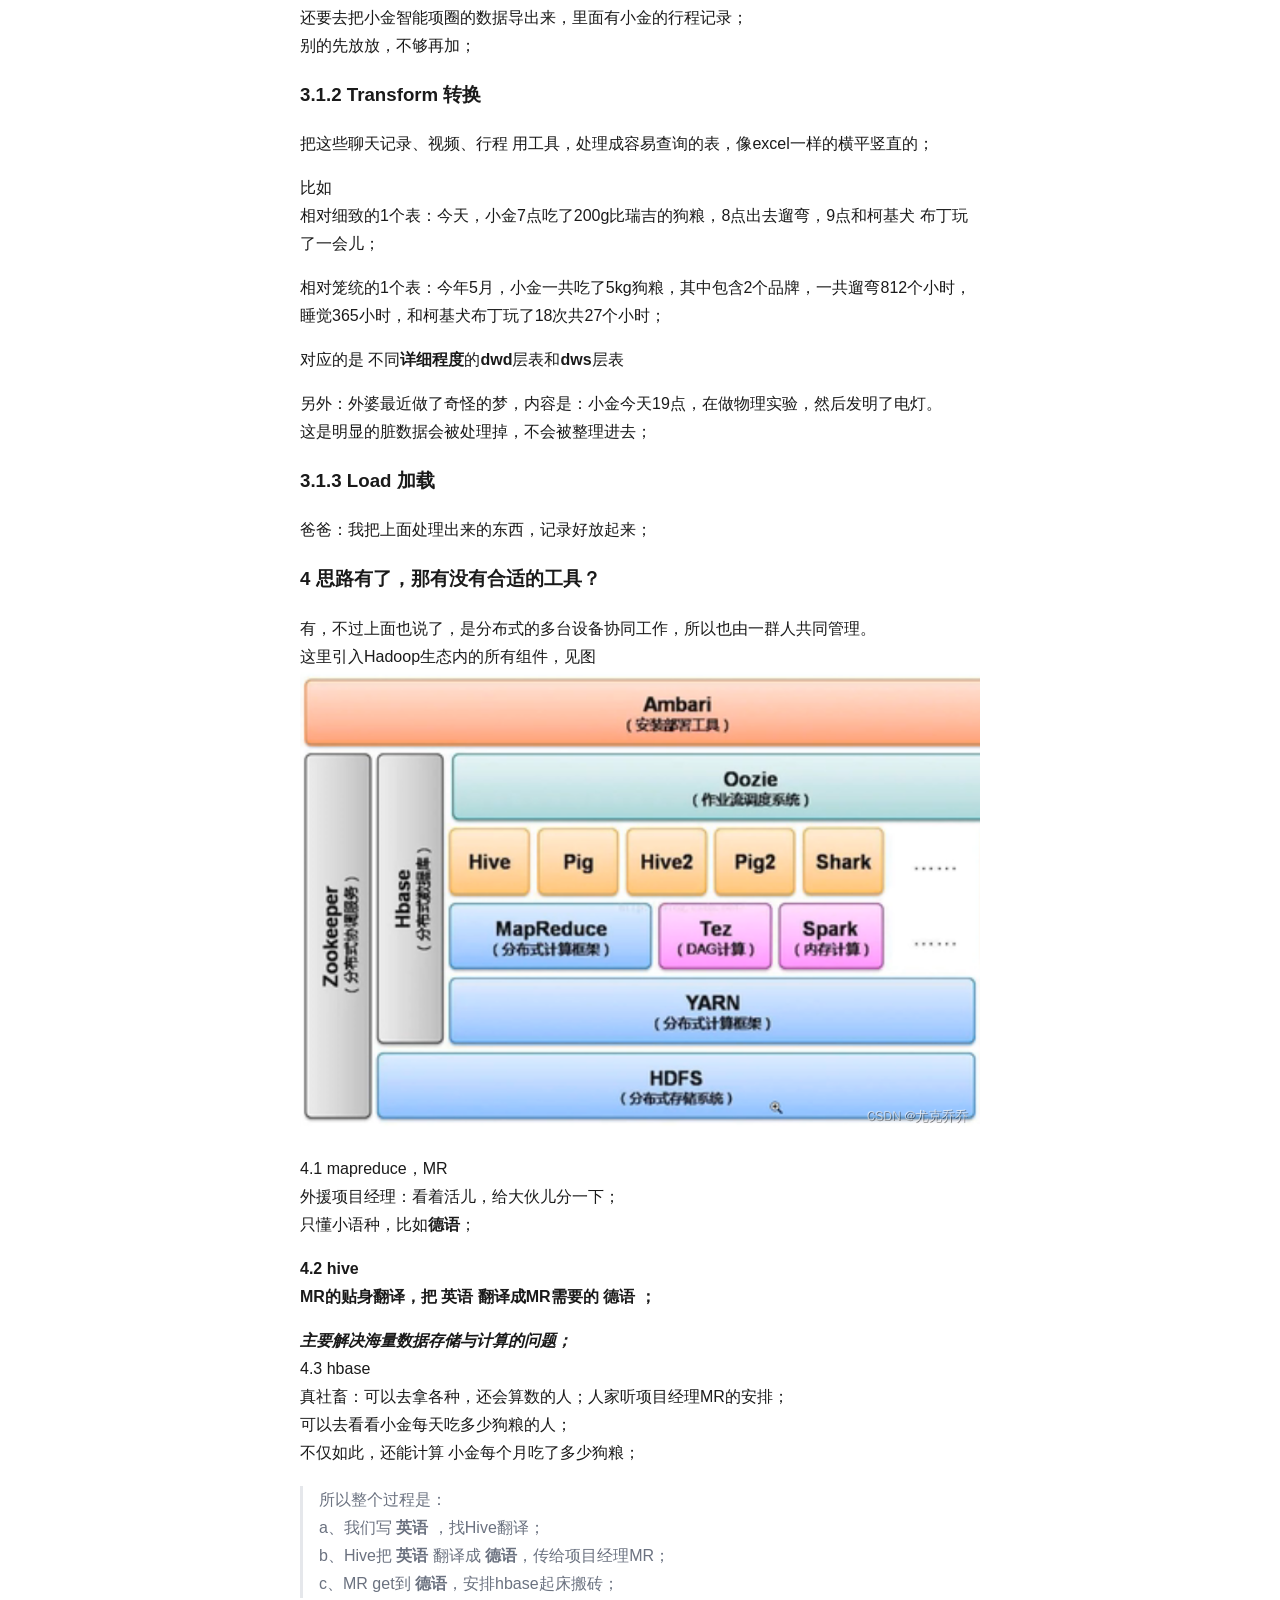
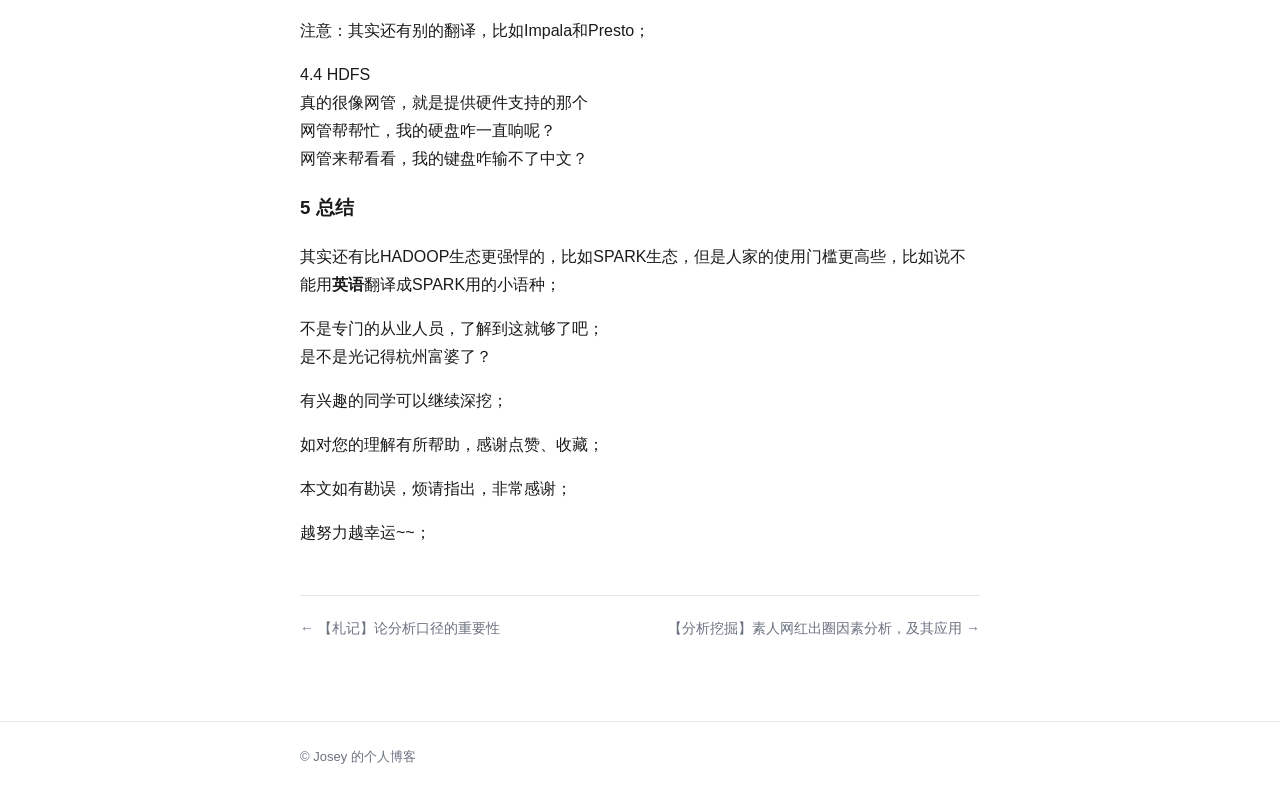
<file: posts/2021-04-17-bigdata-governance-notes/index.html>
<!doctype html><html lang=zh-cn><head><meta charset=utf-8><meta name=viewport content="width=device-width,initial-scale=1"><title>【大白话】大数据治理，给需要扫盲的同学准备的 · Josey的个人博客</title><link rel=icon type=image/svg+xml href=/images/logo.svg><link rel="shortcut icon" href=/favicon.ico><link rel=apple-touch-icon href=/images/apple-touch-icon.png><meta property="og:site_name" content="Josey的个人博客"><meta property="og:title" content="【大白话】大数据治理，给需要扫盲的同学准备的 · Josey的个人博客"><meta property="og:description" content="专注产品设计与数据科学，欢迎工作交流（V：Josey_here）。"><meta property="og:type" content="article"><meta property="og:url" content="https://joseygo.github.io/posts/2021-04-17-bigdata-governance-notes/"><meta property="og:image" content="https://joseygo.github.io/images/og-image.png"><meta name=twitter:card content="summary_large_image"><meta name=twitter:title content="【大白话】大数据治理，给需要扫盲的同学准备的 · Josey的个人博客"><meta name=twitter:description content="专注产品设计与数据科学，欢迎工作交流（V：Josey_here）。"><meta name=twitter:image content="https://joseygo.github.io/images/og-image.png"><link rel=stylesheet href=/css/style.css><link rel=alternate type=application/rss+xml title=Josey的个人博客 href=/index.xml></head><body><header class=banner><div class=container><div class=banner-inner><a href=/ class=site-logo-link aria-label=Josey的个人博客><img class=site-logo src=/images/logo.svg alt=Josey的个人博客></a><div class=banner-text><h1 class=site-title><a href=/>Josey的个人博客</a></h1><p class=tagline>专注产品设计与数据科学，欢迎工作交流（V：Josey_here）。</p></div></div></div></header><main class=container><article class=post-single><header class=post-header><h1 class=post-title>【大白话】大数据治理，给需要扫盲的同学准备的</h1></header><div class=post-content><blockquote><p>声明<br>本文仅整理给需要了解的同学，从业人士想要的更多细节，统统没有；<br>本文以常聊的HADOOP生态纯白话为主，就不扯Postgre、Oracl这些了；<br>内容整理出视频教程和社区，如有手误，烦请指正哦；</p></blockquote><h3 id=1-是什么>1. 是什么？</h3><p>目前，大家的意思，主要是指<br><em><strong>通过管理大体量数据，更好更快的满足数据查询；</strong></em></p><h3 id=2-为什么举几个关键点>2. 为什么？举几个关键点</h3><h3 id=21-查数据太费劲>2.1 查数据太费劲</h3><p>主要的原因是，我们平时用MySQL数据库，增加、修改、查询用得更多；<br>但，已经有很多数据时，用老法子的话，查询一次几天过去了，还会死给你看；</p><p>极端例子意会一下：</p><p>你问你爸：能不能帮我问问老师，我的同桌小明住哪？然后把我向他借的课本还他？<br>你爸：好呀宝贝；</p><p>你又问：爸爸，我的同桌小明的外婆家，养了只叫小金的金毛狗。<br>我超喜欢小金，小金今天中午十二点在干什么？前天中午十二点呢？大前天中午十二点呢？<br>这些天分别吃了哪些品牌的狗粮？<br>每个牌子分别吃了多少克？<br>你爸：？</p><h3 id=22-又要好又要省钱>2.2 又要好又要省钱</h3><p>如果想要那么好的性能，那就需要很好的设备呀，可是好设备好贵好贵好贵啊；<br>那么，我们用多台<strong>廉价设备</strong>，来顶一台<strong>高配置设备</strong>；<br>就是三个臭皮匠顶个诸葛亮，哦不对，这叫 <strong>分布式</strong>，每个臭皮匠叫一个 <strong>节点</strong>；</p><h3 id=23-要兼容多种数据结构>2.3 要兼容多种数据结构</h3><p>3类结构的多种文件格式：<br>a、结构的，如 excel表里的数据，一行一列特别明；<br>b、半结构的，如<strong>杭州富婆联系方式.csv</strong>，行很明显，但是列不明显；<br>c、完全没结构的，如 <strong>老人地铁手机.jpg</strong>、<strong>快速生发洗头法.avi</strong>；</p><h3 id=3-思路怎么办>3. 思路：怎么办？</h3><h3 id=31-etl>3.1 ETL</h3><p><del>（1打开冰箱，2把大象放进去，3关上冰箱门）</del></p><h3 id=311-extract-抽取拿出来>3.1.1 Extract 抽取，拿出来</h3><p>把需要的数据源<strong>汇聚</strong>起来；</p><p>爸爸：我先直接添加了小明外婆的微信，让她尽快告诉我，小金这一天24小时分别在干什么；<br>再把小金生活区的摄像头影像找出来；<br>还要去把小金智能项圈的数据导出来，里面有小金的行程记录；<br>别的先放放，不够再加；</p><h3 id=312-transform-转换>3.1.2 Transform 转换</h3><p>把这些聊天记录、视频、行程 用工具，处理成容易查询的表，像excel一样的横平竖直的；</p><p>比如<br>相对细致的1个表：今天，小金7点吃了200g比瑞吉的狗粮，8点出去遛弯，9点和柯基犬 布丁玩了一会儿；</p><p>相对笼统的1个表：今年5月，小金一共吃了5kg狗粮，其中包含2个品牌，一共遛弯812个小时，睡觉365小时，和柯基犬布丁玩了18次共27个小时；</p><p>对应的是 不同<strong>详细程度</strong>的<strong>dwd</strong>层表和<strong>dws</strong>层表</p><p>另外：外婆最近做了奇怪的梦，内容是：小金今天19点，在做物理实验，然后发明了电灯。<br>这是明显的脏数据会被处理掉，不会被整理进去；</p><h3 id=313-load-加载>3.1.3 Load 加载</h3><p>爸爸：我把上面处理出来的东西，记录好放起来；</p><h3 id=4-思路有了那有没有合适的工具>4 思路有了，那有没有合适的工具？</h3><p>有，不过上面也说了，是分布式的多台设备协同工作，所以也由一群人共同管理。<br>这里引入Hadoop生态内的所有组件，见图<br><img src=img01.png alt=配图01></p><p>4.1 mapreduce，MR<br>外援项目经理：看着活儿，给大伙儿分一下；<br>只懂小语种，比如<strong>德语</strong>；</p><p><strong>4.2 hive<br>MR的贴身翻译，把 <strong>英语</strong> 翻译成MR需要的 <strong>德语</strong> ；</strong></p><p><em><strong>主要解决海量数据存储与计算的问题；</strong></em><br>4.3 hbase<br>真社畜：可以去拿各种，还会算数的人；人家听项目经理MR的安排；<br>可以去看看小金每天吃多少狗粮的人；<br>不仅如此，还能计算 小金每个月吃了多少狗粮；</p><blockquote><p>所以整个过程是：<br>a、我们写 <strong>英语</strong> ，找Hive翻译；<br>b、Hive把 <strong>英语</strong> 翻译成 <strong>德语</strong>，传给项目经理MR；<br>c、MR get到 <strong>德语</strong>，安排hbase起床搬砖；</p></blockquote><p>注意：其实还有别的翻译，比如Impala和Presto；</p><p>4.4 HDFS<br>真的很像网管，就是提供硬件支持的那个<br>网管帮帮忙，我的硬盘咋一直响呢？<br>网管来帮看看，我的键盘咋输不了中文？</p><h3 id=5-总结>5 总结</h3><p>其实还有比HADOOP生态更强悍的，比如SPARK生态，但是人家的使用门槛更高些，比如说不能用<strong>英语</strong>翻译成SPARK用的小语种；</p><p>不是专门的从业人员，了解到这就够了吧；<br>是不是光记得杭州富婆了？</p><p>有兴趣的同学可以继续深挖；</p><p>如对您的理解有所帮助，感谢点赞、收藏；</p><p>本文如有勘误，烦请指出，非常感谢；</p><p>越努力越幸运~~；</p></div><nav class=post-nav><a class=prev href=/posts/2025-09-24-performance-and-income/>← 【札记】论分析口径的重要性</a>
<a class=next href=/posts/2021-04-14-koc-visualization-analysis/>【分析挖掘】素人网红出圈因素分析，及其应用 →</a></nav></article></main><footer class=site-footer><div class=container>© Josey 的个人博客</div></footer><script id=LA_COLLECT src=//sdk.51.la/js-sdk-pro.min.js></script><script>LA.init({id:"3RGcpzV2pDe9mUzU",ck:"3RGcpzV2pDe9mUzU"})</script></body></html>
</file>
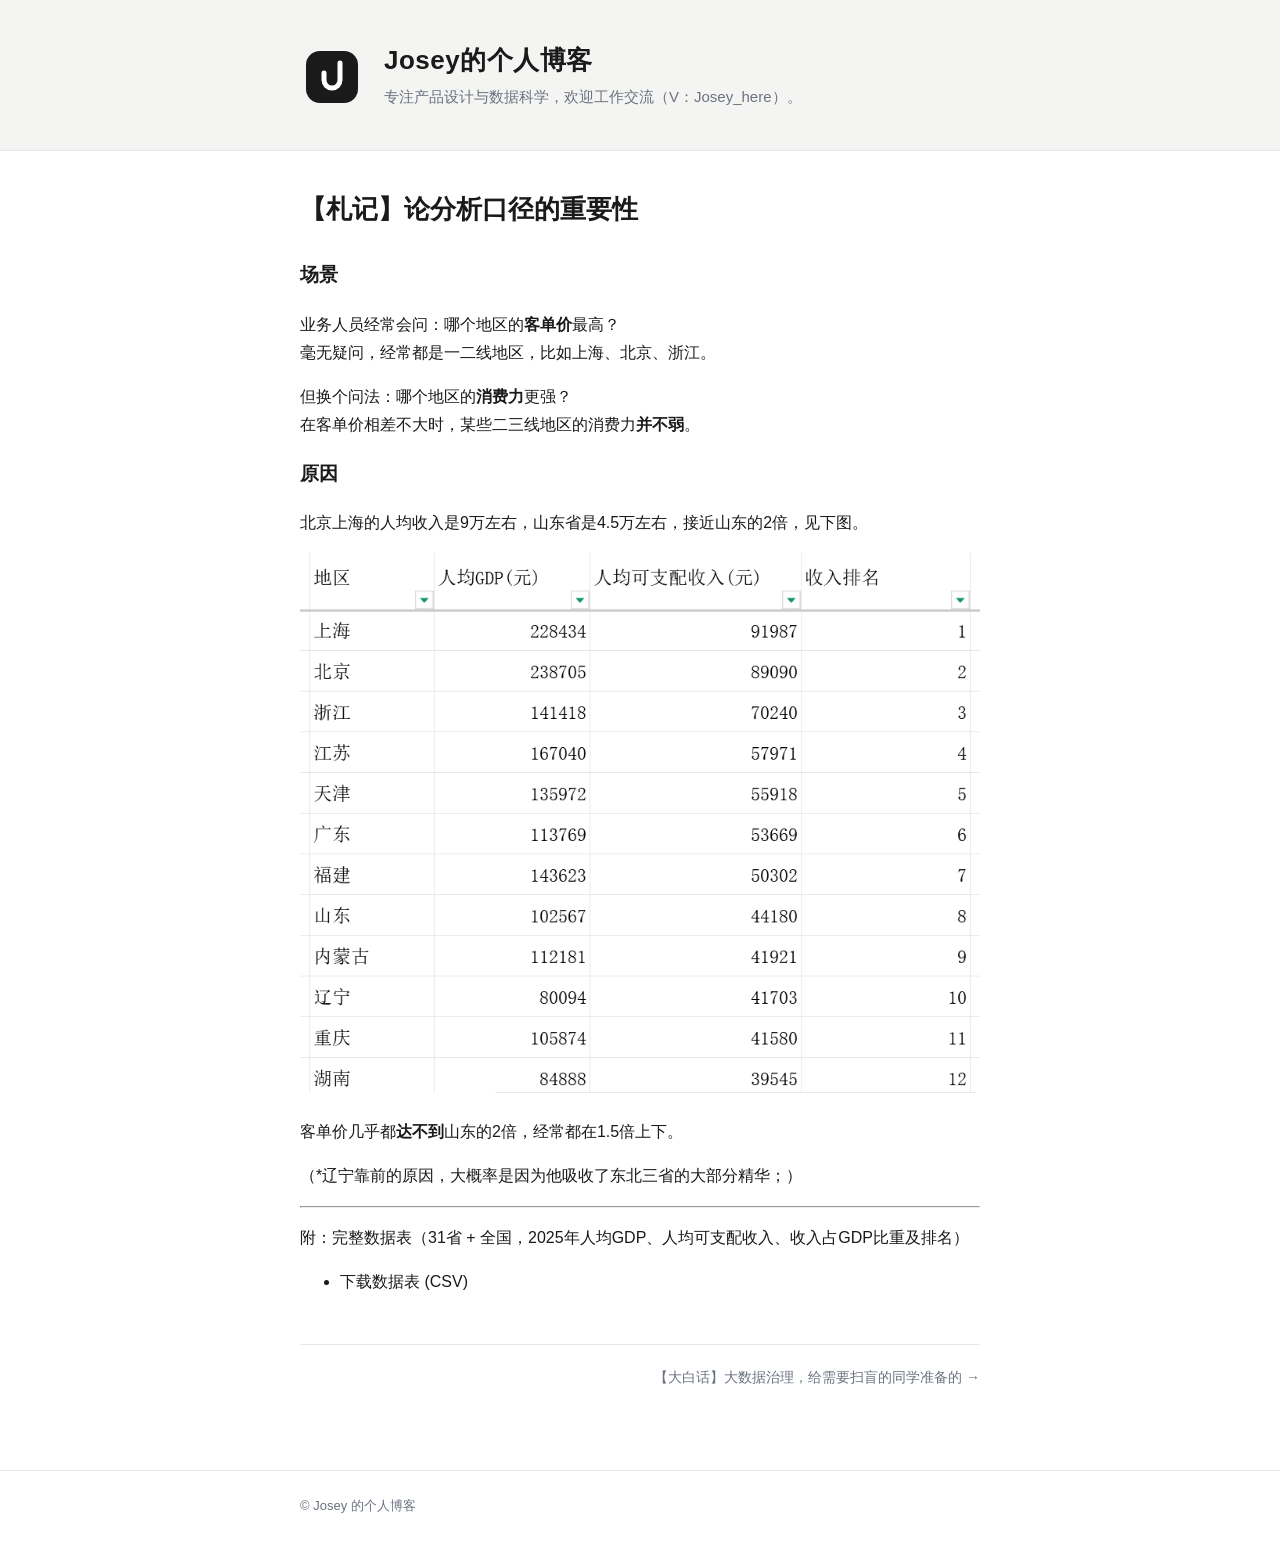
<file: posts/2025-09-24-performance-and-income/index.html>
<!doctype html><html lang=zh-cn><head><meta charset=utf-8><meta name=viewport content="width=device-width,initial-scale=1"><title>【札记】论分析口径的重要性 · Josey的个人博客</title><link rel=icon type=image/svg+xml href=/images/logo.svg><link rel="shortcut icon" href=/favicon.ico><link rel=apple-touch-icon href=/images/apple-touch-icon.png><meta property="og:site_name" content="Josey的个人博客"><meta property="og:title" content="【札记】论分析口径的重要性 · Josey的个人博客"><meta property="og:description" content="专注产品设计与数据科学，欢迎工作交流（V：Josey_here）。"><meta property="og:type" content="article"><meta property="og:url" content="https://joseygo.github.io/posts/2025-09-24-performance-and-income/"><meta property="og:image" content="https://joseygo.github.io/images/og-image.png"><meta name=twitter:card content="summary_large_image"><meta name=twitter:title content="【札记】论分析口径的重要性 · Josey的个人博客"><meta name=twitter:description content="专注产品设计与数据科学，欢迎工作交流（V：Josey_here）。"><meta name=twitter:image content="https://joseygo.github.io/images/og-image.png"><link rel=stylesheet href=/css/style.css><link rel=alternate type=application/rss+xml title=Josey的个人博客 href=/index.xml></head><body><header class=banner><div class=container><div class=banner-inner><a href=/ class=site-logo-link aria-label=Josey的个人博客><img class=site-logo src=/images/logo.svg alt=Josey的个人博客></a><div class=banner-text><h1 class=site-title><a href=/>Josey的个人博客</a></h1><p class=tagline>专注产品设计与数据科学，欢迎工作交流（V：Josey_here）。</p></div></div></div></header><main class=container><article class=post-single><header class=post-header><h1 class=post-title>【札记】论分析口径的重要性</h1></header><div class=post-content><h3 id=场景>场景</h3><p>业务人员经常会问：哪个地区的<strong>客单价</strong>最高？<br>毫无疑问，经常都是一二线地区，比如上海、北京、浙江。<br></p><p>但换个问法：哪个地区的<strong>消费力</strong>更强？<br>在客单价相差不大时，某些二三线地区的消费力<strong>并不弱</strong>。<br></p><h3 id=原因>原因</h3><p>北京上海的人均收入是9万左右，山东省是4.5万左右，接近山东的2倍，见下图。<br></p><p><img src=performance-and-income.png alt=图片说明></p><p>客单价几乎都<strong>达不到</strong>山东的2倍，经常都在1.5倍上下。<br></p><p>（*辽宁靠前的原因，大概率是因为他吸收了东北三省的大部分精华；）</p><hr><p>附：完整数据表（31省 + 全国，2025年人均GDP、人均可支配收入、收入占GDP比重及排名）</p><ul><li><a href=gdp-income-2025.csv>下载数据表 (CSV)</a></li></ul></div><nav class=post-nav><a class=next href=/posts/2021-04-17-bigdata-governance-notes/>【大白话】大数据治理，给需要扫盲的同学准备的 →</a></nav></article></main><footer class=site-footer><div class=container>© Josey 的个人博客</div></footer><script id=LA_COLLECT src=//sdk.51.la/js-sdk-pro.min.js></script><script>LA.init({id:"3RGcpzV2pDe9mUzU",ck:"3RGcpzV2pDe9mUzU"})</script></body></html>
</file>
